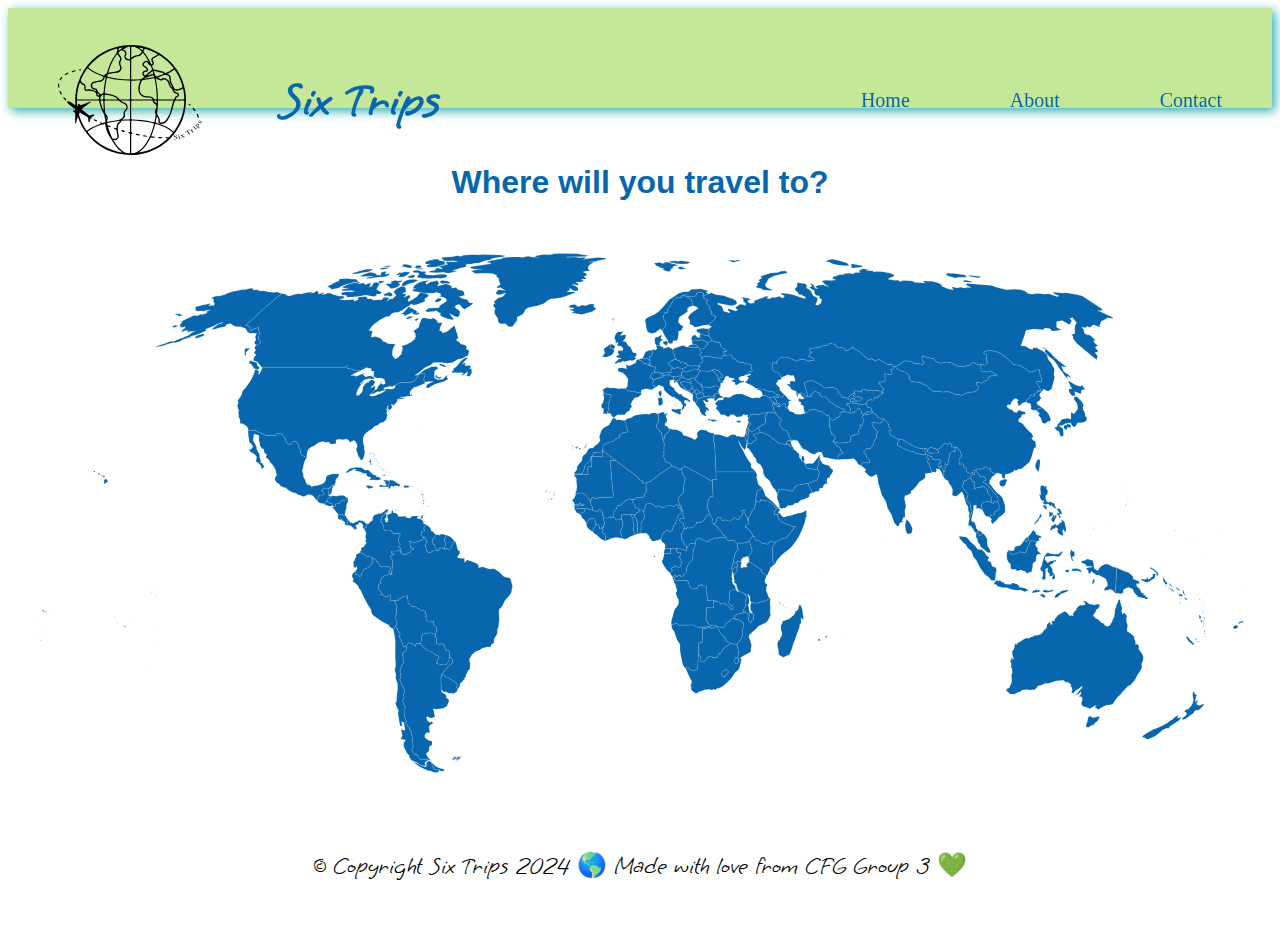
<file: index.html>
<!DOCTYPE html>
<html lang="en">

<head>
  <meta charset="UTF-8">
  <meta name="viewport" content="width=device-width, initial-scale=1.0">
  <title>Six Trips</title>

  <!-- insert css-->
  <link href="style.css" rel="stylesheet">
  <link href="https://cdn.jsdelivr.net/npm/bootstrap@5.3.2/dist/css/bootstrap.min.css" rel="stylesheet"
    integrity="sha384-T3c6CoIi6uLrA9TneNEoa7RxnatzjcDSCmG1MXxSR1GAsXEV/Dwwykc2MPK8M2HN" crossorigin="anonymous">
  <!--font-->
  <link rel="preconnect" href="https://fonts.googleapis.com">
  <link rel="preconnect" href="https://fonts.gstatic.com" crossorigin>
  <link href="https://fonts.googleapis.com/css2?family=Grape+Nuts&family=Roboto&display=swap" rel="stylesheet">

</head>

<body>

  <!--Nav Bar-->
  <div class="navBar">
    <img src="./Six Trips Logo (1).svg">
    <h2>Six Trips</h2>
    <nav>
      <ul>
        <li><a href="index.html">Home</a></li>
        <li><a href="#">About</a></li>
        <li><a href="contactform.html">Contact</a></li>
      </ul>
    </nav>
  </div>


  <div class="container">
    <h1>Where will you travel to?</h1>

    <?xml version="1.0"?>
    <!--
*************Map created by Simplemaps.com********************		
*************Attribution is highly appreciated!***************
*************http://simplemaps.com****************************

The MIT License (MIT)

Copyright (c) 2020 Pareto Softare, LLC DBA Simplemaps.com

Permission is hereby granted, free of charge, to any person obtaining a copy
of this software and associated documentation files (the "Software"), to deal
in the Software without restriction, including without limitation the rights
to use, copy, modify, merge, publish, distribute, sublicense, and/or sell
copies of the Software, and to permit persons to whom the Software is
furnished to do so, subject to the following conditions:

The above copyright notice and this permission notice shall be included in
all copies or substantial portions of the Software.

THE SOFTWARE IS PROVIDED "AS IS", WITHOUT WARRANTY OF ANY KIND, EXPRESS OR
IMPLIED, INCLUDING BUT NOT LIMITED TO THE WARRANTIES OF MERCHANTABILITY,
FITNESS FOR A PARTICULAR PURPOSE AND NONINFRINGEMENT. IN NO EVENT SHALL THE
AUTHORS OR COPYRIGHT HOLDERS BE LIABLE FOR ANY CLAIM, DAMAGES OR OTHER
LIABILITY, WHETHER IN AN ACTION OF CONTRACT, TORT OR OTHERWISE, ARISING FROM,
OUT OF OR IN CONNECTION WITH THE SOFTWARE OR THE USE OR OTHER DEALINGS IN
THE SOFTWARE.

-->

    <svg baseprofile="tiny" stroke-linecap="round" stroke-linejoin="round" version="1.2" viewbox="0 0 2000 857"
      xmlns="http://www.w3.org/2000/svg">
      <a href="..">
        <path
          d="M1383 261.6l1.5 1.8-2.9 0.8-2.4 1.1-5.9 0.8-5.3 1.3-2.4 2.8 1.9 2.7 1.4 3.2-2 2.7 0.8 2.5-0.9 2.3-5.2-0.2 3.1 4.2-3.1 1.7-1.4 3.8 1.1 3.9-1.8 1.8-2.1-0.6-4 0.9-0.2 1.7-4.1 0-2.3 3.7 0.8 5.4-6.6 2.7-3.9-0.6-0.9 1.4-3.4-0.8-5.3 1-9.6-3.3 3.9-5.8-1.1-4.1-4.3-1.1-1.2-4.1-2.7-5.1 1.6-3.5-2.5-1 0.5-4.7 0.6-8 5.9 2.5 3.9-0.9 0.4-2.9 4-0.9 2.6-2-0.2-5.1 4.2-1.3 0.3-2.2 2.9 1.7 1.6 0.2 3 0 4.3 1.4 1.8 0.7 3.4-2 2.1 1.2 0.9-2.9 3.2 0.1 0.6-0.9-0.2-2.6 1.7-2.2 3.3 1.4-0.1 2 1.7 0.3 0.9 5.4 2.7 2.1 1.5-1.4 2.2-0.6 2.5-2.9 3.8 0.5 5.4 0z"
          id="AF" name="Afghanistan">
        </path>
      </a>
      <path class="Angola"
        d="M 1121.2 572 1121.8 574 1121.1 577.1 1122 580.1 1121.1 582.5 1121.5 584.7 1109.8 584.6 1109 605.1 1112.6 610.3 1116.2 614.3 1105.8 616.9 1092.3 616 1088.5 613 1065.8 613.2 1065 613.7 1061.7 610.8 1058.1 610.6 1054.7 611.7 1052 612.9 1051.5 608.9 1052.4 603.2 1054.4 597.3 1054.7 594.6 1056.6 588.8 1058 586.2 1061.3 582 1063.2 579.1 1063.8 574.4 1063.5 570.7 1061.9 568.4 1060.4 564.5 1059.1 560.7 1059.4 559.3 1061.1 556.8 1059.5 550.6 1058.3 546.3 1055.5 542.2 1056.1 541 1058.4 540.1 1060.1 540.2 1062.1 539.5 1078.8 539.6 1080.1 544.3 1081.7 548.2 1083 550.3 1085.1 553.6 1088.9 553.1 1090.7 552.2 1093.8 553.1 1094.7 551.5 1096.2 547.8 1099.7 547.5 1100 546.4 1102.9 546.4 1102.4 548.7 1109.2 548.6 1109.3 552.7 1110.4 555.1 1109.5 559 1109.9 563 1111.7 565.4 1111.3 573 1112.7 572.4 1115.1 572.6 1118.6 571.6 1121.2 572 Z">
      </path>
      <path class="Angola"
        d="M 1055.3 539 1053.8 534.2 1056.1 531.4 1057.8 530.3 1059.9 532.5 1057.9 533.9 1056.9 535.5 1056.7 538.3 1055.3 539 Z">
      </path>
      <path
        d="M1088 228l0.4 1.2 1.4-0.6 1.2 1.7 1.3 0.7 0.6 2.3-0.5 2.2 1 2.7 2.3 1.5 0.1 1.7-1.7 0.9-0.1 2.1-2.2 3.1-0.9-0.4-0.2-1.4-3.1-2.2-0.7-3 0.1-4.4 0.5-1.9-0.9-1-0.5-2.1 1.9-3.1z"
        id="AL" name="Albania">
      </path>
      <path
        d="M1296.2 336.7l1.3 5.1-2.8 0 0 4.2 1.1 0.9-2.4 1.3 0.2 2.6-1.3 2.6 0 2.6-1 1.4-16.9-3.2-2.7-6.6-0.3-1.4 0.9-0.4 0.4 1.8 4.2-1 4.6 0.2 3.4 0.2 3.3-4.4 3.7-4.1 3-4 1.3 2.2z"
        id="AE" name="United Arab Emirates">
      </path>
      <path class="Argentina"
        d="M 669.1 851.7 666.1 851.5 661.1 851.5 655.1 837.9 658.2 840.7 662.5 845.3 670.3 849 677.6 850.5 676.8 853.5 672.4 853.8 669.1 851.7 Z">
      </path>
      <path class="Argentina"
        d="M 638.6 644.7 649.9 655.1 654.5 656.1 661.8 660.9 667.7 663.4 668.8 666.2 664.6 676 670.4 677.7 676.7 678.7 680.9 677.7 685.2 672.7 685.5 667.1 688.1 665.8 691.3 669.6 691.7 674.7 687.5 678.2 684.2 680.8 678.9 687.1 672.9 695.8 672.4 701 672 707.6 673.2 714 672.3 715.4 672.7 719.5 673 722.9 680.8 728.4 681 732.8 684.9 735.6 685.2 738.7 681.9 746.9 674.9 750.4 664.7 751.7 658.7 751 660.8 754.9 660.9 759.6 662.7 762.8 660.2 765.1 655.1 766 649.5 763.6 648 765.3 650.5 771.6 654.5 773.5 656.8 771.5 659.3 774.8 655.1 776.8 652.2 780.8 653.4 787.1 653.3 790.5 648.5 790.5 645.5 793.7 645.6 798.5 652.1 803.1 657.3 804.3 657.5 810 652.9 813.5 652.3 820.8 648.8 823.2 647.9 826.1 652.1 832.6 656.7 836.1 654.6 835.8 649.7 834.8 637.6 834 634.1 830.4 632.2 825.8 629.1 826.2 626.5 823.9 623.4 817.4 626.1 814.6 626.2 810.7 624.4 807.5 625.1 802.1 624 793.8 622.2 790.1 624 788.9 622.6 786.5 619.8 785.3 620.6 782.6 617.5 780.2 613.8 772.9 615.5 771.6 612.2 763.8 611.4 757.3 611.2 751.6 613.7 749.3 610.4 743 608.8 737.2 611.8 733 610.4 727.6 612 721.4 610.6 715.5 609 714.3 604.1 703.2 606.2 696.6 604.5 690.4 605.4 684.5 608 678.5 611.3 674.5 609.3 672 610.1 669.9 608.5 659.2 614.1 656.1 615.3 649.4 614.4 647.8 618.4 642 625.9 643.6 629.6 648.2 631.2 643 637.6 643.3 638.6 644.7 Z">
      </path>
      <path
        d="M1230.8 253l-1.8 0.2-2.8-3.7-0.2-1-2.3 0-1.9-1.7-1 0.1-2.4-1.8-4.2-1.6-0.1-3.1-1.3-2.2 7-1 1.4 1.6 2.2 1.1-0.7 1.6 3.2 2.2-1.1 2.1 2.6 1.7 2.5 1 0.9 4.5z"
        id="AM" name="Armenia">
      </path>
      <path class="Australia"
        d="M 1743 763.6 1746.7 765.8 1750 764.9 1754.9 763.7 1757.7 764.1 1753.2 771.7 1749.9 773.8 1745.9 779 1745.3 777.2 1738.7 781.6 1737.9 781.3 1734.9 781.1 1735.4 775.7 1737.4 771.5 1738 765.9 1740 763 1743 763.6 Z">
      </path>
      <path class="Australia"
        d="M 1793.5 590.2 1794.7 595.2 1798.7 592.8 1800.1 595.5 1802.4 598 1801.3 600.9 1801.5 606.4 1801.7 609.6 1803 610.4 1803.4 615.9 1802.2 619.2 1803 623.5 1808.4 626.9 1811.6 629.9 1814.8 632.7 1813.7 634.3 1816 638.3 1816.5 645.3 1819.1 643.9 1820.6 646.6 1822.2 645.7 1821.5 652.5 1824.4 656.4 1826.3 658.8 1829.1 664 1829.1 669.2 1828.1 672.9 1826.3 676.8 1827 682.3 1824.5 688 1822.4 691 1818.6 696.7 1817.1 700.4 1814 705 1809 710.8 1803.5 714 1799.1 718.9 1795.8 722.1 1791.4 727.6 1787.7 730.8 1783.8 735.6 1780.7 740 1779.9 742.1 1775.6 744.3 1769.5 744.5 1763.2 747.2 1759.4 749.6 1754.6 752.4 1751.9 749.5 1749.3 748.4 1751.9 745.1 1748.4 746.3 1741.2 750.9 1737.6 749.2 1735.2 748.2 1732.4 747.7 1728.3 745.9 1727 741.9 1728.5 737.1 1728.9 733.8 1727.5 731.2 1722.8 730.5 1726 727.3 1726.9 722.6 1722.2 727 1716.9 728.2 1721.4 724.7 1723.9 721 1727.4 717.8 1729 713.1 1722.2 718.5 1717.9 720.7 1713.6 725.8 1710.6 723.2 1712.3 719.8 1710.9 715.1 1709.1 712.7 1710.7 711.2 1705.4 707.3 1701.6 707.2 1697.6 704 1687.7 704.6 1679.8 706.9 1672.9 709.1 1667.9 708.7 1660.9 712 1655.6 713.4 1653.3 716.8 1650.3 719.4 1645.6 719.6 1642 720.1 1637.8 719 1633.6 719.7 1629.8 720 1625.3 723.4 1623.8 723.1 1620.4 724.9 1617 726.9 1613.2 726.7 1609.7 726.7 1605.6 722.6 1603.2 721.4 1604.7 717.7 1607.6 716.8 1609.1 715.4 1609.7 713.1 1612 708.6 1612.7 704.8 1612 698.3 1612.2 694.6 1613.6 691 1612.7 686.8 1613 684.9 1611.3 682.3 1612 677.3 1610.1 672.2 1610 669.5 1611.8 672.3 1611.3 666.3 1613.6 668.2 1614.7 670.7 1615.3 667.4 1613.7 662.3 1613.6 660.3 1612.8 658.4 1614.1 654.7 1615.6 653.1 1616.9 649.9 1617 646.1 1620.1 641.5 1619.7 646.4 1622.8 642 1627.7 639.8 1630.9 637.1 1635.6 634.7 1638.2 634.2 1639.6 635 1644.4 632.6 1647.9 631.9 1649 630.5 1650.5 629.9 1653.6 630.1 1659.8 628.2 1663.3 625.3 1665.3 621.9 1669.2 618.7 1669.9 616.1 1670.6 612.6 1675.5 607.1 1676.9 612.7 1679.5 611.4 1678 608.4 1680.3 605.3 1682.5 606.7 1684 601.8 1687.5 598.6 1689.3 596.1 1692.2 595 1692.6 593.2 1694.9 593.9 1695.3 592.3 1697.9 591.4 1700.7 590.5 1704.4 593.5 1707 597.3 1710.5 597.3 1714 597.9 1713.3 594.4 1716.8 589.3 1719.5 587.6 1718.9 586 1721.8 582.3 1725.5 580 1728.2 580.8 1733.1 579.6 1733.4 576.3 1729.5 574.2 1732.6 573.3 1736.2 574.9 1738.9 577.5 1743.4 579.1 1745.1 578.5 1748.4 580.5 1751.9 578.6 1753.9 579.2 1755.4 577.9 1757.6 581.1 1755.6 584.6 1753.1 587.2 1751.2 587.4 1751.5 589.9 1749.3 593.1 1746.8 596.3 1747 598.1 1750.8 601.7 1754.8 603.7 1757.3 605.9 1760.6 609.7 1762.2 609.7 1764.8 611.4 1765.3 613.4 1770.2 615.5 1774.3 613.3 1776.1 609.9 1777.8 607 1779.1 603.5 1781.7 598.4 1781.5 595.3 1782.2 593.4 1782.1 589.8 1783.5 584.9 1784.8 583.6 1784.2 581.5 1786 578.1 1787.5 574.6 1787.9 572.7 1790.2 570.3 1791.5 573.5 1791.4 577.5 1792.7 578.3 1792.6 581 1794.2 584.2 1794.1 587.9 1793.5 590.2 Z">
      </path>
      <path
        d="M1070.6 190.8l-0.3 0.8 0.7 2.1-0.2 2.6-2.8 0 1.1 1.4-1.3 4-0.9 1.1-4.4 0.1-2.4 1.5-4.2-0.5-7.3-1.7-1.3-2.1-4.9 1.1-0.5 1.2-3.1-0.9-2.6-0.2-2.3-1.2 0.7-1.5-0.2-1.1 1.4-0.3 2.7 1.7 0.6-1.7 4.4 0.3 3.5-1.1 2.4 0.2 1.7 1.3 0.4-1.1-1-4.1 1.7-0.8 1.6-2.9 3.8 2.1 2.6-2.6 1.7-0.5 4 1.9 2.3-0.3 2.4 1.2z"
        id="AT" name="Austria">
      </path>
      <path class="Azerbaijan"
        d="M 1229 253.2 1225.2 252.3 1222 249.4 1220.8 246.9 1221.8 246.8 1223.7 248.5 1226 248.5 1226.2 249.5 1229 253.2 Z">
      </path>
      <path class="Azerbaijan"
        d="M 1235.3 236.2 1237.8 233.6 1241.3 236.9 1244.9 241.5 1247.4 241.8 1249.3 243.5 1245.1 244 1245.2 249 1244.8 251.2 1243.1 252.7 1243.9 255.8 1242.6 256.2 1238.7 252.8 1239.9 249.7 1238 247.8 1236.1 248.3 1230.8 253 1229.9 248.5 1227.4 247.5 1224.8 245.8 1225.9 243.7 1222.7 241.5 1223.4 239.9 1221.2 238.8 1219.8 237.2 1220.9 236.1 1225.1 238 1228 238.3 1228.6 237.6 1225.3 234.1 1226.5 233.3 1228 233.5 1232.3 237.3 1234.7 237.8 1235.3 236.2 Z">
      </path>
      <path
        d="M1154.9 530.4l-0.6 0.1 0-0.3-2-6.1-0.01-0.06-0.09-1.04-1.4-2.9 3.5 0.5 1.7-3.7 3.1 0.4 0.3 2.5 1.2 1.5 0 2.1-1.4 1.3-2.3 3.4-2 2.3z"
        id="BI" name="Burundi">
      </path>
      <path
        d="M1016.5 177.1l-0.4 4.2-1.3 0.2-0.4 3.5-4.4-2.9-2.5 0.5-3.5-2.9-2.4-2.5-2.2-0.1-0.8-2.2 3.9-1.2 3.6 0.5 4.5-1.3 3.1 2.7 2.8 1.5z"
        id="BE" name="Belgium">
      </path>
      <path
        d="M1006.7 427l-0.2 2.1 1.3 3.8-1.1 2.6 0.6 1.7-2.8 4-1.7 2-1.1 4 0.2 4.1-0.3 10.3-4.7 0.8-1.4-4.4 0.3-14.8-1.2-1.3-0.2-3.2-2-2.2-1.7-1.9 0.7-3.4 2-0.7 1.1-2.8 2.8-0.6 1.2-1.9 1.9-1.9 2 0 4.3 3.7z"
        id="BJ" name="Benin">
      </path>
      <path
        d="M988.5 406l-0.5 3.1 0.8 2.9 3.1 4.2 0.2 3.1 6.5 1.5-0.1 4.4-1.2 1.9-2.8 0.6-1.1 2.8-2 0.7-4.9-0.1-2.6-0.5-1.8 1-2.5-0.5-9.8 0.3-0.2 3.7 0.8 4.8-3.9-1.6-2.6 0.2-2 1.6-2.5-1.3-1-2.2-2.5-1.4-0.4-3.7 1.6-2.7-0.2-2.2 4.5-5.3 0.9-4.4 1.5-1.6 2.7 0.9 2.4-1.3 0.8-1.7 4.3-2.8 1.1-2 5.3-2.7 3.1-0.9 1.4 1.2 3.6 0z"
        id="BF" name="Burkina Faso">
      </path>
      <path
        d="M1500.6 360.3l0.6 4.6-2.1-1 1.1 5.2-2.1-3.3-0.8-3.3-1.5-3.1-2.8-3.7-5.2-0.3 0.9 2.7-1.2 3.5-2.6-1.3-0.6 1.2-1.7-0.7-2.2-0.6-1.6-5.3-2.6-4.8 0.3-3.9-3.7-1.7 0.9-2.3 3-2.4-4.6-3.4 1.2-4.4 4.9 2.8 2.7 0.3 1.2 4.5 5.4 0.9 5.1-0.1 3.4 1.1-1.6 5.4-2.4 0.4-1.2 3.6 3.6 3.4 0.3-4.2 1.5 0 4.4 10.2z"
        id="BD" name="Bangladesh">
      </path>
      <path
        d="M1132.6 221.6l-2.3 2.6-1.3 4.5 2.1 3.6-4.6-0.8-5 2 0.3 3.2-4.6 0.6-3.9-2.3-4 1.8-3.8-0.2-0.8-4.2-2.8-2.1 0.7-0.8-0.6-0.8 0.6-2 1.8-2-2.8-2.7-0.7-2.4 1.1-1.4 1.8 2.6 1.9-0.4 4 0.9 7.6 0.4 2.3-1.6 5.9-1.5 4 2.3 3.1 0.7z"
        id="BG" name="Bulgaria">
      </path>
      <path
        d="M1083 214.3l1.9-0.1-1.1 2.8 2.7 2.5-0.5 2.9-1.1 0.3-0.9 0.6-1.6 1.5-0.4 3.5-4.8-2.4-2.1-2.7-2.1-1.4-2.5-2.4-1.3-1.9-2.7-3 0.8-2.6 2 1.5 1-1.4 2.3-0.1 4.5 1.1 3.5-0.1 2.4 1.4z"
        id="BA" name="Bosnia and Herzegovina">
      </path>
      <path
        d="M1141.6 162.7l-3.9-0.2-0.8 0.6 1.5 2 2 4-4.1 0.3-1.3 1.4 0.3 3.1-2.1-0.6-4.3 0.3-1.5-1.5-1.7 1.1-1.9-0.9-3.9-0.1-5.7-1.5-4.9-0.5-3.8 0.2-2.4 1.6-2.3 0.3-0.5-2.8-1.9-2.8 2.8-1.3-0.4-2.4-1.7-2.3-0.6-2.7 4.7 0 4.8-2.3 0.5-3.4 3.6-2-1-2.7 2.7-1 4.6-2.3 5.3 1.5 0.9 1.5 2.4-0.7 4.8 1.4 1.1 2.9-0.7 1.6 3.8 4 2.1 1.1 0 1.1 3.4 1.1 1.7 1.6-1.6 1.3z"
        id="BY" name="Belarus">
      </path>
      <path
        d="M487.8 399.8l-1.7 0 1.3-7.2 0.7-5.1 0.1-1 0.7-0.3 0.9 0.8 2.5-3.9 1.1-0.1-0.1 1 1 0-0.3 1.8-1.3 2.7 0.4 1-0.9 2.3 0.3 0.6-1 3.3-1.3 1.7-1.1 0.2-1.3 2.2z"
        id="BZ" name="Belize">
      </path>
      <path
        d="M662.5 631.4l-0.3-2-5.4-3.3-5.2-0.1-9.6 1.9-2.1 5.6 0.2 3.5-1.5 7.7-1-1.4-6.4-0.3-1.6 5.2-3.7-4.6-7.5-1.6-4 5.8-3.9 0.9-3.1-8.9-3.7-7.2 1.1-6.2-3.2-2.7-1.2-4.6-3.2-4.4 2.9-6.9-2.9-5.4 1.1-2.2-1.2-2.4 1.9-3.2-0.3-5.4 0-4.6 1.1-2.1-5.5-10.4 4.2 0.6 2.9-0.2 1.1-1.9 4.8-2.6 2.9-2.4 7.3-1.1-0.4 4.8 0.9 2.5-0.3 4.3 6.5 5.7 6.4 1.1 2.3 2.4 3.9 1.3 2.5 1.8 3.5 0 3.4 1.9 0.5 3.7 1.2 1.9 0.3 2.7-1.7 0.1 2.8 7.5 10.7 0.3-0.5 3.7 0.8 2.5 3.2 1.8 1.7 4-0.6 5.1-1.3 2.8 0.8 3.6-1.6 1.4z"
        id="BO" name="Bolivia">
      </path>
      <path class="Brazil"
        d="M665.8 489.6l3.1 0.6 0.6-1.4-1-1.2 0.6-1.9 2.3 0.6 2.7-0.7 3.2 1.4 2.5 1.3 1.7-1.7 1.3 0.2 0.8 1.8 2.7-0.4 2.2-2.5 1.8-4.7 3.4-5.9 2-0.3 1.3 3.6 3 11.2 3.1 1.1 0.1 4.4-4.3 5.3 1.7 1.9 10.1 1 0.2 6.5 4.3-4.2 7.1 2.3 9.5 3.9 2.8 3.7-0.9 3.6 6.6-2 11 3.4 8.5-0.2 8.4 5.3 7.4 7.2 4.4 1.8 4.8 0.3 2.1 2 2 8.2 1.1 3.9-2.1 10.6-2.7 4.2-7.7 8.9-3.4 7.3-4 5.5-1.4 0.2-1.3 4.7 0.9 12-1.1 9.9-0.3 4.2-1.6 2.6-0.5 8.6-5.2 8.3-0.5 6.7-4.3 2.7-1.1 3.9-6 0-8.5 2.4-3.7 2.9-6 1.9-6.1 5.1-4.1 6.4-0.3 4.8 1.3 3.5-0.3 6.5-0.8 3.1-3.4 3.6-4.5 11.3-4 5-3.2 3.1-1.5 6.1-2.9 3.6-2.1-3.6 1.8-3.1-3.8-4.3-4.8-3.6-6.3-4.1-1.9 0.2-6.3-5-3.4 0.7 6-8.7 5.3-6.3 3.3-2.6 4.2-3.5-0.4-5.1-3.2-3.8-2.6 1.3 0.7-3.7 0.3-3.8-0.3-3.6-2.1-1.1-2 1-2.1-0.3-0.8-2.4-1.1-5.9-1.2-1.9-3.9-1.8-2.2 1.3-5.9-1.3-0.4-8.7-2-3.5 1.6-1.4-0.8-3.6 1.3-2.8 0.6-5.1-1.7-4-3.2-1.8-0.8-2.5 0.5-3.7-10.7-0.3-2.8-7.5 1.7-0.1-0.3-2.7-1.2-1.9-0.5-3.7-3.4-1.9-3.5 0-2.5-1.8-3.9-1.3-2.3-2.4-6.4-1.1-6.5-5.7 0.3-4.3-0.9-2.5 0.4-4.8-7.3 1.1-2.9 2.4-4.8 2.6-1.1 1.9-2.9 0.2-4.2-0.6-3.2 1.1-2.6-0.7-0.1-9.7-4.4 3.7-5-0.1-2.3-3.5-3.8-0.3 1-2.8-3.3-3.9-2.6-5.8 1.5-1.1-0.2-2.8 3.4-1.8-0.7-3.5 1.4-2.2 0.3-3 6.3-4.4 4.6-1.2 0.8-1 5.1 0.3 2.2-17.6 0.1-2.8-0.9-3.6-2.6-2.4 0.1-4.7 3.2-1 1.1 0.7 0.2-2.5-3.3-0.7 0-4 11 0.2 1.9-2.3 1.6 2.1 1 3.8 1.1-0.8 3.1 3.4 4.4-0.4 1.1-2 4.2-1.5 2.4-1.1 0.7-2.7 4.1-1.8-0.3-1.4-4.8-0.5-0.7-4.1 0.3-4.3-2.5-1.6 1.1-0.6 4.1 0.8 4.5 1.6 1.7-1.5 4.1-1 6.4-2.4 2.1-2.5-0.7-1.8 3-0.2 1.2 1.4-0.8 2.9 2 0.9 1.2 3-1.6 2.3-1 5.4 1.4 3.3 0.3 3 3.5 3 2.8 0.3 0.6-1.3 1.8-0.3 2.6-1.1 1.8-1.7 3.2 0.6 1.3-0.3z"
        id="BR" name="Brazil">
      </path>
      <path d="M1633.1 472.8l2.2-2.4 4.6-3.6-0.1 3.2-0.1 4.1-2.7-0.2-1.1 2.2-2.8-3.3z" id="BN" name="Brunei Darussalam">
      </path>
      <path
        d="M1488.8 323.5l2.6 2.1 0.5 3.9-4.5 0.2-4.7-0.4-3.2 1-5.5-2.5-0.4-1.2 2.6-4.8 2.6-1.6 4.3 1.4 2.9 0.2 2.8 1.7z"
        id="BT" name="Bhutan">
      </path>
      <path
        d="M1127.6 615.7l1.9 5.1 1.1 1.2 1.6 3.7 6.1 7 2.3 0.7-0.1 2.3 1.5 4.1 4.3 1 3.4 2.9-8.1 4.7-5.2 4.8-2 4.3-1.8 2.4-3 0.5-1.2 3.1-0.6 2-3.6 1.4-4.5-0.3-2.5-1.8-2.3-0.7-2.8 1.4-1.5 3.1-2.7 1.9-2.8 2.9-4 0.7-1.1-2.3 0.6-3.9-3-6.1-1.4-1 0.6-18.7 5.5-0.2 0.8-22.9 4.2-0.2 8.7-2.3 2 2.7 3.7-2.5 1.7 0 3.2-1.5 1 0.5z"
        id="BW" name="Botswana">
      </path>
      <path
        d="M1121.3 446.5l3.9 2.5 3.1 2.6 0.1 2.1 3.9 3.3 2.4 2.8 1.4 3.8 4.3 2.6 0.9 2-1.8 0.7-3.7-0.1-4.2-0.7-2.1 0.5-0.9 1.6-1.8 0.2-2.2-1.4-6.3 3.2-2.6-0.6-0.8 0.5-1.6 3.9-4.3-1.3-4.1-0.6-3.6-2.4-4.7-2.2-3 2.1-2.2 3.2-0.5 4.5-3.6-0.3-3.9-1.1-3.3 3.4-3 6-0.6-1.9-0.3-2.9-2.6-2.1-2.1-3.3-0.5-2.3-2.7-3.4 0.5-1.9-0.6-2.7 0.4-5 1.4-1.1 2.8-6.5 4.6-0.5 1-1.7 1 0.2 1.4 1.4 7.1-2.4 2.4-2.5 2.9-2.3-0.6-2.2 1.6-0.6 5.5 0.4 5.2-3 4-7 2.8-2.6 3.6-1.1 0.7 2.7 3.3 4 0 2.7-0.8 2.6 0.4 2 1.9 1.9 0.5 0.3z"
        id="CF" name="Central African Republic">
      </path>
      <path class="Canada"
        d="M 665.9 203.6 669.3 204.5 674 204.3 670.7 206.9 668.7 207.3 663.2 204.6 662.6 202.5 665.1 200.6 665.9 203.6 Z">
      </path>
      <path class="Canada"
        d="M 680.3 187.6 677.9 187.7 672.1 185.8 668.6 182.8 670.5 182.3 676.4 183.9 680.6 186.5 680.3 187.6 Z">
      </path>
      <path class="Canada"
        d="M 372.4 191.3 369.3 192.2 363 189.4 363 187.2 360.1 185 360.4 183.2 356.1 182.1 356.7 178.7 358.2 177.3 362.3 178.6 364.7 179.6 368.8 180.2 369 182.4 369.4 185.3 372.6 187.9 372.4 191.3 Z">
      </path>
      <path class="Canada"
        d="M 711.5 177.8 706.5 183.2 710.4 181.1 713.3 182.5 710.9 184.6 714.7 186.3 717.5 184.8 721.8 186.7 719 191.3 722.8 190.2 722.5 193.5 723 197.4 719.4 203 717 203.2 714.1 202 716.6 196.9 715.4 196.1 708.1 201.5 705.1 201.3 709.5 198.3 705.1 196.8 699.6 197.2 690 197 689.8 195.2 693.6 192.9 691.9 191.3 697.3 187.5 705.5 177.6 709.7 174.1 714.7 172 716.8 172.2 715.3 173.9 711.5 177.8 Z">
      </path>
      <path class="Canada"
        d="M 351.5 156.4 353 157.2 358 156.7 350.8 163.6 351.1 168.6 349.2 168.6 348.5 165.8 349 162.9 348.2 161 349.5 158.3 351.5 156.4 Z">
      </path>
      <path class="Canada"
        d="M 634.9 108.9 631.3 111.9 629.6 111.4 629.5 109.7 629.9 109.3 632.7 107.6 634.4 107.7 634.9 108.9 Z">
      </path>
      <path class="Canada" d="M 625.2 105.7 618 108.9 615 108.7 615 107.2 620 104.5 626 104.6 625.2 105.7 Z">
      </path>
      <path class="Canada"
        d="M 622.1 88.9 621.2 91.4 623.9 90.5 625.4 92 628.9 94 632.7 95.7 631.3 98.4 634.8 98 636.7 99.9 631.7 101.7 625.8 100.3 625 97.7 618.7 100.8 610.5 103.7 611.2 100.4 604.9 100.9 610.6 98.1 614.2 93.6 619.3 88.5 622.1 88.9 Z">
      </path>
      <path class="Canada"
        d="M 667 80.6 662.1 80.9 662.8 78.2 666.6 75.1 670.9 74.4 673.2 75.9 671.7 78.2 670.8 79 667 80.6 Z">
      </path>
      <path class="Canada"
        d="M 592.5 69.9 588.4 71.8 584.2 70.2 580.3 70.7 576.9 68.3 581.9 66.6 586.8 64.3 589.8 65.8 591.4 66.8 591.8 67.8 592.5 69.9 Z">
      </path>
      <path class="Canada"
        d="M 645.5 212.5 643.3 208.9 646.2 200.4 644.6 198.6 640.9 199.6 639.8 198 634.3 202.7 631.1 207.6 628.3 210.5 625.8 211.5 624.1 211.8 623 213.3 613.7 213.3 605.9 213.4 603.2 214.5 596.4 218.9 596.4 218.8 595.5 218.4 593.5 219.3 591.6 220.6 589.8 219.5 585.1 220.3 581.2 221.2 579.3 222 577 224.1 578.8 224.8 580.5 224.4 580.8 224.4 580.5 226.3 575.7 227 572.9 227.8 571.2 228.8 568.6 228.2 567 228.5 564.1 230.3 559.5 232.3 556.8 231.9 558.8 229.7 562.5 226.2 566.6 224.1 567.7 222.3 568.6 219.3 572.4 215.8 573.3 211.8 574.4 215.7 578.2 216.6 580.6 214.5 579.2 209.7 578.3 207.7 574.3 206.5 570.5 205.8 566.6 205.8 563.2 205 562.8 203.6 561.4 204.5 560.2 204.3 562.1 202.2 560.3 201.4 562.2 199 561 197.2 562.7 195.4 557.5 194.5 557.4 190.9 556.6 190.1 553.3 189.9 549.2 188.7 547.7 189.5 545.9 191 542.6 192 539.5 194.5 534.1 192.8 529.7 193.6 525.8 191.7 521.2 190.7 517.9 190.3 516.9 189.3 517.8 185.9 516.1 185.9 514.8 188.3 504.6 188.3 487.6 188.3 470.8 188.3 455.9 188.3 441.1 188.3 426.4 188.3 411.3 188.3 406.5 188.3 391.8 188.3 377.7 188.3 377 188.3 371.6 182.2 370 179.5 363 176.9 364.3 171.4 367.9 167.7 363.8 165 366.9 160.1 364.8 155.7 367.3 152.5 372.4 149.6 375.6 145.8 371 142 372.4 135.1 373.5 130.9 371.9 128.2 371.1 125.8 371.7 122.7 365.2 124.6 357.6 127.9 357.3 124.1 356.8 121.5 354 119.9 349.8 119.7 385.4 87 410 66.6 416 67.9 419.3 70.5 423 71 429.3 68.8 436.3 67.1 441.6 67.7 450.5 65.4 458.7 64.1 458.9 66.3 463.4 65 467.3 62.5 469.4 63.1 470.8 67.9 480.3 64.2 476.4 68.3 482.4 67.4 485.6 65.9 490.2 66.2 494.1 68.4 501.6 70.4 506.3 71.3 510.7 71 513.6 73.8 505.1 76.5 511.5 77.6 523.4 77 527.8 76 529.2 79.3 536.3 76.6 534.2 74.2 538.7 72.4 543.9 72.1 547.8 71.6 549.9 72.9 551.4 75.8 556.4 75.4 561.7 77.9 568.9 77 574.9 77.1 577.3 73.7 581.8 72.8 586.7 74.6 582.4 79.8 588.6 75.4 591.8 75.6 598.2 70.1 596.6 66.8 593.7 64.6 599.2 58.7 607.4 54.9 611.9 55.8 613.9 58.1 614.3 64.1 608.5 66.7 615.2 67.8 610.8 73.3 619.7 69.1 621.9 72.6 617.6 76.6 618.9 80.3 626.2 76.4 632.7 71.6 637.4 65.7 642.9 66.1 648.3 66.9 651.9 69.6 650.2 72.3 645.1 75.2 646 78.1 643.6 80.8 632.7 84.7 626.2 85.6 623 83.9 619.7 86.7 612.3 91.4 609.3 93.9 601.6 97.7 595.1 98.1 590 100.5 587.1 104.3 581.4 105 572.7 109.7 563.3 116.2 558.3 120.8 553.4 127.7 559.4 128.7 557.9 134.2 557.1 138.8 564.4 137.6 571.4 140.2 574.7 142.5 576.4 145.3 581.3 147 584.9 149.5 592.5 149.9 597.3 150.5 593.7 155.7 592 161.8 592.1 168.7 596.5 174.6 601.2 172.6 606.8 166.2 609.1 156.6 607.4 153.4 616.4 150.5 623.9 146.3 628.7 142.1 630.4 138.1 630 133 626.8 128.5 635.7 122.3 636.7 117 640.6 108 644.4 106.6 651.1 108.2 655.3 108.8 659.8 107.2 662.9 109.2 666.5 112.6 666.7 114.8 674.4 115.3 671.8 120.2 669.5 127.6 673.3 128.6 674.9 132.1 683.1 128.8 690.6 122.2 694.8 119.5 695.9 124.8 698.5 132.3 700.5 139.5 697.1 143.3 701.9 146.7 704.8 150.1 711.7 151.7 714.1 153.6 714.1 158.8 717.5 159.6 718.6 161.9 716.6 168.8 712.3 171.1 708.1 173.3 699.3 175.5 691.4 180.5 682.8 181.6 672.7 180.2 665.4 180.2 660.1 180.6 654.4 185.1 647 187.9 636.9 196.1 629 201.9 633.7 200.9 644.6 192.6 656.9 187.4 664.5 186.8 667.8 189.9 661.7 194.1 661.1 200.8 661.2 205.6 666.8 208.7 675.4 207.8 682.6 200.7 681.6 205.3 684.1 207.6 676.7 211.7 664.3 215.5 658.5 218 651.3 222.6 647.6 222.1 649.1 216.8 659.5 211.5 651.4 211.7 645.5 212.5 Z">
      </path>
      <path class="Canada"
        d="M 539 48.7 534.3 51.1 544.8 49.6 547.4 52.2 554.7 49.5 556.5 51.2 554.3 56.3 558.6 54.2 561.4 48.9 565.7 48.1 568.7 48.9 570.9 51 568.2 56.1 565.8 59.8 570 62.4 575 65 572.4 67.3 565.3 67.8 566.1 69.8 562.9 71.8 556.2 71 550.5 69.5 545.4 69.8 535.9 71.7 524.6 72.5 516.7 73 517 70.4 512.9 69 508.6 69.6 508 65.3 511.3 64.7 518.6 63.8 524.1 64.1 530.3 63.1 523.8 61.9 514.7 62.3 509 62.2 509 60.3 520.7 58.1 514.4 58.2 509 56.8 516.8 52.9 522 50.8 536.2 47.7 539 48.7 Z">
      </path>
      <path class="Canada" d="M 578.5 47.2 571.5 50.6 569.2 47 571.3 46.2 576.8 46 578.5 47.2 Z">
      </path>
      <path class="Canada"
        d="M 687.1 48.8 686.4 50.2 682.3 50.1 678.2 50 673.3 50.7 672.4 50.3 670.3 47.6 672 45.8 674.2 45.4 682.6 46 687.1 48.8 Z">
      </path>
      <path class="Canada"
        d="M 647.3 48.5 647.6 51.7 654.8 47.6 666.5 45.5 668.8 50.8 665.6 54.2 674.6 52.7 679.9 50.6 686.7 53.2 690.4 55.7 689.3 58 697.5 56.8 699.4 60.2 707.8 62.3 710 64.4 710.9 69.5 701.8 72 709.5 75.6 715.4 76.8 718.7 81.8 725.2 82.2 721.9 86.1 711 92.6 707 90.2 703.2 84.8 697.3 85.5 695 88.8 697.7 92 702.2 94.6 703.2 96.1 703.1 101.8 699.5 105.9 694.8 104.3 686.2 99.8 689.8 104.7 692.6 108.2 692.3 110.2 681.4 107.9 673.8 104.5 670 101.8 672.4 100.1 667.6 97.2 662.9 94.5 662 96.1 648.9 97 646.5 95.1 651.9 90.9 660 90.8 669.3 90.1 669.1 88.1 672.2 85.3 681 79.9 681.4 77.4 680.9 75.6 676.2 72.9 669.1 71.1 672.6 69.7 670.6 66.3 667.2 66 665.3 64.2 662 65.8 654.1 66.5 640.1 65.3 632.7 63.7 626.8 62.9 624.9 61 631.2 58.6 625.5 58.6 628.8 53.3 635.9 48.7 641.9 46.6 653.1 45.2 647.3 48.5 Z">
      </path>
      <path class="Canada"
        d="M 596.9 45 600.5 46.1 608.1 45.4 607.6 46.9 601.5 49.4 605.3 51.6 600.1 56.3 591.7 58.3 588.3 57.9 587.4 55.9 581.5 51.9 583.2 50.2 590.6 50.8 589.7 47.5 596.9 45 Z">
      </path>
      <path class="Canada"
        d="M 619.5 50.5 611.7 54.4 607.3 54.2 609.1 49.6 611.7 47.1 615.9 44.9 621.1 43.5 629 43.7 635.2 44.9 625.1 49.5 619.5 50.5 Z">
      </path>
      <path class="Canada"
        d="M 503.7 57.7 490.2 60.3 490.8 58 484.8 55.2 489.2 53 496.7 49.2 504.3 45.8 504.7 42.7 518.7 41.9 522.9 43 532.4 43.3 534.3 44.7 535.9 46.9 529.4 48.2 515.5 51.8 506.3 55.5 503.7 57.7 Z">
      </path>
      <path class="Canada"
        d="M 628.9 39.3 624.8 41.2 619.6 40.8 616.4 39.5 620.9 37.3 627.8 35.9 629.2 37.7 628.9 39.3 Z">
      </path>
      <path class="Canada"
        d="M 620.1 30.6 620.3 32.9 617.5 35.4 611.7 39.2 604.8 39.7 601.6 38.9 605 36 598.4 36.3 602.7 32.5 606.5 32.7 614.2 31 619.1 31.3 620.1 30.6 Z">
      </path>
      <path class="Canada"
        d="M 580.7 33.2 580 34.9 584.4 34.1 588 34.3 585.7 36.8 580.6 39.1 566.7 39.9 554.4 42.1 548.4 42.2 549.9 40.6 560.6 38.3 542.7 38.9 538.5 38 550.2 33.2 555.6 31.8 563.9 33.5 566.8 36.4 572.9 36.8 573.6 32.1 579.4 30.3 582.5 30.8 580.7 33.2 Z">
      </path>
      <path class="Canada"
        d="M 636.4 28.8 638.7 30.4 646.1 30.4 647.5 32 644.7 33.8 647.8 34.9 649 36.1 653.9 36.3 659 36.7 666.1 35.7 674.2 35.2 680 35.6 682.3 37.5 681.3 39.5 677.7 40.9 671 42 666.7 41.3 654.9 42.1 646.9 42.2 641.3 41.6 632.7 40 634.3 37.2 636.4 34.8 635 32.6 628 32 625.4 30.5 629.2 28.5 636.4 28.8 Z">
      </path>
      <path class="Canada"
        d="M 560.7 26.2 554.9 29.9 549.6 31.6 545.8 31.8 535.9 33.9 528.8 34.7 525.2 33.6 536.9 29.9 549.1 26.8 554.6 26.9 560.7 26.2 Z">
      </path>
      <path class="Canada" d="M 641.9 26.8 640.1 26.9 633.5 26.6 634.2 25.3 641.4 25.4 643 26.2 641.9 26.8 Z">
      </path>
      <path class="Canada" d="M 583.1 25.9 574.3 27.3 571 25.8 576.1 24.3 582.1 23.8 586.2 24.5 583.1 25.9 Z">
      </path>
      <path class="Canada" d="M 590.9 21.7 585.2 22.6 579.2 22.6 580.2 21.9 585.9 20.6 587.6 20.8 590.9 21.7 Z">
      </path>
      <path class="Canada"
        d="M 637.7 24.2 631.1 25.2 629.5 24.1 630.1 22.4 632.3 20.5 636.7 20.7 638.4 21 640.7 22.6 637.7 24.2 Z">
      </path>
      <path class="Canada"
        d="M 623.9 23 622.8 24.9 617.5 24.4 613.5 22.9 605.7 22.7 611 21.4 608.2 20.3 610.4 18.5 616.5 19.1 624 20.8 623.9 23 Z">
      </path>
      <path class="Canada"
        d="M 678 16.9 680.7 18.4 674.2 19.7 663.6 23.2 656.8 23.5 650 22.9 648.4 21 650.5 19.4 654.8 18.2 648.2 18.2 646.2 16.7 646.6 14.8 651.5 12.9 655.6 11.6 659.6 11.3 659.3 10.3 667.6 10.1 669.2 12.3 673.9 13.2 678.7 14.1 678 16.9 Z">
      </path>
      <path class="Canada"
        d="M 757.2 2.9 765.9 3.2 772.6 3.7 777.8 4.7 776.7 5.7 766.9 7.4 757.9 8.2 753.9 9.1 761.4 9.1 750.9 11.6 744.1 12.8 734.8 16.3 726.7 17 723.6 18 712.3 18.4 716.7 19 713.4 19.8 714.1 22.1 709.1 23.7 702.2 25 698.7 26.8 692.1 28.3 691.6 29.4 698.1 29.2 697 30.4 684.3 33.3 675.8 31.9 664.1 32.7 659.1 32.1 652.3 31.8 654.4 29.5 662.4 28.4 664.4 25 667 24.7 674.5 26.7 672.8 23.7 667.9 22.8 672.9 21 680.5 19.9 683.3 18.3 680.3 16.6 681.4 14.4 690.8 14.5 693 15 700.3 13.4 693 12.9 680.4 13.2 676 11.8 675.2 10.1 672.7 8.9 673.8 7.6 679.8 6.8 684 6.7 691.4 6.1 698.2 4.6 702.1 4.8 704.5 5.9 709.5 3.9 714.7 3.3 721.2 2.9 731.6 2.7 732.9 3.1 743.2 2.5 750.2 2.7 757.2 2.9 Z">
      </path>
      <path
        d="M1034.4 197.5l0.2 1.1-0.7 1.5 2.3 1.2 2.6 0.2-0.3 2.5-2.1 1.1-3.8-0.8-1 2.5-2.4 0.2-0.9-1-2.7 2.2-2.5 0.3-2.2-1.4-1.8-2.7-2.4 1 0-2.9 3.6-3.5-0.2-1.6 2.3 0.6 1.3-1.1 4.2 0 1-1.3 5.5 1.9z"
        id="CH" name="Switzerland">
      </path>
      <a href="...">
        <path class="China"
          d="M 1602.2 381.9 1597.9 385 1593 383 1592 377.5 1594.2 374.6 1600 372.8 1603.3 372.9 1604.9 375.4 1602.9 378.2 1602.2 381.9 Z">
        </path>
        <path class="China"
          d="M 1625.6 185.5 1634.6 190 1640.6 195.8 1648.2 195.8 1650.8 193.4 1657.7 191.5 1659 197.2 1658.7 199.5 1661.5 206.3 1662.1 212.5 1655.2 211.4 1652.3 213.6 1657 219 1660.9 226.5 1658.4 226.6 1660.3 229.9 1654.8 226.1 1654.8 229.7 1648.4 232.4 1651.2 235.8 1646.6 235.5 1643 233.5 1641.9 238.1 1638 241.5 1635.9 245.6 1629.6 247.4 1627.2 250.4 1622.4 252.2 1623.7 249.2 1621.4 246.7 1623.4 242.4 1618.9 239.1 1615.5 241.3 1611.9 245.8 1610.6 249.9 1605.6 250.2 1604.3 253.2 1609.1 257.5 1613.9 258.6 1615.3 261.4 1620.4 263.3 1624.2 258.7 1630.1 261.2 1633.6 261.4 1635.9 264.7 1629.2 266.5 1628.2 270 1624.4 273.2 1623.5 277.7 1630.6 281.2 1635.2 287.5 1640.7 293.4 1646.2 298.3 1647.8 303.1 1645 304.9 1647.4 308.3 1651.3 310.3 1652.1 315.5 1652.2 320.6 1649.4 321.2 1647.3 328.1 1645 336.6 1641.6 344.2 1635.2 350.1 1628.6 355.6 1622.5 356.3 1619.6 359.1 1617.3 357.1 1614.8 360.2 1607.6 363.5 1601.8 364.4 1601.1 371.2 1598 371.6 1595.8 366.9 1596.7 364.5 1588.9 362.4 1586.5 363.5 1580.6 361.8 1577.5 359.2 1577.8 355.5 1572.5 354.3 1569.4 351.9 1565.3 355.3 1560 356.1 1555.6 356 1552.9 357.6 1550.2 358.5 1552.2 365.9 1549.2 365.7 1548.4 364.2 1547.9 361.5 1544.1 363.4 1541.5 362.2 1537 359.8 1537.8 354.5 1534.1 353.2 1531.7 347.3 1526.1 348.4 1525.4 340.8 1529.6 335.4 1528.7 330.1 1527.4 325.2 1524.7 323.7 1522 319.9 1518.9 320.4 1512.8 319.4 1514 316.7 1510.4 312.7 1507.2 315.4 1502.3 313.9 1496.9 317.9 1493 322.7 1488.8 323.5 1486 321.8 1483.1 321.6 1478.8 320.2 1476.2 321.8 1473.6 326.6 1472.1 321.5 1469 322.9 1462.5 322.2 1456 320.8 1451 317.9 1446.5 316.7 1444 313.6 1440.7 312.7 1434.3 308.5 1429.5 306.5 1427.6 308 1419 303.5 1412.8 299.5 1409.6 292.4 1413.7 293.3 1413.1 290 1410.1 286.7 1409.3 281.5 1401.6 273.9 1392.1 271.4 1389.2 266.4 1384.5 263.4 1383 261.6 1381.2 258 1380.7 255.5 1377 254 1375.5 254.7 1372.4 248.7 1373.5 247.3 1372.3 245.8 1376.4 242.8 1379.6 241.5 1385.4 242.4 1386 238.3 1392.4 237.6 1393.4 235 1400.3 231.6 1400.5 230.2 1398.8 226.5 1401.7 224.9 1392.9 213.9 1402 211.4 1404 210 1403 198.7 1413.8 200.8 1415.4 197.9 1412.9 191.7 1416.7 191.1 1418.6 186.9 1420.3 186.4 1423.6 190.8 1429.3 194.1 1437.5 196.4 1443.3 201.5 1444.7 208.8 1447.7 211.6 1454.2 212.7 1461.4 213.5 1469.4 217.5 1472.8 218.2 1477.8 224 1482.5 227.8 1488.1 227.6 1499.4 229.1 1505.8 228.2 1511.4 229.1 1520.8 233 1527 233 1530.3 234.9 1534.7 231.5 1541.9 229.3 1549.5 229.1 1554.4 226.9 1556.4 223.5 1558.8 221.3 1556.9 219.2 1554 216.8 1554.5 212.7 1557.7 213.3 1563.6 214.6 1566.8 211.2 1573.2 208.8 1574.5 204.6 1577 202.8 1583.8 202 1588.2 202.7 1587.4 200.5 1580.2 196.1 1575 194.1 1572.5 196.4 1567 195.4 1564.7 196.2 1561.9 193.7 1561.6 187.4 1561 182.7 1568.4 185.1 1572.8 181.2 1570.9 178.4 1570.7 171.9 1572 169.9 1569.5 166.5 1565.8 165.1 1567.5 162 1572.6 160.9 1578.8 160.7 1587.4 162.6 1593.4 164.8 1601.1 171 1604.9 173.7 1609.4 177.5 1615.6 183.5 1625.6 185.5 Z">
        </path>
      </a>
      <path
        d="M955.9 435.2l2.5 1.4 1 2.2 2.5 1.3 2-1.6 2.6-0.2 3.9 1.6 1.5 9.2-2.4 5.3-1.5 7.3 2.4 5.5-0.2 2.6-2.6 0-3.9-1.2-3.7 0-6.7 1.2-3.9 1.8-5.6 2.4-1.1-0.2 0.4-5.3 0.6-0.8-0.2-2.5-2.4-2.7-1.8-0.4-1.6-1.8 1.2-2.9-0.5-3.1 0.2-1.8 0.9 0 0.4-2.8-0.4-1.3 0.5-0.9 2.1-0.7-1.4-5.2-1.3-2.6 0.5-2.2 1.1-0.5 0.8-0.6 1.5 1 4.4 0 1-1.8 1 0.1 1.6-0.7 0.9 2.7 1.3-0.8 2.4-1z"
        id="CI" name="Côte d'Ivoire">
      </path>
      <path
        d="M1072.8 454.2l-2.8 6.5-1.4 1.1-0.4 5 0.6 2.7-0.5 1.9 2.7 3.4 0.5 2.3 2.1 3.3 2.6 2.1 0.3 2.9 0.6 1.9-0.4 3.4-4.5-1.5-4.6-1.7-7.1-0.2-0.7-0.4-3.4 0.8-3.4-0.8-2.7 0.4-9.3-0.1 0.9-5.1-2.3-4.3-2.6-1-1.1-2.9-1.5-0.9 0.1-1.8 1.4-4.6 2.7-6.2 1.6 0 3.4-3.8 2.1-0.1 3.2 2.7 3.9-2.2 0.5-2.7 1.3-2.6 0.8-3.2 3-2.6 1.1-4.5 1.2-1.5 0.8-3.3 1.4-4.1 4.7-5 0.3-2.1 0.6-1.2-2.3-2.5 0.2-2.1 1.5-0.3 2.3 4.1 0.5 4.2-0.2 4.3 3.2 5.8-3.2 0-1.6 0.4-2.6-0.6-1.2 3 3.4 3.8 2.5 1.1 0.8 2.6 1.8 4.4-0.8 1.8z"
        id="CM" name="Cameroon">
      </path>
      <path
        d="M1141.3 468.2l3.5 5.3 2.6 0.8 1.5-1.1 2.6 0.4 3.1-1.3 1.4 2.7 5.1 4.3-0.3 7.5 2.3 0.9-1.9 2.2-2.1 1.8-2.2 3.3-1.2 3-0.3 5.1-1.3 2.5-0.1 4.8-1.6 1.8-0.2 3.8-0.8 0.5-0.6 3.6 1.4 2.9 0.1 1-1.2 10.3 1.5 3.6-1 2.7 1.8 4.6 3.4 3.5 0.7 3.5 1.6 1.7-0.3 1.1-0.9-0.3-7.7 1.1-1.5 0.8-1.7 4.1 1.2 2.8-1.1 7.6-0.9 6.4 1.5 1.2 3.9 2.5 1.6-1.2 0.2 6.9-4.3 0-2.2-3.5-2-2.8-4.3-0.9-1.2-3.3-3.5 2-4.4-0.9-1.9-2.9-3.5-0.6-2.7 0.1-0.3-2-1.9-0.1-2.6-0.4-3.5 1-2.4-0.2-1.4 0.6 0.4-7.6-1.8-2.4-0.4-4 0.9-3.9-1.1-2.4-0.1-4.1-6.8 0.1 0.5-2.3-2.9 0-0.3 1.1-3.5 0.3-1.5 3.7-0.9 1.6-3.1-0.9-1.8 0.9-3.8 0.5-2.1-3.3-1.3-2.1-1.6-3.9-1.3-4.7-16.7-0.1-2 0.7-1.7-0.1-2.3 0.9-0.8-2 1.4-0.7 0.2-2.8 1-1.6 2-1.4 1.5 0.7 2-2.5 3.1 0.1 0.3 1.8 2.1 1.1 3.4-4 3.3-3.1 1.4-2.1-0.1-5.3 2.5-6.2 2.6-3.3 3.7-3.1 0.7-2 0.1-2.4 0.9-2.2-0.3-3.7 0.7-5.7 1.1-4 1.7-3.4 0.3-3.9 0.5-4.5 2.2-3.2 3-2.1 4.7 2.2 3.6 2.4 4.1 0.6 4.3 1.3 1.6-3.9 0.8-0.5 2.6 0.6 6.3-3.2 2.2 1.4 1.8-0.2 0.9-1.6 2.1-0.5 4.2 0.7 3.7 0.1 1.8-0.7z"
        id="CD" name="Democratic Republic of the Congo">
      </path>
      <path
        d="M1090.9 479.3l-0.3 3.9-1.7 3.4-1.1 4-0.7 5.7 0.3 3.7-0.9 2.2-0.1 2.4-0.7 2-3.7 3.1-2.6 3.3-2.5 6.2 0.1 5.3-1.4 2.1-3.3 3.1-3.4 4-2.1-1.1-0.3-1.8-3.1-0.1-2 2.5-1.5-0.7-2.1-2.2-1.7 1.1-2.3 2.8-4.6-6.8 4.3-3.6-2.1-4.2 2-1.6 3.8-0.8 0.4-2.9 3.1 3.1 5 0.3 1.7-3 0.7-4.3-0.6-5-2.7-3.8 2.5-7.5-1.4-1.2-4.2 0.5-1.6-3.3 0.4-2.8 7.1 0.2 4.6 1.7 4.5 1.5 0.4-3.4 3-6 3.3-3.4 3.9 1.1 3.6 0.3z"
        id="CG" name="Republic of Congo">
      </path>
      <path
        d="M584.4 426.2l-3.7 1.1-1.6 3.2-2.3 1.8-1.8 2.4-0.9 4.6-1.8 3.8 2.9 0.4 0.6 2.9 1.2 1.5 0.3 2.5-0.7 2.4 0.1 1.4 1.4 0.5 1.2 2.2 7.3-0.6 3.3 0.8 3.8 5.6 2.3-0.7 4.1 0.3 3.2-0.7 2 1.1-1.2 3.4-1.3 2.2-0.6 4.6 1.1 4.3 1.5 1.9 0.2 1.4-2.9 3.2 2 1.4 1.5 2.3 1.6 6.4-1.1 0.8-1-3.8-1.6-2.1-1.9 2.3-11-0.2 0 4 3.3 0.7-0.2 2.5-1.1-0.7-3.2 1-0.1 4.7 2.6 2.4 0.9 3.6-0.1 2.8-2.2 17.6-2.9-3.4-1.7-0.1 3.5-6.6-4.4-3-3.4 0.6-2.1-1.1-3.1 1.7-4.2-0.9-3.5-6.7-2.6-1.6-1.8-3.1-3.8-3-1.5 0.6-2.4-1.5-2.8-2.1-1.6 1-4.8-0.9-1.4-2.8-1.1 0.1-5.6-3.6-0.7-2 2.1-0.5-0.2-3.2 1.4-2.4 2.8-0.4 2.5-4 2.2-3.4-2-1.5 1.2-3.7-1.1-5.9 1.3-1.7-0.7-5.4-2.2-3.5 0.9-3.1 1.8 0.5 1.1-1.9-1.1-3.8 0.7-0.9 2.9 0.2 4.5-4.5 2.4-0.7 0.1-2.1 1.4-5.5 3.4-2.9 3.5-0.2 0.6-1.3 4.4 0.5 4.6-3.2 2.3-1.4 2.9-3.1 2 0.4 1.3 1.7-1.2 2.1z"
        id="CO" name="Colombia">
      </path>
      <path
        d="M514.6 431.6l1.2 3.5 2 2.6 2.5 2.7-2.2 0.6-0.1 2.6 1.1 0.9-0.9 0.8 0.2 1.1-0.6 1.3-0.3 1.3-3-1.4-1.1-1.4 0.7-1.1-0.1-1.4-1.5-1.5-2.2-1.3-1.8-0.8-0.3-1.9-1.4-1.1 0.2 1.8-1.2 1.6-1.2-1.8-1.7-0.7-0.7-1.2 0.1-2 0.9-2-1.5-0.9 1.4-1.3 0.9-0.8 3.6 1.7 1.3-0.8 1.8 0.5 0.8 1.3 1.7 0.5 1.4-1.4z"
        id="CR" name="Costa Rica">
      </path>
      <path
        d="M544.8 355.7l1.9 2.3 5.2-0.7 1.8 1.5 4.2 4 3.2 2.9 1.8-0.1 3.2 1.3-0.6 1.8 4 0.3 3.9 2.6-0.8 1.5-3.8 0.8-3.8 0.3-3.7-0.5-8.1 0.6 4.2-3.5-2.1-1.7-3.6-0.4-1.7-1.9-0.8-3.6-3.2 0.2-5-1.7-1.5-1.4-7.1-1-1.8-1.2 2.3-1.6-5.4-0.3-4.4 3.3-2.3 0.1-1 1.6-2.8 0.7-2.3-0.7 3.2-1.9 1.5-2.4 2.7-1.4 3-1.2 4.3-0.6 1.4-0.8 4.7 0.5 4.4 0.1 4.9 2.2z"
        id="CU" name="Cuba">
      </path>
      <path
        d="M1059.7 175.2l2.5 2 3.7 0.5-0.2 1.7 2.8 1.3 0.6-1.6 3.4 0.7 0.7 2 3.7 0.3 2.6 3.1-1.5 0-0.7 1.1-1.1 0.3-0.2 1.4-0.9 0.3-0.1 0.6-1.6 0.6-2.2-0.1-0.6 1.4-2.4-1.2-2.3 0.3-4-1.9-1.7 0.5-2.6 2.6-3.8-2.1-3-2.6-2.6-1.5-0.7-2.7-1-1.8 3.4-1.3 1.7-1.6 3.5-1.2 1.1-1.2 1.3 0.7 2.2-0.6z"
        id="CZ" name="Czech Republic">
      </path>
      <path
        d="M1053.9 158.9l1.4 3.1-1.2 1.7 1.9 2.1 1.5 3.3-0.2 2.2 2.4 3.9-2.2 0.6-1.3-0.7-1.1 1.2-3.5 1.2-1.7 1.6-3.4 1.3 1 1.8 0.7 2.7 2.6 1.5 3 2.6-1.6 2.9-1.7 0.8 1 4.1-0.4 1.1-1.7-1.3-2.4-0.2-3.5 1.1-4.4-0.3-0.6 1.7-2.7-1.7-1.4 0.3-5.5-1.9-1 1.3-4.2 0 0.4-4.5 2.4-4.2-7.2-1.2-2.4-1.6 0.2-2.7-1-1.4 0.4-4.2-1.1-6.5 2.9 0 1.2-2.3 0.9-5.6-0.9-2.1 0.8-1.3 4-0.3 1 1.3 3.1-3-1.3-2.3-0.4-3.4 3.7 0.8 2.9-0.9 0.3 2.3 4.9 1.4 0.1 2.2 4.7-1.2 2.6-1.6 5.6 2.4 2.4 1.9z"
        id="DE" name="Germany">
      </path>
      <path
        d="M1229.5 428.2l-1.9 3.5-1.3-1.2-1.3 0.5-3.2-0.1-0.2-2-0.5-1.8 1.8-3 1.9-2.8 2.4 0.6 1.7-1.6 1.4 2-0.1 2.6-3.1 1.6 2.4 1.7z"
        id="DJ" name="Djibouti">
      </path>
      <path class="Denmark" d="M 1046.1 147.7 1043.7 152.6 1038.5 149.1 1037.6 146.6 1044.4 144.6 1046.1 147.7 Z">
      </path>
      <path class="Denmark"
        d="M 1033.3 151.5 1030.4 152.4 1026.7 151.6 1024.6 148.2 1024.2 142.1 1024.8 140.4 1026.1 138.6 1030.1 138.3 1031.7 136.6 1035.3 134.9 1035.3 138 1034.1 140 1034.8 141.6 1037.4 142.5 1036.4 144.8 1035 144.2 1031.9 148.5 1033.3 151.5 Z">
      </path>
      <path
        d="M585.7 386l0.3-1.8-1.3-1.9 1.5-1.1 0.7-2.5-0.1-3.4 0.8-1.1 4.3 0 3.2 1.6 1.5-0.1 0.7 2.3 3.1-0.2-0.4 1.9 2.5 0.3 2.5 2.3-2.3 2.6-2.6-1.4-2.6 0.3-1.8-0.3-1.1 1.2-2.2 0.4-0.7-1.6-1.9 0.9-2.7 4.4-1.3-1-0.1-1.8z"
        id="DO" name="Dominican Republic">
      </path>
      <path
        d="M1031 264.6l-1 3.3 1 6.1-1.1 5.3-3.2 3.6 0.6 4.8 4.5 3.9 0.1 1.5 3.4 2.6 2.6 11.5 1.9 5.7 0.4 3-0.8 5.2 0.4 3-0.6 3.5 0.6 4-2.2 2.7 3.4 4.7 0.2 2.7 2.1 3.6 2.5-1.2 4.5 3 2.5 4-18.8 12.3-16 12.6-7.8 2.8-6.2 0.7-0.1-4.1-2.6-1.1-3.5-1.8-1.3-3-18.7-14-18.6-14-20.5-15.6 0.1-1.2 0.1-0.4 0.1-7.6 8.9-4.8 5.4-1 4.5-1.7 2.1-3.2 6.4-2.5 0.3-4.8 3.1-0.6 2.5-2.3 7.1-1.1 1-2.5-1.4-1.4-1.9-6.8-0.3-3.9-1.9-4.1 5.1-3.5 5.8-1.1 3.3-2.6 5.1-2 9-1.1 8.8-0.5 2.7 0.9 4.9-2.5 5.7-0.1 2.2 1.5 3.6-0.4z"
        id="DZ" name="Algeria">
      </path>
      <path
        d="M559 502.8l0.8 4.9-1.7 4.1-6.1 6.8-6.7 2.5-3.4 5.6-0.9 4.3-3.1 2.7-2.5-3.3-2.3-0.7-2.3 0.5-0.3-2.3 1.6-1.5-0.7-2.7 2.9-4.8-1.3-2.8-2.1 3-3.5-2.9 1.1-1.8-1-5.8 2-1 1-4 2.1-4.1-0.3-2.6 3.1-1.4 3.9-2.5 5.6 3.6 1.1-0.1 1.4 2.8 4.8 0.9 1.6-1 2.8 2.1 2.4 1.5z"
        id="EC" name="Ecuador">
      </path>
      <path
        d="M1172.1 301.4l3.9 9.4 0.7 1.6-1.3 2.6-0.7 4.8-1.2 3.4-1.2 1.1-2-2.1-2.7-2.8-4.7-9.2-0.5 0.6 2.8 6.7 3.9 6.5 4.9 10 2.3 3.5 2 3.6 5.4 7.1-1 1.1 0.4 4.2 6.8 5.8 1.1 1.3-22.1 0-21.5 0-22.3 0-1-23.7-1.3-22.8-2-5.2 1.1-3.9-1-2.8 1.7-3.1 7.2-0.1 5.4 1.7 5.5 1.9 2.6 1 4-2 2.1-1.8 4.7-0.6 3.9 0.8 1.8 3.2 1.1-2.1 4.4 1.5 4.3 0.4 2.5-1.6z"
        id="EG" name="Egypt">
      </path>
      <path
        d="M1228.9 420.3l-1.7 1.6-2.4-0.6-2-2.1-2.5-3.7-2.6-2.1-1.5-2.2-5-2.6-3.9-0.1-1.4-1.3-3.2 1.5-3.6-2.9-1.5 4.8-6.6-1.4-0.7-2.5 2-9.5 0.3-4.2 1.7-2 4-1.1 2.7-3.6 3.6 7.4 1.9 5.9 3.2 3.1 8 6.1 3.3 3.6 3.2 3.8 1.8 2.2 2.9 1.9z"
        id="ER" name="Eritrea">
      </path>
      <path
        d="M1113.7 124.6l0.9 1-2.6 3.4 2.4 5.6-1.6 1.9-3.8-0.1-4.4-2.2-2.1-0.7-3.8 1-0.1-3.5-1.5 0.8-3.3-2.1-1-3.4 5.5-1.7 5.6-0.8 5.1 0.9 4.7-0.1z"
        id="EE" name="Estonia">
      </path>
      <path
        d="M1207.3 408.5l3.9 0.1 5 2.6 1.5 2.2 2.6 2.1 2.5 3.7 2 2.1-1.9 2.8-1.8 3 0.5 1.8 0.2 2 3.2 0.1 1.3-0.5 1.3 1.2-1.2 2.2 2.2 3.6 2.2 3.1 2.2 2.3 18.7 7.6 4.8-0.1-15.6 19.3-7.3 0.3-5 4.5-3.6 0.1-1.5 2.1-3.9 0-2.3-2.2-5.2 2.7-1.6 2.7-3.8-0.6-1.3-0.7-1.3 0.2-1.8-0.1-7.2-5.4-4 0-1.9-2.1-0.1-3.6-2.9-1.1-3.5-7-2.6-1.5-1-2.6-3-3.1-3.5-0.5 1.9-3.6 3-0.2 0.8-1.9-0.2-5 0-0.8 1.5-6.7 2.6-1.8 0.5-2.6 2.3-5 3.3-3.1 2-6.4 0.7-5.5 6.6 1.4 1.5-4.8 3.6 2.9 3.2-1.5 1.4 1.3z"
        id="ET" name="Ethiopia">
      </path>
      <path
        d="M1104.1 70.1l0.4 3.8 7.3 3.7-2.9 4.2 6.5 6.3-1.7 4.8 4.9 4.2-0.9 3.8 7.4 3.9-0.9 2.9-3.4 3.4-8 7.4-8 0.5-7.6 2.1-7.1 1.3-3.2-3.2-4.7-1.9 0.1-5.8-3-5.2 1.6-3.4 3.3-3.5 8.8-6.2 2.6-1.2-0.9-2.4-6.5-2.6-1.8-2.2-1.8-8.5-7.2-3.7-6-2.7 2.2-1.4 5.1 2.8 5.3-0.2 4.7 1.3 3.4-2.4 1.1-4 5.9-1.8 5.8 2.1-0.8 3.8z"
        id="FI" name="Finland">
      </path>
      <path
        d="M1060.5 487.3l-0.4 2.8 1.6 3.3 4.2-0.5 1.4 1.2-2.5 7.5 2.7 3.8 0.6 5-0.7 4.3-1.7 3-5-0.3-3.1-3.1-0.4 2.9-3.8 0.8-2 1.6 2.1 4.2-4.3 3.6-5.8-6.5-3.7-5.3-3.5-6.6 0.2-2.2 1.3-2 1.3-4.7 1.2-4.8 1.9-0.3 8.2 0 0-7.7 2.7-0.4 3.4 0.8 3.4-0.8 0.7 0.4z"
        id="GA" name="Gabon">
      </path>
      <path class="United Kingdom"
        d="M 956.7 158.2 953.2 157 950.2 157.1 951.4 153.8 950.5 150.6 954.5 150.3 959.4 154.1 956.7 158.2 Z">
      </path>
      <path class="United Kingdom"
        d="M 972.6 129.5 967.5 136 972.2 135.2 977.3 135.2 976 140.1 971.7 145.5 976.6 145.8 976.9 146.5 981.1 153.6 984.3 154.6 987.2 161.6 988.6 164 994.5 165.1 993.9 169.1 991.5 170.9 993.4 174.1 989 177.3 982.5 177.2 974.1 179 971.9 177.7 968.6 180.6 964.1 179.9 960.5 182.3 958 181.1 965.3 174.6 969.7 173.2 962.1 172.2 960.8 169.7 965.9 167.8 963.4 164.5 964.4 160.5 971.5 161.1 972.3 157.5 969.2 153.8 969.1 153.7 963.4 152.6 962.3 151 964.1 148.3 962.6 146.6 960 149.5 959.9 143.6 957.7 140.6 959.6 134.4 963.4 129.6 967 130 972.6 129.5 Z">
      </path>
      <path
        d="M1215.7 227.9l5.1 1.3 2.1 2.6 3.6 1.5-1.2 0.8 3.3 3.5-0.6 0.7-2.9-0.3-4.2-1.9-1.1 1.1-7 1-5.6-3.2-5.5 0.3 0.3-2.7-2.1-4.3-3.4-2.4-3-0.7-2.2-1.9 0.4-0.8 4.6 1.1 7.7 1 7.6 3.1 1.2 1.2 2.9-1z"
        id="GE" name="Georgia">
      </path>
      <path
        d="M986.5 431.1l-0.4 2 2.3 3.3 0 4.7 0.6 5 1.4 2.4-1.3 5.7 0.5 3.2 1.5 4.1 1.3 2.3-8.9 3.7-3.2 2.2-5.1 1.9-5-1.8 0.2-2.6-2.4-5.5 1.5-7.3 2.4-5.3-1.5-9.2-0.8-4.8 0.2-3.7 9.8-0.3 2.5 0.5 1.8-1 2.6 0.5z"
        id="GH" name="Ghana">
      </path>
      <path
        d="M921.5 421.9l0.3 2.4 0.9 0 1.5-0.9 0.9 0.2 1.6 1.7 2.4 0.5 1.5-1.4 1.9-0.9 1.3-0.9 1.1 0.2 1.3 1.4 0.6 1.8 2.3 2.7-1.1 1.6-0.3 2.1 1.2-0.6 0.7 0.7-0.3 1.9 1.7 1.9-1.1 0.5-0.5 2.2 1.3 2.6 1.4 5.2-2.1 0.7-0.5 0.9 0.4 1.3-0.4 2.8-0.9 0-1.6-0.2-1.1 2.6-1.6 0-1.1-1.4 0.4-2.6-2.4-3.9-1.4 0.7-1.3 0.2-1.5 0.3 0.1-2.3-0.9-1.7 0.2-1.9-1.2-2.7-1.6-2.3-4.5 0-1.3 1.2-1.6 0.2-1 1.4-0.6 1.7-3.1 2.9-2.4-3.8-2.2-2.5-1.4-0.9-1.4-1.3-0.6-2.8-0.8-1.4-1.7-1.1 2.6-3.1 1.7 0.1 1.5-1 1.2-0.1 0.9-0.8-0.4-2.1 0.6-0.7 0.1-2.2 2.7 0.1 4.1 1.5 1.2-0.1 0.4-0.7 3.1 0.5 0.8-0.4z"
        id="GN" name="Guinea">
      </path>
      <path
        d="M891.6 417.4l0.8-2.9 6.1-0.1 1.3-1.6 1.8-0.1 2.2 1.6 1.7 0 1.9-1 1.1 1.8-2.5 1.5-2.4-0.2-2.4-1.3-2.1 1.5-1 0-1.4 0.9-5.1-0.1z"
        id="GM" name="The Gambia">
      </path>
      <path
        d="M909.2 421l-0.1 2.2-0.6 0.7 0.4 2.1-0.9 0.8-1.2 0.1-1.5 1-1.7-0.1-2.6 3.1-2.9-2.6-2.4-0.5-1.3-1.8 0.1-1-1.7-1.3-0.4-1.4 3-1 1.9 0.2 1.5-0.8 10.4 0.3z"
        id="GW" name="Guinea-Bissau">
      </path>
      <path d="M1050.3 487.3l0 7.7-8.2 0-1.9 0.3-1.1-0.9 1.9-7.2 9.3 0.1z" id="GQ" name="Equatorial Guinea">
      </path>
      <path class="Greece"
        d="M 1112.7 272.6 1115.8 274.8 1119.9 274.4 1123.9 274.8 1123.9 276 1126.7 275.2 1126.2 277.1 1118.6 277.6 1118.5 276.6 1111.9 275.3 1112.7 272.6 Z">
      </path>
      <path class="Greece"
        d="M 1121.9 239.9 1118.7 239.7 1116 239.1 1109.8 240.7 1113.8 244.3 1111.3 245.4 1108.4 245.4 1105.3 242.1 1104.4 243.5 1106 247.3 1108.9 250.3 1107 251.7 1110.2 254.6 1113 256.5 1113.4 260.1 1108.4 258.4 1110.2 261.7 1106.9 262.3 1109.4 268 1105.9 268.1 1101.3 265.3 1098.9 260.2 1097.6 255.9 1095.3 253 1092.3 249.3 1091.8 247.5 1094 244.4 1094.1 242.3 1095.8 241.4 1095.7 239.7 1099.1 239.2 1100.9 237.8 1103.7 237.9 1104.5 236.8 1105.5 236.6 1109.3 236.8 1113.3 235 1117.2 237.3 1121.8 236.7 1121.5 233.5 1124.2 235.2 1123.1 239.2 1121.9 239.9 Z">
      </path>
      <path
        d="M896.3 1.4l19.9 3-6.7 1.4-13 0.2-18.5 0.4 1.4 0.7 12.3-0.5 9.7 1.4 7-1.2 2.4 1.4-4.5 2.4 9.2-1.6 17.1-1.5 10 0.8 1.7 1.7-14.8 2.9-2.2 1-11.4 0.8 8.1 0.2-4.9 3.2-3.6 2.9-1.2 5.2 3.7 3.2-5.9 0.1-6.5 1.6 6.3 2.6-0.1 4.2-4.2 0.5 4.1 4.3-8.7 0.4 4 2-1.6 1.8-5.7 0.8-5.5 0.1 4.2 3.4-0.5 2.4-7.3-2.2-2.4 1.4 5 1.3 4.6 3.2 0.6 4.3-7.4 1-2.7-2.1-4.2-3 0.5 3.6-5.4 2.8 10.7 0.2 5.5 0.3-11.9 4.7-12.2 4.3-12.7 1.8-4.6 0.1-4.9 2.1-7.5 5.8-10.2 3.9-3 0.3-6.1 1.3-6.6 1.4-4.8 3.4-1.4 4-3.4 3.8-8.6 4.6 0.3 4.5-3.6 4.8-4.1 5.7-6.5 0.4-5-4.8-9-0.1-3.2-3.2-0.8-5.6-4.8-7.2-0.7-3.7 1.5-5.1-3.7-5.1 3.3-4.1-1.9-2 7-6.4 7.2-2.1 2.6-2.2 2.8-4.2-5.5 1.9-2.6 0.8-4.1 0.7-4.2-1.7 1.5-3.7 3-2.8 3.8-0.1 7.6 1.5-5.3-3.4-2.7-1.8-4.4 0.7-2.6-1.3 7-4.8-1.3-2-1.1-3.5-1.4-5.4-3.6-1.9 1.4-2.1-8.1-2.9-7.7-0.4-10.1 0.2-9.5 0.4-3.1-1.6-3.8-3.1 11-1.5 7.6-0.2-14.6-1.3-6.5-1.9 2.2-1.8 15.7-2.2 15-2.2 2.8-1.6-8.1-1.6 4.6-1.7 14.7-2.9 5.4-0.4 0.2-1.8 9-1.1 11-0.6 10.4 0 2.8 1.2 10.6-2.2 7.1 1.5 4.6 0.3 6.2 1.3-6.7-2.1 1.6-1.7 12.7-2.2 11.6 0.2 5.1-1.4 11.9-0.3 26.3 0.4z"
        id="GL" name="Greenland">
      </path>
      <path
        d="M488.1 387.5l-0.7 5.1-1.3 7.2 1.7 0 1.7 1.2 0.6-1 1.5 0.8-2.8 2.5-2.9 1.8-0.5 1.2 0.3 1.3-1.3 1.6-1.4 0.4 0.3 0.8-1.2 0.7-2 1.6-0.3 0.9-2.8-1.1-3.5-0.1-2.4-1.3-2.8-2.6 0.4-1.9 0.8-1.5-0.7-1.2 3.3-5.2 7.2 0 0.4-2.2-0.8-0.4-0.5-1.4-1.9-1.5-1.8-2.1 2.5-0.1 0.5-3.6 5.2 0 5.2 0.1z"
        id="GT" name="Guatemala">
      </path>
      <path
        d="M662.9 463.5l-1 5.8-3.5 1.6 0.3 1.5-1.1 3.4 2.4 4.6 1.8 0 0.7 3.6 3.3 5.6-1.3 0.3-3.2-0.6-1.8 1.7-2.6 1.1-1.8 0.3-0.6 1.3-2.8-0.3-3.5-3-0.3-3-1.4-3.3 1-5.4 1.6-2.3-1.2-3-2-0.9 0.8-2.9-1.2-1.4-3 0.2-3.7-4.8 1.6-1.8 0-3 3.5-1 1.4-1.2-1.8-2.4 0.5-2.3 4.7-3.8 3.6 2.4 3.3 4.1 0.1 3.4 2.1 0.1 3 3.1 2.1 2.3z"
        id="GY" name="Guyana">
      </path>
      <path
        d="M519.6 405.5l-1.9-0.1-0.9 0.9-2 0.8-1.4 0-1.3 0.8-1.1-0.2-0.9-1-0.6 0.2-0.9 1.5-0.5-0.1-0.2 1.4-2.1 1.7-1.2 0.8-0.6 0.8-1.5-1.3-1.4 1.7-1.2 0-1.3 0.1-0.2 3.2-0.8 0-0.8 1.5-1.8 0.3-0.8-2-1.7-0.6 0.7-2.6-0.7-0.7-1.2-0.4-2.5 0.7-0.1-0.8-1.6-1.1-1.1-1.2-1.6-0.6 1.3-1.6-0.3-1.3 0.5-1.2 2.9-1.8 2.8-2.5 0.6 0.3 1.3-1.1 1.6-0.1 0.5 0.5 0.9-0.3 2.6 0.6 2.6-0.2 1.8-0.7 0.8-0.7 1.7 0.3 1.3 0.4 1.5-0.1 1.2-0.6 2.5 0.9 0.8 0.2 1.6 1.2 1.5 1.4 1.9 1 1.3 1.7z"
        id="HN" name="Honduras">
      </path>
      <path
        d="M1081.5 207.6l1.5 2.5 1.7 1.8-1.7 2.4-2.4-1.4-3.5 0.1-4.5-1.1-2.3 0.1-1 1.4-2-1.5-0.8 2.6 2.7 3 1.3 1.9 2.5 2.4 2.1 1.4 2.1 2.7 4.8 2.4-0.5 1-5-2.3-3.2-2.3-4.8-1.9-4.7-4.6 1-0.5-2.5-2.7-0.3-2.1-3.3-1-1.4 2.7-1.6-2.1 0-2.2 0.1-0.1 3.6 0.2 0.8-1 1.8 1 2 0.1-0.1-1.7 1.7-0.7 0.3-2.5 3.9-1.7 1.6 0.8 4 2.7 4.3 1.2 1.8-1z"
        id="HR" name="Croatia">
      </path>
      <path
        d="M586.8 375.3l0.1 3.4-0.7 2.5-1.5 1.1 1.3 1.9-0.3 1.8-3.6-1.1-2.7 0.4-3.4-0.4-2.7 1.2-2.8-2 0.7-2.1 5.1 0.9 4.1 0.5 2.2-1.4-2.3-2.8 0.4-2.5-3.5-1 1.5-1.7 3.4 0.2 4.7 1.1z"
        id="HT" name="Haiti">
      </path>
      <path
        d="M1096.2 191.9l3 1.7 0.5 1.7-2.9 1.3-1.9 4.2-2.6 4.3-3.9 1.2-3.2-0.3-3.7 1.6-1.8 1-4.3-1.2-4-2.7-1.6-0.8-1.2-2.1-0.8-0.1 1.3-4-1.1-1.4 2.8 0 0.2-2.6 2.7 1.7 1.9 0.6 4.1-0.7 0.3-1.3 1.9-0.2 2.3-0.9 0.6 0.4 2.3-0.8 1-1.5 1.6-0.4 5.5 1.9 1-0.6z"
        id="HU" name="Hungary">
      </path>
      <path class="Indonesia"
        d="M 1667.5 567.6 1665.1 567.7 1658 563.2 1663.4 561.9 1666.2 563.9 1668 565.8 1667.5 567.6 Z">
      </path>
      <path class="Indonesia"
        d="M 1692.3 558.9 1692.8 560.2 1692.7 562.1 1688.6 566.9 1683.6 568.3 1683 567.6 1683.7 565.4 1686.5 561.5 1692.3 558.9 Z">
      </path>
      <path class="Indonesia"
        d="M 1652.7 553.8 1654.6 555.5 1658.2 555 1659.4 557.7 1652.7 559 1648.8 559.9 1645.7 559.8 1647.9 556.1 1651.1 556.1 1652.7 553.8 Z">
      </path>
      <path class="Indonesia"
        d="M 1681 553.8 1679.9 557.4 1671.3 559.2 1663.8 558.4 1664 556 1668.6 554.7 1672 556.6 1675.8 556.1 1681 553.8 Z">
      </path>
      <path class="Indonesia"
        d="M 1600.8 545.3 1611.6 546 1613 543.3 1623.3 546.4 1625.1 550.6 1633.5 551.8 1640.2 555.6 1633.6 558 1627.5 555.4 1622.4 555.6 1616.6 555.1 1611.4 554 1605 551.5 1600.9 550.9 1598.5 551.7 1588.3 549 1587.5 546.3 1582.4 545.8 1586.6 539.7 1593.4 540.1 1597.8 542.6 1600.2 543.1 1600.8 545.3 Z">
      </path>
      <path class="Indonesia"
        d="M 1748.7 541.7 1745.5 546.1 1745.3 541.3 1746.4 539 1747.7 536.8 1748.9 538.7 1748.7 541.7 Z">
      </path>
      <path class="Indonesia" d="M 1707.3 524 1705.1 526.2 1701.3 525 1700.3 522.2 1706 521.9 1707.3 524 Z">
      </path>
      <path class="Indonesia"
        d="M 1725.7 521.7 1727.5 526.6 1722.9 523.9 1718.2 523.4 1714.9 523.8 1711 523.6 1712.5 520.1 1719.5 519.8 1725.7 521.7 Z">
      </path>
      <path class="Indonesia"
        d="M 1785.5 518.5 1784.5 539.4 1782.9 560.4 1778.3 555.1 1772.7 553.8 1771.2 555.6 1764 555.8 1766.8 550.6 1770.5 548.8 1769.5 541.8 1767.2 536.5 1756.5 531 1751.9 530.5 1743.6 524.5 1741.8 527.7 1739.6 528.2 1738.5 525.9 1738.6 523.1 1734.4 519.9 1740.6 517.6 1744.6 517.7 1744.2 516 1735.9 516 1733.7 512.2 1728.7 511 1726.4 507.8 1734 506.3 1736.9 504.2 1746 506.8 1746.9 509.2 1748.2 519.6 1753.9 523.4 1758.9 516.6 1765.5 512.8 1770.5 512.8 1775.3 515 1779.4 517.3 1785.5 518.5 Z">
      </path>
      <path class="Indonesia"
        d="M 1696.4 492.7 1691.9 499.1 1687.6 500.3 1682.2 499.1 1672.7 499.4 1667.8 500.3 1667 505.2 1672 510.9 1675.1 508 1685.7 505.8 1685.2 508.7 1682.7 507.8 1680.2 511.6 1675.1 514.1 1680.2 522.3 1679.1 524.5 1683.9 531.9 1683.6 536.1 1680.5 538 1678.4 535.7 1681.4 530.5 1675.7 533 1674.4 531.2 1675.2 528.7 1671.3 524.9 1672 518.7 1668.1 520.6 1668.3 528.1 1668.1 537.3 1664.4 538.2 1662.1 536.4 1664 530.5 1663.4 524.3 1661 524.2 1659.4 519.8 1661.9 515.6 1662.8 510.5 1665.8 500.8 1666.9 498.2 1671.7 493.4 1676.2 495.3 1683.3 496.2 1689.8 495.9 1695.4 491.3 1696.4 492.7 Z">
      </path>
      <path class="Indonesia"
        d="M 1716 494.6 1715.7 500.2 1712.8 499.5 1711.9 503.4 1714.2 506.8 1712.6 507.6 1710.4 503.5 1708.7 495.3 1709.7 490.2 1711.5 487.9 1712 491.4 1715.4 491.9 1716 494.6 Z">
      </path>
      <path class="Indonesia"
        d="M 1608 488.9 1609 493.2 1612.9 496.9 1616.6 495.6 1620.2 496 1623.5 492.8 1626.2 492.2 1631.6 494 1636.2 492.6 1638.8 483.7 1640.9 481.5 1642.6 474.2 1649.1 474.2 1654.1 475.3 1651.1 481.1 1655.5 487.1 1654.6 490.1 1661 496 1654.3 496.8 1652.5 501.2 1652.7 507 1647.2 511.4 1646.8 517.8 1644.3 527.6 1643.6 525.3 1637 528.2 1634.9 524.3 1630.9 523.9 1628.1 521.8 1621.3 524.2 1619.4 521 1615.6 521.4 1611 520.7 1610.4 512.1 1607.6 510.3 1604.9 504.8 1604.1 499.2 1604.7 493.2 1608 488.9 Z">
      </path>
      <path class="Indonesia"
        d="M 1585.2 539.4 1579 539.5 1574.5 534.2 1567.4 528.9 1565.1 525 1561 519.8 1558.3 515 1554.1 506 1549.2 500.6 1547.5 495.1 1545.3 490.1 1540.1 486.1 1537 480.6 1532.6 477 1526.4 469.9 1525.8 466.6 1529.4 466.9 1538.3 468.1 1543.5 474.4 1548.1 478.8 1551.3 481.4 1556.8 488.3 1562.6 488.4 1567.4 492.8 1570.8 498.2 1575.1 501.2 1572.8 506.4 1576.1 508.6 1578.1 508.8 1579 513.3 1580.9 516.8 1585 517.4 1587.6 521.5 1585.9 529.5 1585.2 539.4 Z">
      </path>
      <path
        d="M1427.6 308l-2.8 3-0.9 6 5.8 2.4 5.8 3.1 7.8 3.6 7.7 0.9 3.8 3.2 4.3 0.6 6.9 1.5 4.6-0.1 0.1-2.5-1.5-4.1-0.2-2.7 3.1-1.4 1.5 5.1 0.4 1.2 5.5 2.5 3.2-1 4.7 0.4 4.5-0.2-0.5-3.9-2.6-2.1 4.2-0.8 3.9-4.8 5.4-4 4.9 1.5 3.2-2.7 3.6 4-1.2 2.7 6.1 1 1 2.4-1.7 1.2 1.4 3.9-4.2-1.1-6.2 4.4 0.9 3.7-2 5.4 0.3 3.1-1.6 5.3-4.6-1.5 0.9 6.7-1 2.2 1 2.7-2.5 1.5-4.4-10.2-1.5 0-0.3 4.2-3.6-3.4 1.2-3.6 2.4-0.4 1.6-5.4-3.4-1.1-5.1 0.1-5.4-0.9-1.2-4.5-2.7-0.3-4.9-2.8-1.2 4.4 4.6 3.4-3 2.4-0.9 2.3 3.7 1.7-0.3 3.9 2.6 4.8 1.6 5.3-0.5 2.4-3.8-0.1-6.6 1.3 0.9 4.8-2.4 3.8-7.5 4.4-5.3 7.5-3.8 4.1-5 4.2 0.3 2.9-2.6 1.6-4.8 2.3-2.6 0.3-1.2 4.9 1.9 8.4 0.7 5.3-1.9 6.1 0.7 10.9-2.9 0.3-2.3 4.9 1.9 2.2-5.1 1.8-1.7 4.3-2.2 1.9-5.6-6-3.1-9-2.5-6.5-2.2-3-3.4-6.2-2-8-1.4-4-5.9-8.8-3.5-12.5-2.6-8.2-0.8-7.8-1.7-6-7.7 3.9-4-0.8-8.1-7.8 2.4-2.3-1.9-2.5-7.1-5.5 3.2-4.3 12.1 0-1.8-5.5-3.5-3.2-1.4-5-4-2.8 4.9-6.8 6.5 0.5 4.5-6.7 2.2-6.5 3.9-6.5-1-4.6 3.8-3.7-5.1-3.1-2.9-4.4-3.3-5.6 2-2.8 8.5 1.6 5.7-1 3.8-5.4 7.7 7.6 0.8 5.2 3 3.3 0.6 3.3-4.1-0.9 3.2 7.1 6.2 4 8.6 4.5z"
        id="IN" name="India">
      </path>
      <a href="ireland.html">
      <path class="Ireland"
        d="M956.7 158.2l0.7 4.4-3.9 5.5-8.8 3.6-6.8-0.9 4.3-6.4-2.1-6.2 6.7-4.8 3.7-2.8 0.9 3.2-1.2 3.3 3-0.1 3.5 1.2z"
        id="IE" name="Ireland">
      </path>
      </a>
      <path
        d="M1229 253.2l1.8-0.2 5.3-4.7 1.9-0.5 1.9 1.9-1.2 3.1 3.9 3.4 1.3-0.4 2.5 4.8 5.3 1.3 4.3 3.2 7.7 1.1 8-1.7 0.2-1.5 4.4-1.2 3-3.7 3.6 0.2 2-1.2 3.9 0.6 6.6 3.3 4.3 0.7 7.3 5.6 4 0.3 1.7 5.3-0.6 8-0.5 4.7 2.5 1-1.6 3.5 2.7 5.1 1.2 4.1 4.3 1.1 1.1 4.1-3.9 5.8 3.2 3.4 2.8 3.9 5.7 2.8 1 5.6 2.7 1.1 0.9 2.9-7.5 3.4-1.1 7.4-10.6-1.9-6.2-1.5-6.3-0.8-3.3-7.9-2.8-1.1-4.1 1.1-5.1 3.1-7-2.1-6.1-5-5.5-1.8-4.4-6.1-5.2-8.5-2.8 1-3.7-2.1-1.7 2.5-3.5-3.4-0.5-3.4-1.7 0 0.2-4.7-3.5-4.8-7.1-3.6-4.6-6.1 0.5-5 2.3-2.2-0.9-3.7-3.8-2-4.7-7.6-3.8-5.1 0.7-2-2.9-7.3 3.3-1.9 1.2 2.5 3.2 2.9 3.8 0.9z"
        id="IR" name="Iran">
      </path>
      <path
        d="M1223.5 263.2l4.7 7.6 3.8 2 0.9 3.7-2.3 2.2-0.5 5 4.6 6.1 7.1 3.6 3.5 4.8-0.2 4.7 1.7 0 0.5 3.4 3.5 3.4-3.3-0.3-3.7-0.6-3.3 6.2-10.2-0.5-16.8-12.9-8.6-4.5-6.8-1.8-3.1-7.8 11-6.7 1-7.7-1.2-4.7 2.7-1.6 2.1-4 2.1-1 6.3 0.9 2.1 1.6 2.4-1.1z"
        id="IQ" name="Iraq">
      </path>
      <path
        d="M924.8 84.5l-1.4 3.6 4.4 3.8-6.1 4.3-13.1 3.9-3.9 1.1-5.6-0.9-11.9-1.8 4.8-2.5-9-2.7 7.9-1.1 0.1-1.7-8.8-1.3 3.6-3.7 6.6-0.8 6 3.8 7-3 5.1 1.5 7.3-2.9 7 0.4z"
        id="IS" name="Iceland">
      </path>
      <path
        d="M1179.1 288.2l0.4 2.6-0.6 1 0.1 0-0.7 2-2.1-0.8-0.7 4.2 1.5 0.7-1.3 0.9-0.1 1.7 2.5-0.8 0.4 2.5-1.8 10.2-0.7-1.6-3.9-9.4 1.4-2.1-0.4-0.4 1.1-3 0.6-4.8 0.6-1.7 0.1 0 1.8 0 0.4-1.1 1.4-0.1z"
        id="IL" name="Israel">
      </path>
      <a href="Italy.html">
      <path class="Italy"
        d="M 1068.2 256.4 1066.5 261.5 1067.4 263.4 1066.5 266.7 1062.3 264.3 1059.6 263.6 1052.1 260.4 1052.6 257.1 1058.8 257.7 1064.2 257 1068.2 256.4 Z">
      </path>
      <path class="Italy"
        d="M 1034.2 237.4 1037.5 241.9 1037.1 250.4 1034.7 250 1032.6 252.1 1030.6 250.4 1030.1 242.7 1028.8 239.1 1031.7 239.4 1034.2 237.4 Z">
      </path>
      <path class="Italy"
        d="M 1055.9 203.9 1055.5 207 1056.9 209.7 1052.8 208.7 1048.9 211 1049.3 214.1 1048.8 215.9 1050.7 219.1 1055.7 222.3 1058.6 227.6 1064.7 232.7 1068.7 232.6 1070.1 234 1068.7 235.3 1073.5 237.6 1077.5 239.5 1082.2 242.9 1082.8 244 1082 246.3 1078.9 243.3 1074.3 242.3 1072.4 246.4 1076.3 248.8 1075.9 252.1 1073.8 252.5 1071.3 258 1069.1 258.5 1069 256.5 1069.9 253.1 1071 251.7 1068.7 248 1066.9 244.8 1064.7 244 1062.9 241.3 1059.5 240.1 1057.1 237.5 1053.3 237.1 1049 234.3 1044.1 230.1 1040.4 226.5 1038.5 220.2 1035.9 219.5 1031.7 217.4 1029.4 218.2 1026.5 221.2 1024.4 221.6 1024.9 218.9 1022.1 218.1 1020.6 213.2 1022.3 211.3 1020.8 208.9 1020.9 207.1 1023.1 208.5 1025.6 208.2 1028.3 206 1029.2 207 1031.6 206.8 1032.6 204.3 1036.4 205.1 1038.5 204 1038.8 201.5 1041.9 202.4 1042.4 201.2 1047.3 200.1 1048.6 202.2 1055.9 203.9 Z">
      </path>
    </a>
      <path d="M556.5 387.1l-1.8 1.1-3-1.1-2.9-2.3 0.8-1.5 2.4-0.4 1.3 0.2 3.7 0.6 2.7 1.5 0.8 1.8-4 0.1z" id="JM"
        name="Jamaica">
      </path>
      <path
        d="M1198.1 295.3l-0.9 1-10.4 3.2 6 6.5-1.6 1-0.7 2.2-4.1 0.9-1.1 2.3-2.1 2-6.2-1.1-0.3-0.9 1.8-10.2-0.4-2.5 0.6-1.9-0.4-4 0.7-2 6.3 2.6 9.7-6.9 3.1 7.8z"
        id="JO" name="Jordan">
      </path>
      <path class="Japan"
        d="M 1708.5 282.6 1710.1 284.8 1708.8 288.7 1705.7 286.6 1703.6 288.1 1703.7 291.8 1699.4 290 1698.2 287 1699.5 283.1 1702.9 283.9 1703.9 281.2 1708.5 282.6 Z">
      </path>
      <path class="Japan"
        d="M 1733.1 263.4 1733.7 268.5 1736.2 271.7 1735.6 276.2 1730.2 279.2 1721 279.6 1716.6 287 1711.9 284.5 1709.5 279.7 1700.9 281.1 1695.8 284.1 1689.6 284.3 1697 289 1697.8 299.9 1695.3 302.6 1691.7 300.1 1690.8 294.3 1686.7 292.5 1682.7 288.1 1687 286.1 1688.1 282 1692 278.7 1694 274.3 1703.7 272.4 1710 273.7 1710 262.3 1715.1 265.4 1719.6 259 1721.3 256.5 1720.3 248.7 1715.2 241.5 1715 237.5 1719.8 236.3 1728 245.2 1730.8 250.3 1729.5 256.8 1733.1 263.4 Z">
      </path>
      <path class="Japan"
        d="M 1721.2 218.6 1725.7 219.9 1727.5 217.3 1733.5 224.4 1727.1 226.1 1726.7 232.4 1715.8 228.1 1717.4 235 1711.7 235.1 1707 228.8 1706.4 223.9 1711.6 223.6 1707.2 214.8 1705.4 209.9 1715.9 216.5 1721.2 218.6 Z">
      </path>
      <path
        d="M1338.3 160.5l4.4-0.3 9.2-5.8-0.8 2 8.4 4.7 18.3 15.6 1.1-3.2 8.4 3.5 6.2-1.6 3.3 1.1 4.1 3.6 4 1.2 3.3 2.7 6-0.9 4.4 3.8-1.9 4.2-3.8 0.6 2.5 6.2-1.6 2.9-10.8-2.1 1 11.3-2 1.4-9.1 2.5 8.8 11-2.9 1.6 1.7 3.7-3.5-1-3.4-2.3-7.9-0.6-8.6-0.2-1.6 0.7-8.2-2.7-2.5 1.4 0.5 3.7-9.2-2.2-3.1 0.9-0.3 2.8-2.6 1.2-5.4 4.4-0.9 4.6-2 0-2.3-3-6.7-0.2-2.5-5.2-2.6-0.1-1.5-6.4-7.6-4.6-8.6 0.5-5.7 0.9-6.6-5.7-4.8-2.4-9.2-4.5-1.1-0.5-12 3.7 6.2 23.4-2.6 0.3-4.8-5-3.9-1.8-5.6 1.3-1.8 2.2-0.6-1.6 0.6-2.6-1.5-2.2-6.5-2.2-3.7-5.7-3.2-1.6-0.6-2.1 5.1 0.6-1-4.6 4.1-1 4.7 0.9-0.7-6.1-1.9-3.9-5 0.3-4.7-1.5-5.1 2.7-4.4 1.4-2.8-1.1-0.2-3.2-4.3-4.2-3.6 0.2-5.3-4.2 1.7-4.8-1.8-1.2 2.2-6.9 6 3.6-0.6-4.5 8.1-6.7 7.6-0.2 12 4.3 6.6 2.5 4.4-2.6 7.7-0.1 7.3 3.2 0.8-1.9 7 0.3 0.2-2.9-9.4-4.3 3.5-3-1.5-1.6 4-1.6-5.1-4.2 1.4-2.1 17-2.1 1.7-1.5 10.9-2.3 3.1-2.5 9.1 1.3 4.4 6.3 4.3-1.5 7.1 2.1 1.1 3.3z"
        id="KZ" name="Kazakhstan">
      </path>
      <path
        d="M1223.5 476.7l-4.9 7.2 0.2 23.4 3.3 5.3-4 2.6-1.4 2.7-2.2 0.4-0.8 4.6-1.9 2.6-1.1 4.2-2.3 2.1-8.1-6.4-0.3-3.7-20.5-13.1 0.4-4.7-1.4-2.5 0-0.3 1.6-2.6 2.8-4.2 2.1-4.7-2.6-7.4-0.7-3.2-2.7-4.5 3.4-3.8 3.8-4.2 2.9 1.1 0.1 3.6 1.9 2.1 4 0 7.2 5.4 1.8 0.1 1.3-0.2 1.3 0.7 3.8 0.6 1.6-2.7 5.2-2.7 2.3 2.2 3.9 0z"
        id="KE" name="Kenya">
      </path>
      <path
        d="M1400.5 230.2l-0.2 1.4-6.9 3.4-1 2.6-6.4 0.7-0.6 4.1-5.8-0.9-3.2 1.3-4.1 3 1.2 1.5-1.1 1.4-9.6 1-7.1-2.1-5.5 0.5-0.6-3.6 6 1 1.4-1.9 4.1 0.6 5.3-4.6-7.2-3.4-3.2 1.6-4.6-2.4 3-4.1-1.7-0.6 0.3-2.8 3.1-0.9 9.2 2.2-0.5-3.7 2.5-1.4 8.2 2.7 1.6-0.7 8.6 0.2 7.9 0.6 3.4 2.3 3.5 1z"
        id="KG" name="Kyrgyzstan">
      </path>
      <path
        d="M1589.8 410.6l1.8 4.3 0.1 7.7-9 5 2.8 3.8-5.9 0.5-4.6 2.6-4.8-0.9-2.6-3.4-3.5-6.6-2.1-7.8 3.1-5.3 7.1-1.2 5.3 0.9 5 2.5 2-4.4 5.3 2.3z"
        id="KH" name="Cambodia">
      </path>
      <path
        d="M1652.9 259.5l0-0.6 2.5 0.2 0.6-2.8 3.6-0.4 2-0.4 0-1.5 8.3 7.5 3.3 4.2 3.4 7.4-0.5 3.5-4.3 1.2-3.1 2.7-4.6 0.5-2.1-3.5-1.1-4.8-5.3-6.6 3.4-1.1-6.1-5.5z"
        id="KR" name="Republic of Korea">
      </path>
      <path d="M1247.5 309.4l1.5 2.8-0.3 1.5 2.4 4.8-3.9 0.2-1.7-3.1-5-0.6 3.3-6.2 3.7 0.6z" id="KW" name="Kuwait">
      </path>
      <path
        d="M1589.8 410.6l-5.3-2.3-2 4.4-5-2.5 1.5-2.9-0.4-5.4-5.3-5.6-1.3-6.4-5-5.2-4.3-0.4-0.8 2.2-3.2 0.2-1.9-1.1-5.3 3.8-1-5.8 0.4-6.7-3.8-0.3-0.9-3.9-2.7-2 0.8-2.3 4.1-4.2 0.8 1.5 3 0.2-2-7.4 2.7-0.9 4 5.1 3.5 5.8 6.8 0 3 5.6-3.3 1.7-1.2 2.3 7.3 3.9 5.7 7.6 4.4 5.6 4.9 4.5 2 4.5-0.2 6.4z"
        id="LA" name="Lao PDR">
      </path>
      <path d="M1179.1 288.2l-1.4 0.1-0.4 1.1-1.8 0 1.3-5.3 2.2-4.5 0-0.2 2.5 0.3 1.2 2.5-2.7 2.5-0.9 3.5z" id="LB"
        name="Lebanon">
      </path>
      <path
        d="M938.6 452.5l-0.2 1.8 0.5 3.1-1.2 2.9 1.6 1.8 1.8 0.4 2.4 2.7 0.2 2.5-0.6 0.8-0.4 5.3-1.5 0.1-5.8-3.1-5.2-4.9-4.8-3.5-3.8-4.1 1.4-2.1 0.3-1.9 2.6-3.4 2.6-3 1.3-0.2 1.4-0.7 2.4 3.9-0.4 2.6 1.1 1.4 1.6 0 1.1-2.6 1.6 0.2z"
        id="LR" name="Liberia">
      </path>
      <path
        d="M1122.6 299.1l-1.7 3.1 1 2.8-1.1 3.9 2 5.2 1.3 22.8 1 23.7 0.5 12.8-6.4 0 0 2.7-22.6-12.3-22.5-12.3-5.5 3.5-3.8 2.4-3.2-3.5-8.8-2.8-2.5-4-4.5-3-2.5 1.2-2.1-3.6-0.2-2.7-3.4-4.7 2.2-2.7-0.6-4 0.6-3.5-0.4-3 0.8-5.2-0.4-3-1.9-5.7 2.6-1.4 0.4-2.8-0.6-2.6 3.6-2.5 1.6-2.1 2.6-1.8 0.1-4.9 6.4 2.2 2.3-0.6 4.5 1.1 7.3 2.9 2.8 5.7 4.9 1.2 7.8 2.7 6 3.2 2.5-1.7 2.5-2.9-1.6-4.9 1.5-3.2 3.7-3 3.7-0.8 7.4 1.3 2 2.8 2 0.1 1.8 1.1 5.4 0.7 1.5 2.1z"
        id="LY" name="Libya">
      </path>
      <path d="M1445.9 462l-4.8 1.5-2.9-5.1-1.4-9.2 2-10.4 4.1 3.5 2.8 4.5 3.1 6.7-0.6 6.7-2.3 1.8z" id="LK"
        name="Sri Lanka">
      </path>
      <path d="M1139.1 697.9l-2 0.7-3.7-5 3.2-4 3.1-2.5 2.7-1.4 2.2 2 1.7 2-1.9 3.1-1.1 2.1-3.1 1-1.1 2z" id="LS"
        name="Lesotho">
      </path>

      <a href="lithuania.html">

      <path
        d="M1111.1 147.6l1 2.7-3.6 2-0.5 3.4-4.8 2.3-4.7 0-1.4-1.9-2.5-0.7-0.6-1.5 0.2-1.7-2.2-0.9-5.1-1.1-1.7-5.1 5.1-1.8 7.9 0.4 4.5-0.6 0.9 1.2 2.5 0.4 5 2.9z"
        id="LT" name="Lithuania" class="Lithuania">
      </path>
      </a>

      <path d="M1016.9 185.4l-1.4 0.1-1.1-0.5 0.4-3.5 1.3-0.2 1 1.4-0.2 2.7z" id="LU" name="Luxembourg">
      </path>
      <path
        d="M1112.8 136.5l2.5 1.3 1 2.9 2.1 3.6-4.6 2.3-2.7 1-5-2.9-2.5-0.4-0.9-1.2-4.5 0.6-7.9-0.4-5.1 1.8-0.5-4.5 1.7-3.8 4.1-2 4.4 4.5 3.7-0.2 0.1-4.6 3.8-1 2.1 0.7 4.4 2.2 3.8 0.1z"
        id="LV" name="Latvia">
      </path>
      <path
        d="M974.8 276l1.9 4.1 0.3 3.9 1.9 6.8 1.4 1.4-1 2.5-7.1 1.1-2.5 2.3-3.1 0.6-0.3 4.8-6.4 2.5-2.1 3.2-4.5 1.7-5.4 1-8.9 4.8-0.1 7.6-0.9 0 0.1 3.4-3.4 0.2-1.8 1.5-2.5 0-2-0.9-4.6 0.7-1.9 5-1.8 0.5-2.7 8.1-7.9 6.9-2 8.9-2.4 2.9-0.7 2.3-12.5 0.5-0.1 0 0.3-3 2.2-1.7 1.9-3.4-0.3-2.2 2-4.5 3.2-4.1 1.9-1 1.6-3.7 0.2-3.5 2.1-3.9 3.8-2.4 3.6-6.5 0.1-0.1 2.9-2.5 5.1-0.7 4.4-4.4 2.8-1.7 4.7-5.4-1.2-7.9 2.2-5.6 0.9-3.4 3.6-4.3 5.4-2.9 4.1-2.7 3.7-6.6 1.8-4 3.9 0.1 3.1 2.7 5.1-0.4 5.5 1.4 2.4 0z"
        id="MA" name="Morocco">
      </path>
      <path
        d="M1129.4 210.3l-1.3-2.9 0.2-2.7-0.6-2.7-3.4-3.8-2-2.6-1.8-1.8-1.6-0.7 1.1-0.9 3.2-0.6 4 1.9 2 0.3 2.6 1.7-0.1 2.1 2 1 1.1 2.6 2 1.6-0.2 1 1 0.6-1.3 0.5-3-0.2-0.6-0.9-1 0.5 0.6 1.1-1.1 2.1-0.6 2.1-1.2 0.7z"
        id="MD" name="Moldova">
      </path>
      <path
        d="M1267.9 588.9l0.4 7.7 1.3 3-0.7 3.1-1.2 1.8-1.6-3.7-1.2 1.9 0.8 4.7-0.7 2.8-1.7 1.4-0.7 5.5-2.7 7.5-3.4 8.8-4.3 12.2-2.9 8.9-3.1 7.5-4.6 1.5-5.1 2.7-3-1.6-4.2-2.3-1.2-3.4 0-5.7-1.5-5.1-0.2-4.7 1.3-4.6 2.6-1.1 0.2-2.1 2.9-4.9 0.8-4.1-1.1-3-0.8-4.1-0.1-5.9 2.2-3.6 1-4.1 2.8-0.2 3.2-1.3 2.2-1.2 2.4-0.1 3.4-3.6 4.9-4 1.8-3.2-0.6-2.8 2.4 0.8 3.3-4.4 0.3-3.9 2-2.9 1.8 2.8 1.4 2.7 1.2 4.3z"
        id="MG" name="Madagascar">
      </path>
      <path
        d="M449.3 335.9l2.2-0.2-3.2 5.7-1.8 4.6-1.8 8.6-1.1 3.1 0.4 3.5 1.3 3.2 0.4 4.9 3 4.8 0.8 3.7 1.7 3.1 5.7 1.7 1.9 2.7 5.2-1.8 4.3-0.6 4.4-1.2 3.6-1.1 3.9-2.6 1.8-3.7 1.2-5.4 1.2-1.9 4-1.7 6.1-1.5 4.9 0.3 3.4-0.6 1.2 1.4-0.6 3.1-3.5 3.8-1.8 3.9 0.9 1.1-1.2 2.8-2.1 5-1.2-1.7-1.1 0.1-1.1 0.1-2.5 3.9-0.9-0.8-0.7 0.3-0.1 1-5.2-0.1-5.2 0-0.5 3.6-2.5 0.1 1.8 2.1 1.9 1.5 0.5 1.4 0.8 0.4-0.4 2.2-7.2 0-3.3 5.2 0.7 1.2-0.8 1.5-0.4 1.9-5.6-6.9-2.6-2.1-4.4-1.7-3.2 0.5-4.8 2.4-2.9 0.6-3.7-1.7-4.1-1.2-4.8-2.9-4.1-0.9-5.9-3-4.3-3.1-1.1-1.7-3.1-0.4-5.4-2-1.9-2.9-5.4-3.7-2.2-4-0.8-3.2 1.9-0.6-0.3-1.8 1.6-1.7 0.4-2.2-1.5-2.9 0-2.5-1.3-3.3-3.8-6.4-4.6-5-1.9-4-4.1-2.6-0.7-1.6 1.7-3.9-2.4-1.5-2.5-3.2-0.2-4.4-2.8-0.6-2.3-3.3-1.7-3.2 0.3-2-1.5-4.8-0.3-4.9 0.8-2.5-3.1-2.6-1.9 0.3-2.4-1.7-1.8 2.6-0.1 3-1 4.9 1 2.6 2.8 4.4 0.4 1.6 0.7 0.4 0.1 2.2 1-0.1 0 4.2 1.3 1.6 0.5 2.3 2.7 3.2 0.4 6 1 2.8 0.9 3-0.3 3.4 2.6 0.2 1.6 2.9 1.5 2.9-0.3 1.2-2.8 2.3-1 0-0.7-3.9-2.9-3.7-3.4-3.1-2.5-1.6 1.2-4.7-0.1-3.5-2.1-2-3.1-2.8-0.9 0.8-1-1.7-3-1.5-2.2-3.8 0.5-0.4 2.1 0.3 2.7-2.4 1-2.9-2.9-4.6-2.6-1.7-0.8-4-0.6-4.3-0.8-5.1-0.2-5.8 6.3-0.5 7.1-0.7-0.9 1.3 7 3.1 10.9 4.5 10.8 0 4.3 0 0.8-2.7 9.4 0 1.3 2.3 2.1 2.1 2.4 2.8 0.8 3.3 0.4 3.6 2.3 1.9 4 1.9 4.8-5 4.5-0.2 3.2 2.6 1.6 4.4 0.9 3.8 2.4 3.6 0.2 4.5 0.9 3 3.9 2 3.6 1.4z"
        id="MX" name="Mexico">
      </path>
      <path
        d="M1105.5 236.6l-1 0.2-0.8 1.1-2.8-0.1-1.8 1.4-3.4 0.5-2.3-1.5-1-2.7 0.5-2.2 0.7 0.1 0.1-1.3 2.9-1 1.2-0.3 1.7-0.3 2.4-0.2 2.8 2.1 0.8 4.2z"
        id="MK" name="Macedonia">
      </path>
      <path
        d="M1010.2 378.8l0.1 14.8-3.1 4.3-0.4 4-5 1-7.7 0.5-2 2.3-3.6 0.3-3.6 0-1.4-1.2-3.1 0.9-5.3 2.7-1.1 2-4.3 2.8-0.8 1.7-2.4 1.3-2.7-0.9-1.5 1.6-0.9 4.4-4.5 5.3 0.2 2.2-1.6 2.7 0.4 3.7-2.4 1-1.3 0.8-0.9-2.7-1.6 0.7-1-0.1-1 1.8-4.4 0-1.5-1-0.8 0.6-1.7-1.9 0.3-1.9-0.7-0.7-1.2 0.6 0.3-2.1 1.1-1.6-2.3-2.7-0.6-1.8-1.3-1.4-1.1-0.2-1.3 0.9-1.9 0.9-1.5 1.4-2.4-0.5-1.6-1.7-0.9-0.2-1.5 0.9-0.9 0-0.3-2.4 0.3-2-0.5-2.4-2-1.8-1.1-3.7-0.2-4 1.9-1.2 1-3.8 1.8-0.1 3.9 1.8 3.2-1.3 2.1 0.4 0.9-1.4 22.5-0.1 1.3-4.5-1-0.8-2.5-27.7-2.4-27.7 8.5-0.1 18.6 14 18.7 14 1.3 3 3.5 1.8 2.6 1.1 0.1 4.1 6.2-0.7z"
        id="ML" name="Mali">
      </path>
      <path
        d="M1548.4 364.2l-4.1 4.2-0.8 2.3-3 1.5-2.8 2.8-3.9 0.3-1.5 6.9-2.2 1.2 3.5 5.6 4.1 4.7 2.9 4.3-1.4 5.5-1.8 1.2 1.8 3.2 4.3 5.1 1 3.6 0.2 3 2.7 5.9-2.6 6-2.2 6.6-0.9-4.8 1.3-4.9-2.2-3.8-0.2-7-2.6-3.4-2.7-7.6-2-8.1-3.1-5.4-3.2 3.3-5.8 4.5-3.3-0.5-3.6-1.5 0.9-8-2-6-5.3-7.4 0.3-2.3-3.4-0.9-4.6-5.2-1.1-5.2 2.1 1-0.6-4.6 2.5-1.5-1-2.7 1-2.2-0.9-6.7 4.6 1.5 1.6-5.3-0.3-3.1 2-5.4-0.9-3.7 6.2-4.4 4.2 1.1-1.4-3.9 1.7-1.2-1-2.4 3.1-0.5 2.7 3.8 2.7 1.5 1.3 4.9 0.9 5.3-4.2 5.4 0.7 7.6 5.6-1.1 2.4 5.9 3.7 1.3-0.8 5.3 4.5 2.4 2.6 1.2 3.8-1.9 0.5 2.7z"
        id="MM" name="Myanmar">
      </path>
      <path
        d="M1090.6 227.2l-0.8 1.4-1.4 0.6-0.4-1.2-1.9 3.1 0.5 2.1-1.1-0.5-1.7-2.1-2.3-1.3 0.5-1 0.4-3.5 1.6-1.5 0.9-0.6 1.4 1.1 0.9 0.9 1.7 0.7 2.1 1.3-0.4 0.5z"
        id="ME" name="Montenegro">
      </path>
      <path
        d="M1496.2 181.5l4-1.2 5.7-0.8 5.4 0.9 6.6 2.9 4.9 3.2 4.6 0 6.8 1 3.6-1.6 5.9-1 4.4-4.4 3.4 0.7 3.9 2.1 5.6-0.6 0.6 4.7 0.3 6.3 2.8 2.5 2.3-0.8 5.5 1 2.5-2.3 5.2 2 7.2 4.4 0.8 2.2-4.4-0.7-6.8 0.8-2.5 1.8-1.3 4.2-6.4 2.4-3.2 3.4-5.9-1.3-3.2-0.6-0.5 4.1 2.9 2.4 1.9 2.1-2.4 2.2-2 3.4-4.9 2.2-7.6 0.2-7.2 2.2-4.4 3.4-3.3-1.9-6.2 0-9.4-3.9-5.6-0.9-6.4 0.9-11.3-1.5-5.6 0.2-4.7-3.8-5-5.8-3.4-0.7-8-4-7.2-0.8-6.5-1.1-3-2.8-1.4-7.3-5.8-5.1-8.2-2.3-5.7-3.3-3.3-4.4 4.7-1.1 6.7-5.3 5.9-2.9 5.3 1.9 5.2 0.1 4.8 2.9 5 0.2 8 1.6 2.4-4.4-4-3.6 1.3-6.4 7 2.5 4.8 0.8 6.7 1.6 3.6 4.6 8.5 2.6z"
        id="MN" name="Mongolia">
      </path>
      <path
        d="M1166.7 673.5l-4.1 0-0.3-2.9-0.6-2.9-0.4-2.3 1.4-7.1-1.1-4.6-2.2-9 6.2-7.3 1.7-4.6 0.8-0.6 0.9-3.8-0.8-1.9 0.4-4.8 1.3-4.4 0.4-8.2-2.8-2-2.7-0.5-1.1-1.6-2.6-1.3-4.7 0.1-0.2-2.4-0.4-4.6 17.2-5.3 3.2 3.1 1.5-0.6 2.2 1.6 0.2 2.6-1.3 3 0.2 4.5 3.5 4 1.9-4.5 2.5-1.3-0.1-8.3-2.2-4.6-1.9-2.1-0.4 0-0.6-7.3 1.5-6.1 2.2-0.2 6.7 1.8 1.5-0.8 3.9-0.2 2.1-1.9 3.4 0.1 6.2-2.5 4.6-3.7 0.9 2.8-0.5 6.4 0.5 5.7-0.2 10 0.8 3.1-1.9 4.6-2.4 4.5-3.7 4-5.3 2.4-6.5 3.1-6.6 6.9-2.2 1.2-4.2 4.6-2.3 1.4-0.8 4.6 2.4 4.9 0.9 3.7 0 2 1-0.4-0.5 6.3-1.1 3 1.2 1.1-1 2.7-2.4 2.3-4.7 2.1-6.9 3.5-2.5 2.4 0.3 2.7 1.3 0.4-0.7 3.4z"
        id="MZ" name="Mozambique">
      </path>
      <path
        d="M959.2 341.5l-8.5 0.1 2.4 27.7 2.5 27.7 1 0.8-1.3 4.5-22.5 0.1-0.9 1.4-2.1-0.4-3.2 1.3-3.9-1.8-1.8 0.1-1 3.8-1.9 1.2-3.6-4.4-3.4-4.8-3.6-1.7-2.7-1.8-3.1 0-2.8 1.4-2.7-0.5-2 2-0.4-3.4 1.6-3.2 0.8-6-0.4-6.4-0.6-3.2 0.6-3.2-1.4-3-2.8-2.8 1.3-2.1 21.7 0-0.9-9.3 1.5-3.3 5.2-0.5 0.2-16.5 18 0.4 0.2-9.8 20.5 15.6z"
        id="MR" name="Mauritania">
      </path>
      <path
        d="M1182.3 588.9l0.4 0 1.9 2.1 2.2 4.6 0.1 8.3-2.5 1.3-1.9 4.5-3.5-4-0.2-4.5 1.3-3-0.2-2.6-2.2-1.6-1.5 0.6-3.2-3.1-2.9-1.6 2-6 1.8-2.2-0.9-5.4 1.3-5.2 1-1.7-1.3-5.4-2.6-2.9 5.5 1.2 1 1.7-0.1 0.8 1.8 4.1 0.2 7.7-1.8 3.6 1.6 4.7-0.2 2.8 1.2 1.9-0.1 2.4 0.9 1.4 1-1.6 1.9 2.5 0.2-0.8-1-3.4-1.1-0.3-0.1-0.9z"
        id="MW" name="Malawi">
      </path>
      <path class="Malaysia"
        d="M 1564.3 461.9 1565.7 462.5 1569.2 466.4 1571.7 470.7 1572.3 475 1571.8 477.9 1572.4 480.1 1572.9 483.9 1575 485.7 1577.3 491.4 1577.3 493.5 1573.3 494 1567.8 489.2 1561 484.1 1560.2 480.8 1556.8 476.5 1555.8 471.2 1553.6 467.7 1554 463 1552.6 460.3 1553.5 459.2 1558.3 462 1558.9 465.3 1562.6 464.5 1564.3 461.9 Z">
      </path>
      <path class="Malaysia"
        d="M 1654.1 475.3 1649.1 474.2 1642.6 474.2 1640.9 481.5 1638.8 483.7 1636.2 492.6 1631.6 494 1626.2 492.2 1623.5 492.8 1620.2 496 1616.6 495.6 1612.9 496.9 1609 493.2 1608 488.9 1612.2 491.1 1616.5 489.9 1617.5 484.5 1619.9 483.3 1626.7 481.9 1630.5 476.8 1633.1 472.8 1635.9 476.1 1637 473.9 1639.7 474.1 1639.8 470 1639.9 466.8 1644 462.4 1646.6 457.4 1648.9 457.3 1652 460.6 1652.4 463.4 1656.2 465.2 1661 467.1 1660.8 469.6 1657 469.9 1658.1 473.1 1654.1 475.3 Z">
      </path>
      <path
        d="M1116.2 614.3l4.6-1.4 3.6 0.3 2.2 1.5 0 0.5-3.2 1.5-1.7 0-3.7 2.5-2-2.7-8.7 2.3-4.2 0.2-0.8 22.9-5.5 0.2-0.6 18.7-1.1 23.7-5 3.3-2.9 0.5-3.4-1.2-2.5-0.5-0.8-2.7-2-1.8-2.8 3.2-3.9-4.9-2-4.6-1-6.3-1.2-4.6-1.6-9.9 0.1-7.7-0.6-3.5-2.1-2.7-2.8-5.3-2.8-7.7-1.1-4-4.4-6.3-0.3-4.9 2.7-1.2 3.4-1.1 3.6 0.2 3.3 2.9 0.8-0.5 22.7-0.2 3.8 3 13.5 0.9 10.4-2.6z"
        id="NA" name="Namibia">
      </path>
      <path
        d="M1068.6 355l1.6 10 2.2 1.7 0.1 2 2.4 2.2-1.2 2.8-1.8 13-0.2 8.4-7 6-2.3 8.5 2.4 2.4 0 4.1 3.7 0.1-0.6 3.1-1.5 0.3-0.2 2.1-1 0.1-3.9-7-1.4-0.3-4.3 3.6-4.4-1.9-3-0.3-1.6 0.9-3.3-0.2-3.3 2.7-2.9 0.2-6.8-3.3-2.7 1.5-2.9-0.1-2.1-2.4-5.6-2.4-6.1 0.8-1.4 1.3-0.8 3.7-1.6 2.6-0.4 5.8-4.3-3.7-2 0-1.9 1.9 0.1-4.4-6.5-1.5-0.2-3.1-3.1-4.2-0.8-2.9 0.5-3.1 3.6-0.3 2-2.3 7.7-0.5 5-1 0.4-4 3.1-4.3-0.1-14.8 7.8-2.8 16-12.6 18.8-12.3 8.8 2.8 3.2 3.5 3.8-2.4z"
        id="NE" name="Niger">
      </path>
      <path
        d="M1066.2 421.7l2.3 2.5-0.6 1.2-0.3 2.1-4.7 5-1.4 4.1-0.8 3.3-1.2 1.5-1.1 4.5-3 2.6-0.8 3.2-1.3 2.6-0.5 2.7-3.9 2.2-3.2-2.7-2.1 0.1-3.4 3.8-1.6 0-2.7 6.2-1.4 4.6-5.9 2.3-2.1-0.3-2.2 1.4-4.5-0.1-3.1-4.1-1.9-4.6-4-4.2-4.2 0-5 0 0.3-10.3-0.2-4.1 1.1-4 1.7-2 2.8-4-0.6-1.7 1.1-2.6-1.3-3.8 0.2-2.1 0.4-5.8 1.6-2.6 0.8-3.7 1.4-1.3 6.1-0.8 5.6 2.4 2.1 2.4 2.9 0.1 2.7-1.5 6.8 3.3 2.9-0.2 3.3-2.7 3.3 0.2 1.6-0.9 3 0.3 4.4 1.9 4.3-3.6 1.4 0.3 3.9 7 1-0.1z"
        id="NG" name="Nigeria">
      </path>
      <path
        d="M519.6 405.5l-0.5 0.7-0.5 1.4 0.4 2.3-1.5 2.2-0.8 2.6-0.5 2.8 0.2 1.7-0.1 2.9-0.9 0.6-0.7 2.8 0.2 1.7-1.2 1.6 0.1 1.7 0.8 1.1-1.4 1.4-1.7-0.5-0.8-1.3-1.8-0.5-1.3 0.8-3.6-1.7-0.9 0.8-1.8-2-2.5-2.6-1.1-2.1-2.2-2.1-2.5-2.9 0.7-1 0.8 1 0.5-0.4 1.8-0.3 0.8-1.5 0.8 0 0.2-3.2 1.3-0.1 1.2 0 1.4-1.7 1.5 1.3 0.6-0.8 1.2-0.8 2.1-1.7 0.2-1.4 0.5 0.1 0.9-1.5 0.6-0.2 0.9 1 1.1 0.2 1.3-0.8 1.4 0 2-0.8 0.9-0.9 1.9 0.1z"
        id="NI" name="Nicaragua">
      </path>
      <path class="Norway"
        d="M 1113.7 67.5 1107.3 69.6 1104.1 70.1 1104.9 66.3 1099.1 64.2 1093.2 66 1092.1 70 1088.7 72.4 1084 71.1 1078.7 71.3 1073.6 68.5 1071.4 69.9 1068.8 70.1 1068.9 73.7 1060.9 72.8 1060.3 75.9 1056.3 75.9 1054 79.8 1050.6 85.9 1044.9 93.8 1046.7 95.8 1045.4 98 1041.1 97.9 1038.7 103.3 1039.7 111 1042.8 113.9 1042 120.8 1038.6 124.8 1036.8 128.2 1033.5 124.6 1024.9 131.4 1018.8 132.8 1012.3 129.8 1010.5 123.5 1008.5 110 1012.5 106.3 1023.8 101.4 1031.9 95.5 1039.1 87.7 1048 77 1054.4 72.9 1064.7 66.1 1073.2 63.7 1079.9 64 1085.1 59.6 1092.5 59.8 1099.5 58.8 1113.2 62.7 1108.3 64.1 1113.7 67.5 Z">
      </path>
      <path class="Norway"
        d="M 1076.6 25.2 1069 27.1 1062.2 26 1064.4 24.8 1061.8 23.3 1069.1 22.4 1071 24.1 1076.6 25.2 Z">
      </path>
      <path class="Norway"
        d="M 1051 16.7 1063.6 20.1 1055 21.9 1053.8 25.3 1050.8 26.2 1049.9 30.2 1045.5 30.4 1037 27.5 1040 25.8 1034.3 24.4 1026.6 20.5 1023.4 17 1032.7 15.4 1035 16.9 1040 16.9 1041 15.4 1046.2 15.2 1051 16.7 Z">
      </path>
      <path class="Norway"
        d="M 1075.4 13.7 1082.8 15.2 1078.4 17.6 1068.3 18.1 1057.6 17.3 1056.6 16.1 1051.5 16.1 1047.2 14.1 1057.7 12.9 1063.1 13.9 1066.2 12.6 1075.4 13.7 Z">
      </path>
      <path
        d="M1469 322.9l0.2 2.7 1.5 4.1-0.1 2.5-4.6 0.1-6.9-1.5-4.3-0.6-3.8-3.2-7.7-0.9-7.8-3.6-5.8-3.1-5.8-2.4 0.9-6 2.8-3 1.9-1.5 4.8 2 6.4 4.2 3.3 0.9 2.5 3.1 4.5 1.2 5 2.9 6.5 1.4 6.5 0.7z"
        id="NP" name="Nepal">
      </path>
      <path class="Oman"
        d="M 1283.8 394.9 1281.6 390.4 1276.4 379.8 1292.7 373.4 1295.3 360.6 1292.3 356 1292.3 353.4 1293.6 350.8 1293.4 348.2 1295.8 346.9 1294.7 346 1294.7 341.8 1297.5 341.8 1300.5 346.2 1303.8 348.5 1307.9 349.4 1311.3 350.5 1314.2 354.2 1315.9 356.3 1317.9 357.2 1318.1 358.6 1316.4 362.4 1315.7 364.2 1313.5 366.3 1311.8 370.7 1309.3 370.3 1308.3 371.9 1307.6 375.1 1308.7 379.4 1308.2 380.2 1305.7 380.2 1302.4 382.6 1302.1 385.7 1300.9 387.1 1297.4 387 1295.4 388.6 1295.6 391.2 1293 393 1289.9 392.4 1286.3 394.6 1283.8 394.9 Z">
      </path>
      <path class="Oman" d="M 1296.2 336.7 1294.9 334.5 1296.3 332.4 1297 332.9 1296.8 335.6 1296.2 336.7 Z">
      </path>
      <path
        d="M1401.6 273.9l-3.8 5.4-5.7 1-8.5-1.6-2 2.8 3.3 5.6 2.9 4.4 5.1 3.1-3.8 3.7 1 4.6-3.9 6.5-2.2 6.5-4.5 6.7-6.5-0.5-4.9 6.8 4 2.8 1.4 5 3.5 3.2 1.8 5.5-12.1 0-3.2 4.3-4.2-1.6-2.2-4.6-4.9-4.9-10 1.2-9 0.1-7.6 0.9 1.1-7.4 7.5-3.4-0.9-2.9-2.7-1.1-1-5.6-5.7-2.8-2.8-3.9-3.2-3.4 9.6 3.3 5.3-1 3.4 0.8 0.9-1.4 3.9 0.6 6.6-2.7-0.8-5.4 2.3-3.7 4.1 0 0.2-1.7 4-0.9 2.1 0.6 1.8-1.8-1.1-3.9 1.4-3.8 3.1-1.7-3.1-4.2 5.2 0.2 0.9-2.3-0.8-2.5 2-2.7-1.4-3.2-1.9-2.7 2.4-2.8 5.3-1.3 5.9-0.8 2.4-1.1 2.9-0.8 4.7 3 2.9 5 9.5 2.5z"
        id="PK" name="Pakistan">
      </path>
      <path
        d="M549.3 446.2l-0.7 0.9 1.1 3.8-1.1 1.9-1.8-0.5-0.9 3.1-1.8-1.8-1-3.5 1.4-1.7-1.4-0.4-0.9-2.1-2.8-1.8-2.4 0.4-1.3 2.2-2.4 1.6-1.2 0.2-0.6 1.4 2.5 3.5-1.6 0.8-0.8 0.9-2.7 0.4-0.8-3.9-0.8 1.1-1.8-0.4-1-2.5-2.3-0.5-1.5-0.7-2.4 0-0.2 1.4-0.6-1 0.3-1.3 0.6-1.3-0.2-1.1 0.9-0.8-1.1-0.9 0.1-2.6 2.2-0.6 1.9 2.3-0.2 1.4 2.2 0.3 0.6-0.6 1.5 1.6 2.8-0.5 2.5-1.6 3.5-1.3 2-1.9 3.1 0.4-0.2 0.6 3.1 0.2 2.4 1.2 1.8 1.9 2 1.8z"
        id="PA" name="Panama">
      </path>
      <path
        d="M590.5 529.4l-5.1-0.3-0.8 1-4.6 1.2-6.3 4.4-0.3 3-1.4 2.2 0.7 3.5-3.4 1.8 0.2 2.8-1.5 1.1 2.6 5.8 3.3 3.9-1 2.8 3.8 0.3 2.3 3.5 5 0.1 4.4-3.7 0.1 9.7 2.6 0.7 3.2-1.1 5.5 10.4-1.1 2.1 0 4.6 0.3 5.4-1.9 3.2 1.2 2.4-1.1 2.2 2.9 5.4-2.9 6.9-1.1 3.3-2.8 1.6-5.9-3.7-0.8-2.6-11.7-6.4-10.7-7.1-4.7-3.9-2.8-5.3 0.8-1.9-5.4-8.4-6.4-11.8-6-12.8-2.4-3-2-4.7-4.6-4.2-4.1-2.6 1.7-2.8-3-6.2 1.7-4.5 4.4-4 0.7 2.7-1.6 1.5 0.3 2.3 2.3-0.5 2.3 0.7 2.5 3.3 3.1-2.7 0.9-4.3 3.4-5.6 6.7-2.5 6.1-6.8 1.7-4.1-0.8-4.9 1.5-0.6 3.8 3 1.8 3.1 2.6 1.6 3.5 6.7 4.2 0.9 3.1-1.7 2.1 1.1 3.4-0.6 4.4 3-3.5 6.6 1.7 0.1 2.9 3.4z"
        id="PE" name="Peru">
      </path>
      <a href="philippines.html">
        <path class="Philippines"
          d="M 1700.5 447.8 1701.4 452.1 1702 455.7 1700.4 461.5 1697.9 455 1695.5 458.3 1697.6 463 1696.2 466 1689.3 462.3 1687.4 457.6 1688.9 454.6 1685.1 451.5 1683.5 454.2 1680.9 453.9 1676.9 457.5 1675.9 455.6 1677.7 450.2 1681.1 448.4 1684 446 1686.2 448.9 1690.4 447.2 1691.1 444.3 1695.1 444.1 1694.3 439.2 1699.2 442.2 1699.9 445.4 1700.5 447.8 Z">
        </path>
        <path class="Philippines"
          d="M 1685.9 435.8 1684.1 437.9 1682.7 442 1681.1 443.9 1677.2 439.5 1678.2 437.7 1679.5 435.9 1679.7 432 1682.8 431.6 1682.3 435.9 1685.9 429.7 1685.9 435.8 Z">
        </path>
        <path class="Philippines"
          d="M 1655.6 442 1648.5 448.1 1650.9 443.6 1654.7 439.6 1657.7 435.2 1660 428.8 1661.6 434.1 1658.1 437.6 1655.6 442 Z">
        </path>
        <path class="Philippines"
          d="M 1673.1 425.5 1676.7 427.5 1680.2 427.5 1680.4 430.1 1678.1 432.9 1674.7 434.8 1674.2 431.8 1674.3 428.5 1673.1 425.5 Z">
        </path>
        <path class="Philippines"
          d="M 1693.2 423.7 1695.6 430.9 1691.1 429.2 1691.4 431.4 1693.2 435.3 1690.6 436.8 1690 432.2 1688.2 431.9 1687 428 1690.3 428.5 1690 426.1 1686 421.2 1691.4 421.3 1693.2 423.7 Z">
        </path>
        <path class="Philippines" d="M 1670.2 417.9 1669.3 423.5 1666.6 420.3 1663.1 415.4 1667.9 415.6 1670.2 417.9 Z">
        </path>
        <path class="Philippines"
          d="M 1663.7 383 1667.5 384.9 1668.9 383.2 1669.7 384.8 1669.3 387.5 1671.9 392.1 1671.3 397.4 1668.4 399.5 1668.3 404.7 1670.3 409.8 1673.3 410.5 1675.7 409.8 1683.2 413.3 1683.1 416.8 1685.2 418.4 1684.9 421.3 1680.2 418.2 1677.7 414.8 1676.5 417.2 1672.5 413.3 1667.5 414.3 1664.5 412.9 1664.4 410.2 1666 408.6 1664.1 407.1 1663.7 409.4 1660.4 405.7 1659.1 402.9 1658 396.8 1660.6 398.9 1659.5 388.8 1660.3 383 1663.7 383 Z">
      </a>
      <path class="Papua New Guinea"
        d="M 1868.1 545.6 1866.5 546.3 1864.2 543.8 1862 539.7 1861.2 534.8 1862 534.2 1862.5 536.1 1864.1 537.6 1866.5 541.6 1869 543.8 1868.1 545.6 Z">
      </path>
      <path class="Papua New Guinea"
        d="M 1846.7 537 1843.7 537.5 1842.7 539.3 1839.5 540.9 1836.5 542.4 1833.4 542.4 1828.9 540.5 1825.8 538.7 1826.4 536.7 1831.4 537.7 1834.6 537.2 1835.6 534.1 1836.5 533.9 1836.8 537.3 1840 536.9 1841.8 534.7 1845.1 532.4 1844.7 528.6 1848.1 528.5 1849.2 529.5 1848.8 533.1 1846.7 537 Z">
      </path>
      <path class="Papua New Guinea"
        d="M 1782.9 560.4 1784.5 539.4 1785.5 518.5 1795.1 522.9 1805.4 526.6 1809.1 529.9 1812.1 533.1 1812.7 536.9 1821.9 540.9 1823 544.3 1817.8 545 1818.7 549.3 1823.4 553.5 1826.4 560.3 1829.7 560.1 1829.1 562.9 1833.4 564 1831.6 565.2 1837.3 567.9 1836.4 569.8 1832.6 570.2 1831.4 568.6 1826.7 567.8 1821.1 566.9 1817.1 562.8 1814.3 559.2 1811.8 553.6 1804.7 550.8 1799.8 552.6 1796.1 554.8 1796.4 559.5 1791.8 561.7 1788.7 560.6 1782.9 560.4 Z">
      </path>
      <path class="Papua New Guinea"
        d="M 1853.6 530.7 1851.8 532.4 1850.9 528.6 1849.8 526.2 1847.3 524.1 1844.2 521.3 1840.2 519.4 1841.8 517.9 1844.8 519.7 1846.7 521.1 1849 522.6 1851.1 525.3 1853.2 527.4 1853.6 530.7 Z">
      </path>
      <path
        d="M1079.9 154.8l5.9 0.7 8.8-0.1 2.5 0.7 1.4 1.9 0.6 2.7 1.7 2.3 0.4 2.4-2.8 1.3 1.9 2.8 0.5 2.8 3.2 5.4-0.3 1.7-2.3 0.7-3.8 5.2 1.6 2.8-1.1-0.4-5-2.4-3.5 0.9-2.4-0.6-2.8 1.3-2.7-2.2-1.9 0.9-0.3-0.4-2.6-3.1-3.7-0.3-0.7-2-3.4-0.7-0.6 1.6-2.8-1.3 0.2-1.7-3.7-0.5-2.5-2-2.4-3.9 0.2-2.2-1.5-3.3-1.9-2.1 1.2-1.7-1.4-3.1 3.1-1.8 7.1-2.8 5.8-2 4.8 1 0.6 1.5 4.6 0z"
        id="PL" name="Poland">
      </path>
      <path
        d="M1660.3 229.9l1.4 1.1-2.2-0.4-1 2.2-0.3 2.1 2.8 4.6-1.9 1.4-0.3 1.1-0.9 1.9-2.9 1.1-1.4 1.7 1.3 2.7-0.3 0.7 2.6 1.1 4.4 2.8 0 1.5-2 0.4-3.6 0.4-0.6 2.8-2.5-0.2 0 0.6-3.2-1.2-0.1 1.2-1.3 0.5-0.7-1.2-1.7-0.6-1.9-1 0.1-2.8 0.9-0.8-1-1.1-0.4-3.5-0.9-1-3.4-0.7-3.4-1.7 2.1-4.1 3.9-3.4 1.1-4.6 3.6 2 4.6 0.3-2.8-3.4 6.4-2.7 0-3.6 5.5 3.8z"
        id="KP" name="Dem. Rep. Korea">
      </path>
      <path
        d="M662.5 631.4l2 3.5 0.4 8.7 5.9 1.3 2.2-1.3 3.9 1.8 1.2 1.9 1.1 5.9 0.8 2.4 2.1 0.3 2-1 2.1 1.1 0.3 3.6-0.3 3.8-0.7 3.7-0.3 5.6-4.3 5-4.2 1-6.3-1-5.8-1.7 4.2-9.8-1.1-2.8-5.9-2.5-7.3-4.8-4.6-1-11.3-10.4 1.5-7.7-0.2-3.5 2.1-5.6 9.6-1.9 5.2 0.1 5.4 3.3 0.3 2z"
        id="PY" name="Paraguay">
      </path>
      <path d="M1178.3 293.8l0.4 4-0.6 1.9-2.5 0.8 0.1-1.7 1.3-0.9-1.5-0.7 0.7-4.2 2.1 0.8z" id="PS" name="Palestine">
      </path>
      <path d="M1270.1 343.7l-1.5 0.5-1.8-1.3-0.8-4.7 1.1-3.3 1.5-0.7 1.8 2 0.5 3.7-0.8 3.8z" id="QA" name="Qatar">
      </path>
      <path
        d="M1118.9 193.1l1.6 0.7 1.8 1.8 2 2.6 3.4 3.8 0.6 2.7-0.2 2.7 1.3 2.9 2.4 1.2 2.3-1.1 2.4 1.1 0.4 1.7-2.3 1.3-1.6-0.6-0.4 7.7-3.1-0.7-4-2.3-5.9 1.5-2.3 1.6-7.6-0.4-4-0.9-1.9 0.4-1.8-2.6-1-1.1 1-1.1-1.3-0.7-1.5 1.4-3.1-1.9-0.7-2.6-3.2-1.4-0.8-2.1-3-2.4 3.9-1.2 2.6-4.3 1.9-4.2 2.9-1.3 2-1.4 3.2 0.7 3.2 0 2.5 1.6 1.6-1 3.6-0.6 1-1.5 2.1 0z"
        id="RO" name="Romania">
      </path>
      <path
        d="M1158.8 509.1l2.2 3.6-0.3 3.8-1.6 0.8-3.1-0.4-1.7 3.7-3.5-0.5 0.6-3.6 0.8-0.5 0.2-3.8 1.6-1.8 1.4 0.7 3.4-2z"
        id="RW" name="Rwanda">
      </path>
      <path
        d="M938.9 324.3l-0.1 0.4-0.1 1.2-0.2 9.8-18-0.4-0.2 16.5-5.2 0.5-1.5 3.3 0.9 9.3-21.7 0-1.3 2.1 0.3-2.7 0.1 0 12.5-0.5 0.7-2.3 2.4-2.9 2-8.9 7.9-6.9 2.7-8.1 1.8-0.5 1.9-5 4.6-0.7 2 0.9 2.5 0 1.8-1.5 3.4-0.2-0.1-3.4 0.9 0z"
        id="EH" name="Western Sahara">
      </path>
      <path
        d="M1240.5 315l5 0.6 1.7 3.1 3.9-0.2 2.7 5.6 2.9 1.4 1.2 2.3 4 2.7 0.7 2.6-0.4 2.2 0.9 2.1 1.8 1.8 0.9 2.1 1 1.6 1.8 1.3 1.5-0.5 1.3 2.5 0.3 1.4 2.7 6.6 16.9 3.2 1-1.4 3 4.6-2.6 12.8-16.3 6.4-15.9 2.5-5 2.9-3.5 6.7-2.6 1.1-1.5-2.1-2.1 0.3-5.5-0.7-1.1-0.6-6.4 0.1-1.5 0.6-2.4-1.6-1.3 3.1 0.8 2.7-2.4 2.1-0.9-2.8-1.8-1.9-0.5-2.6-3.1-2.3-3.3-5.4-1.9-5.2-4.1-4.4-2.5-1.1-4.1-6.1-0.9-4.4 0-3.8-3.6-7.2-2.8-2.5-3-1.3-2.1-3.7 0.2-1.4-1.8-3.4-1.7-1.4-2.5-4.8-3.8-5.1-3.1-4.4-2.7 0 0.5-3.5 0.1-2.3 0.4-2.6 6.2 1.1 2.1-2 1.1-2.3 4.1-0.9 0.7-2.2 1.6-1-6-6.5 10.4-3.2 0.9-1 6.8 1.8 8.6 4.5 16.8 12.9 10.2 0.5z"
        id="SA" name="Saudi Arabia">
      </path>
      <path
        d="M1191 409.2l-0.7 5.5-2 6.4-3.3 3.1-2.3 5-0.5 2.6-2.6 1.8-1.5 6.7 0 0.8-0.8-0.2 0.1-3.2-0.8-2.2-2.9-2.5-0.9-4.6 0.6-4.8-2.6-0.4-0.4 1.4-3.4 0.4 1.5 1.8 0.5 3.9-3 3.5-2.7 4.6-2.9 0.7-4.8-3.7-2.1 1.3-0.5 1.8-2.9 1.3-0.2 1.3-5.6 0-0.8-1.3-4.1-0.3-2 1.1-1.6-0.5-2.9-3.8-1-1.7-4.1 0.9-1.5 2.9-1.3 5.8-2 1.2-1.7 0.7-0.5-0.3-1.9-1.9-0.4-2 0.8-2.6 0-2.7-3.3-4-0.7-2.7 0-1.6-2.1-1.9-0.1-3.7-1.3-2.5-1.9 0.4 0.5-2.4 1.4-2.6-0.7-2.7 1.8-2-1.2-1.5 1.3-3.9 2.5-4.8 4.8 0.5-1.1-25.5 0-2.7 6.4 0-0.5-12.8 22.3 0 21.5 0 22.1 0 2.1 6.3-1.2 1.1 1.2 6.7 2.5 7.6 2.2 1.6 3.2 2.4-2.7 3.6-4 1.1-1.7 2-0.3 4.2-2 9.5 0.7 2.5z"
        id="SD" name="Sudan">
      </path>
      <path
        d="M1178.1 441.1l0.2 5-0.8 1.9-3 0.2-1.9 3.6 3.5 0.5 3 3.1 1 2.6 2.6 1.5 3.5 7-3.8 4.2-3.4 3.8-3.5 3-4 0-4.5 1.5-3.6-1.5-2.3 1.8-5.1-4.3-1.4-2.7-3.1 1.3-2.6-0.4-1.5 1.1-2.6-0.8-3.5-5.3-0.9-2-4.3-2.6-1.4-3.8-2.4-2.8-3.9-3.3-0.1-2.1-3.1-2.6-3.9-2.5 1.7-0.7 2-1.2 1.3-5.8 1.5-2.9 4.1-0.9 1 1.7 2.9 3.8 1.6 0.5 2-1.1 4.1 0.3 0.8 1.3 5.6 0 0.2-1.3 2.9-1.3 0.5-1.8 2.1-1.3 4.8 3.7 2.9-0.7 2.7-4.6 3-3.5-0.5-3.9-1.5-1.8 3.4-0.4 0.4-1.4 2.6 0.4-0.6 4.8 0.9 4.6 2.9 2.5 0.8 2.2-0.1 3.2 0.8 0.2z"
        id="SS" name="South Sudan">
      </path>
      <path
        d="M918 408l0.2 4 1.1 3.7 2 1.8 0.5 2.4-0.3 2-0.8 0.4-3.1-0.5-0.4 0.7-1.2 0.1-4.1-1.5-2.7-0.1-10.4-0.3-1.5 0.8-1.9-0.2-3 1-0.8-4.9 5.1 0.1 1.4-0.9 1 0 2.1-1.5 2.4 1.3 2.4 0.2 2.5-1.5-1.1-1.8-1.9 1-1.7 0-2.2-1.6-1.8 0.1-1.3 1.6-6.1 0.1-2.3-5-2.7-2.2 2.5-1.3 2.8-4.5 1.4-3.3 2-2 2.7 0.5 2.8-1.4 3.1 0 2.7 1.8 3.6 1.7 3.4 4.8 3.6 4.4z"
        id="SN" name="Senegal">
      </path>
      <path
        d="M928.5 447.9l-2.6 3-2.6 3.4-0.3 1.9-1.4 2.1-1.5-0.5-4-2.6-3-3.4-0.9-2.4-0.7-4.7 3.1-2.9 0.6-1.7 1-1.4 1.6-0.2 1.3-1.2 4.5 0 1.6 2.3 1.2 2.7-0.2 1.9 0.9 1.7-0.1 2.3 1.5-0.3z"
        id="SL" name="Sierra Leone">
      </path>
      <path
        d="M492.5 415.9l-0.7 1.5-3.3-0.1-2-0.6-2.2-1.3-3-0.4-1.5-1.4 0.3-0.9 2-1.6 1.2-0.7-0.3-0.8 1.4-0.4 1.6 0.6 1.1 1.2 1.6 1.1 0.1 0.8 2.5-0.7 1.2 0.4 0.7 0.7-0.7 2.6z"
        id="SV" name="El Salvador">
      </path>
      <path
        d="M1102 218.2l-1.1 1.4 0.7 2.4 2.8 2.7-1.8 2-0.6 2 0.6 0.8-0.7 0.8-2.4 0.2-1.7 0.3-0.3-0.5 0.6-0.7 0.4-1.6-0.7 0.1-1.1-1.2-0.9-0.3-0.8-1-1-0.4-0.8-0.9-0.9 0.4-0.5 2.1-1.2 0.4 0.4-0.5-2.1-1.3-1.7-0.7-0.9-0.9-1.4-1.1 1.1-0.3 0.5-2.9-2.7-2.5 1.1-2.8-1.9 0.1 1.7-2.4-1.7-1.8-1.5-2.5 3.7-1.6 3.2 0.3 3 2.4 0.8 2.1 3.2 1.4 0.7 2.6 3.1 1.9 1.5-1.4 1.3 0.7-1 1.1 1 1.1z"
        id="RS" name="Serbia">
      </path>
      <path
        d="M681 464.9l-3.1 5.5 0.3 4.4 2.2 3.8-1.1 2.7-0.5 3-1.5 2.7-3.2-1.4-2.7 0.7-2.3-0.6-0.6 1.9 1 1.2-0.6 1.4-3.1-0.6-3.3-5.6-0.7-3.6-1.8 0-2.4-4.6 1.1-3.4-0.3-1.5 3.5-1.6 1-5.8 6.8 1.3 0.6-1.2 4.6-0.5 6.1 1.8z"
        id="SR" name="Suriname">
      </path>
      <path
        d="M1098.1 187.7l-1.2 1.7-0.7 2.5-1 0.6-5.5-1.9-1.6 0.4-1 1.5-2.3 0.8-0.6-0.4-2.3 0.9-1.9 0.2-0.3 1.3-4.1 0.7-1.9-0.6-2.7-1.7-0.7-2.1 0.3-0.8 0.6-1.4 2.2 0.1 1.6-0.6 0.1-0.6 0.9-0.3 0.2-1.4 1.1-0.3 0.7-1.1 1.5 0 0.3 0.4 1.9-0.9 2.7 2.2 2.8-1.3 2.4 0.6 3.5-0.9 5 2.4z"
        id="SK" name="Slovakia">
      </path>
      <path
        d="M1069.8 203.9l-3.9 1.7-0.3 2.5-1.7 0.7 0.1 1.7-2-0.1-1.8-1-0.8 1-3.6-0.2 1.1-0.5-1.4-2.7 0.4-3.1 4.2 0.5 2.4-1.5 4.4-0.1 0.9-1.1 0.8 0.1 1.2 2.1z"
        id="SI" name="Slovenia">
      </path>
      <path
        d="M1088.2 87l-7 1.6-3.5 3.9 1.3 3.5-6.2 4.5-7.8 5-2.1 8.1 3.7 4.1 4.8 3.3-3.3 6.6-4.6 1.4-0.6 10-2.1 5.7-5.7-0.6-2.2 4.8-5.5 0.3-1.9-5.7-4.5-6.9-4.2-8.4 1.8-3.4 3.4-4 0.8-6.9-3.1-2.9-1-7.7 2.4-5.4 4.3 0.1 1.3-2.2-1.8-2 5.7-7.9 3.4-6.1 2.3-3.9 4 0 0.6-3.1 8 0.9-0.1-3.6 2.6-0.2 6 2.7 7.2 3.7 1.8 8.5 1.8 2.2z"
        id="SE" name="Sweden">
      </path>
      <path d="M1161.7 667.7l0.6 2.9 0.3 2.9-1.4 2.8-3.2 0.7-3.1-3.5 0.1-2.2 1.7-2.4 0.6-1.9 1.7-0.4 2.7 1.1z" id="SZ"
        name="Swaziland">
      </path>
      <path
        d="M1195 287.5l-9.7 6.9-6.3-2.6-0.1 0 0.6-1-0.4-2.6 0.9-3.5 2.7-2.5-1.2-2.5-2.5-0.3-1.1-4.9 1-2.7 1.3-1.4 1.2-1.4-0.2-3.5 1.9 1.2 5.6-1.8 3 1.2 4.4 0 5.7-2.4 2.9 0.1 5.9-1-2.1 4-2.7 1.6 1.2 4.7-1 7.7-11 6.7z"
        id="SY" name="Syria">
      </path>
      <path
        d="M1119.2 376.1l1.1 25.5-4.8-0.5-2.5 4.8-1.3 3.9 1.2 1.5-1.8 2 0.7 2.7-1.4 2.6-0.5 2.4 1.9-0.4 1.3 2.5 0.1 3.7 2.1 1.9 0 1.6-3.6 1.1-2.8 2.6-4 7-5.2 3-5.5-0.4-1.6 0.6 0.6 2.2-2.9 2.3-2.4 2.5-7.1 2.4-1.4-1.4-1-0.2-1 1.7-4.6 0.5 0.8-1.8-1.8-4.4-0.8-2.6-2.5-1.1-3.4-3.8 1.2-3 2.6 0.6 1.6-0.4 3.2 0-3.2-5.8 0.2-4.3-0.5-4.2-2.3-4.1 0.6-3.1-3.7-0.1 0-4.1-2.4-2.4 2.3-8.5 7-6 0.2-8.4 1.8-13 1.2-2.8-2.4-2.2-0.1-2-2.2-1.7-1.6-10 5.5-3.5 22.5 12.3 22.6 12.3z"
        id="TD" name="Chad">
      </path>
      <path
        d="M991.4 431.2l-0.7 3.4 1.7 1.9 2 2.2 0.2 3.2 1.2 1.3-0.3 14.8 1.4 4.4-4.5 1.4-1.3-2.3-1.5-4.1-0.5-3.2 1.3-5.7-1.4-2.4-0.6-5 0-4.7-2.3-3.3 0.4-2 4.9 0.1z"
        id="TG" name="Togo">
      </path>
      <path
        d="M1577.5 410.2l-5.3-0.9-7.1 1.2-3.1 5.3 2.1 7.8-5.3-3-4.8 0.2 0.3-5.1-4.9 0 0.2 7.1-2.2 9.4-1.4 5.7 0.7 4.6 3.7 0.2 2.7 5.9 1.3 5.5 3.4 3.7 3.4 0.7 3.1 3.4-1.7 2.6-3.7 0.8-0.6-3.3-4.8-2.8-0.9 1.1-2.3-2.4-1.2-3.2-3.2-3.6-2.9-3.1-0.7 3.8-1.3-3.6 0.4-4 1.2-6.1 2.2-6.6 2.6-6-2.7-5.9-0.2-3-1-3.6-4.3-5.1-1.8-3.2 1.8-1.2 1.4-5.5-2.9-4.3-4.1-4.7-3.5-5.6 2.2-1.2 1.5-6.9 3.9-0.3 2.8-2.8 3-1.5 2.7 2 0.9 3.9 3.8 0.3-0.4 6.7 1 5.8 5.3-3.8 1.9 1.1 3.2-0.2 0.8-2.2 4.3 0.4 5 5.2 1.3 6.4 5.3 5.6 0.4 5.4-1.5 2.9z"
        id="TH" name="Thailand">
      </path>
      <path
        d="M1357 243.6l-1.4 1.9-6-1 0.6 3.6 5.5-0.5 7.1 2.1 9.6-1 3.1 6 1.5-0.7 3.7 1.5 0.5 2.5 1.8 3.6-5.4 0-3.8-0.5-2.5 2.9-2.2 0.6-1.5 1.4-2.7-2.1-0.9-5.4-1.7-0.3 0.1-2-3.3-1.4-1.7 2.2 0.2 2.6-0.6 0.9-3.2-0.1-0.9 2.9-2.1-1.2-3.4 2-1.8-0.7 1.3-6.5-2.4-4.8-4.2-1.5 0.6-2.8 4.4 0.3 1.5-3.5 0.5-4.1 6.5-1.5-0.2 3 1.3 1.7 2.1-0.1z"
        id="TJ" name="Tajikistan">
      </path>
      <path
        d="M1338.3 262l-1.6-0.2-2.9-1.7-0.3 2.2-4.2 1.3 0.2 5.1-2.6 2-4 0.9-0.4 2.9-3.9 0.9-5.9-2.5-1.7-5.3-4-0.3-7.3-5.6-4.3-0.7-6.6-3.3-3.9-0.6-2 1.2-3.6-0.2-3 3.7-4.4 1.2-1.9-4.5-0.6-6.7-4.6-2.2 0.4-4.3-3.5-0.4-0.1-5.4 5.3 1.6 4.1-2-4.7-3.9-2.4-3.6-3.8 1.6 0.6 4.7-2.6-4.1 1.8-2.2 5.6-1.3 3.9 1.8 4.8 5 2.6-0.3 5.9-0.1-1.7-3.2 3.8-2.2 3.4-3.7 7.9 3.4 1.9 5 2.3 1.3 5.5-0.3 2.1 1.2 4.3 6.6 7.1 4.4 4.2 3 6.3 3.1 7.7 2.8 0.8 3.9z"
        id="TM" name="Turkmenistan">
      </path>
      <path d="M1692.7 562.1l0.1-1.9-0.5-1.3 0.8-1.5 4.9-1.4 4-0.3 1.8-0.8 2.1 0.8-2.2 1.8-6.1 2.8-4.9 1.8z" id="TL"
        name="Timor-Leste">
      </path>
      <path
        d="M1048.2 289.1l-0.1 4.9-2.6 1.8-1.6 2.1-3.6 2.5 0.6 2.6-0.4 2.8-2.6 1.4-2.6-11.5-3.4-2.6-0.1-1.5-4.5-3.9-0.6-4.8 3.2-3.6 1.1-5.3-1-6.1 1-3.3 5.7-2.5 3.7 0.7 0 3.3 4.4-2.4 0.4 1.2-2.5 3.2 0.1 2.9 1.9 1.6-0.5 5.6-3.5 3.2 1.2 3.5 2.8 0.1 1.4 3.1 2.1 1z"
        id="TN" name="Tunisia">
      </path>
      <path class="Turkey"
        d="M 1201.7 235.3 1207.2 235 1212.8 238.2 1214.1 240.4 1214.2 243.5 1218.4 245.1 1220.8 246.9 1217.5 248.8 1220.4 256.1 1219.7 258.1 1223.5 263.2 1221.1 264.3 1219 262.7 1212.7 261.8 1210.6 262.8 1204.7 263.8 1201.8 263.7 1196.1 266.1 1191.7 266.1 1188.7 264.9 1183.1 266.7 1181.2 265.5 1181.4 269 1180.2 270.4 1178.9 271.8 1176.6 268.9 1178.3 266.5 1175.1 267.1 1170.5 265.6 1167.3 269.3 1159.3 270 1154.6 266.6 1148.9 266.4 1147.9 269 1144.3 269.8 1138.9 266.4 1133.1 266.5 1129.3 260.1 1125.1 256.6 1127.1 251.6 1123.5 248.5 1128.6 242.4 1136.6 242.2 1138.2 237.3 1148.2 238.2 1153.8 234.1 1159.6 232.3 1168.1 232.1 1177.9 236.6 1185.8 239.1 1191.6 238.1 1196.2 238.7 1201.7 235.3 Z">
      </path>
      <path class="Turkey"
        d="M 1121.9 239.9 1123.1 239.2 1124.2 235.2 1121.5 233.5 1126.5 231.5 1131.1 232.3 1132 234.8 1136.8 236.8 1136.1 238.4 1129.9 238.7 1127.9 240.7 1124 244.1 1122 241.2 1121.9 239.9 Z">
      </path>
      <path d="M1657.9 355.5l-1.4 5.3-4-5.5-1.5-4.7 1.9-6.3 3.3-4.9 3 1.9-0.1 3.9-1.2 10.3z" id="TW" name="Taiwan">
      </path>
      <path
        d="M1167 508.4l-0.2 3.9-1.1 4.5 1.6 2.5 2.5-1.5 3.3-0.4 0.7 0.8 3.3-1.6-2.3-2.2 1.9-2.9 2.8-2.9 20.5 13.1 0.3 3.7 8.1 6.4-2.8 8 0.3 3.6 3.5 2.3 0.2 1.7-1.7 3.9 0.3 1.9-0.4 3.1 1.8 4 2.2 6.4 2 1.4-4.6 3.7-6.2 2.5-3.4-0.1-2.1 1.9-3.9 0.2-1.5 0.8-6.7-1.8-2.2 0.2 0.1-0.1-1.8-2.4-0.3-6.8-2.9-3.4-0.4 1.2-1-1.7-5.5-1.2-3.2-1.9-3.6-1.1-2.2-1.1-0.3-0.2-2.7-6.6-0.4-3.9-4.5-4.4 1.4-2.4-1.1-2.6 0.2-2.7-1-0.9 0.3-2.8 0.6-0.1 2-2.3 2.3-3.4 1.4-1.3 0-2.1-1.2-1.5-0.3-2.5 1.6-0.8 0.3-3.8-2.2-3.6 2-0.8 6.2 0.1z"
        id="TZ" name="Tanzania">
      </path>
      <path
        d="M1179 474.5l2.7 4.5 0.7 3.2 2.6 7.4-2.1 4.7-2.8 4.2-1.6 2.6 0 0.3-0.2-0.4-3-1.3-2.4 1.6-3.6 0.9-2.6 3.7 0.3 2.5-6.2-0.1-2 0.8-3.4 2-1.4-0.7 0.1-4.8 1.3-2.5 0.3-5.1 1.2-3 2.2-3.3 2.1-1.8 1.9-2.2-2.3-0.9 0.3-7.5 2.3-1.8 3.6 1.5 4.5-1.5 4 0 3.5-3z"
        id="UG" name="Uganda">
      </path>
      <path
        d="M1157.2 174.6l2.3 2.7 0.1 1.2 6.7 2.2 3.6-1 3.6 2.9 2.9-0.1 7.7 2 0.4 1.9-1.3 3.2 1.8 3.5-0.3 2.1-4.8 0.4-2.2 1.8 0.4 2.7-3.9 0.5-3 2.1-4.6 0.3-4 2.4 1 3.9 2.8 1.5 5.1-0.4-0.6 2.3-5.4 1.1-6.3 3.6-3.1-1.3 0.7-2.9-5.9-1.9 0.7-1.2 4.6-2.1-1.7-1.4-8.1-1.6-0.8-2.4-4.5 0.8-1.3 3.5-3.3 4.6-2.4-1.1-2.3 1.1-2.4-1.2 1.2-0.7 0.6-2.1 1.1-2.1-0.6-1.1 1-0.5 0.6 0.9 3 0.2 1.3-0.5-1-0.6 0.2-1-2-1.6-1.1-2.6-2-1 0.1-2.1-2.6-1.7-2-0.3-4-1.9-3.2 0.6-1.1 0.9-2.1 0-1 1.5-3.6 0.6-1.6 1-2.5-1.6-3.2 0-3.2-0.7-2 1.4-0.5-1.7-3-1.7 0.7-2.5 1.2-1.7 1.1 0.4-1.6-2.8 3.8-5.2 2.3-0.7 0.3-1.7-3.2-5.4 2.3-0.3 2.4-1.6 3.8-0.2 4.9 0.5 5.7 1.5 3.9 0.1 1.9 0.9 1.7-1.1 1.5 1.5 4.3-0.3 2.1 0.6-0.3-3.1 1.3-1.4 4.1-0.3 1.8 0.2 1-1.4 1.5 0.3 4.9-0.6 3.8 3.5-0.9 1.3 0.8 1.9 3.9 0.3z"
        id="UA" name="Ukraine">
      </path>
      <path
        d="M699.7 718.6l-1.6 4.1-5.4 3.5-4.2-1.3-2.8 0.7-5.5-2.7-3.6 0.2-3.9-3.6-0.4-4.1 0.9-1.4-1.2-6.4 0.4-6.6 0.5-5.2 3.4-0.7 6.3 5 1.9-0.2 6.3 4.1 4.8 3.6 3.8 4.3-1.8 3.1 2.1 3.6z"
        id="UY" name="Uruguay">
      </path>
      <path
        d="M1352.7 230.7l1.7 0.6-3 4.1 4.6 2.4 3.2-1.6 7.2 3.4-5.3 4.6-4.1-0.6-2.1 0.1-1.3-1.7 0.2-3-6.5 1.5-0.5 4.1-1.5 3.5-4.4-0.3-0.6 2.8 4.2 1.5 2.4 4.8-1.3 6.5-4.3-1.4-3 0-0.8-3.9-7.7-2.8-6.3-3.1-4.2-3-7.1-4.4-4.3-6.6-2.1-1.2-5.5 0.3-2.3-1.3-1.9-5-7.9-3.4-3.4 3.7-3.8 2.2 1.7 3.2-5.9 0.1-6.2-23.4 12-3.7 1.1 0.5 9.2 4.5 4.8 2.4 6.6 5.7 5.7-0.9 8.6-0.5 7.6 4.6 1.5 6.4 2.6 0.1 2.5 5.2 6.7 0.2 2.3 3 2 0 0.9-4.6 5.4-4.4 2.6-1.2z"
        id="UZ" name="Uzbekistan">
      </path>
      <path
        d="M648.7 448.1l-4.7 3.8-0.5 2.3 1.8 2.4-1.4 1.2-3.5 1 0 3-1.6 1.8 3.7 4.8 0.7 1.8-2.1 2.5-6.4 2.4-4.1 1-1.7 1.5-4.5-1.6-4.1-0.8-1.1 0.6 2.5 1.6-0.3 4.3 0.7 4.1 4.8 0.5 0.3 1.4-4.1 1.8-0.7 2.7-2.4 1.1-4.2 1.5-1.1 2-4.4 0.4-3.1-3.4-1.6-6.4-1.5-2.3-2-1.4 2.9-3.2-0.2-1.4-1.5-1.9-1.1-4.3 0.6-4.6 1.3-2.2 1.2-3.4-2-1.1-3.2 0.7-4.1-0.3-2.3 0.7-3.8-5.6-3.3-0.8-7.3 0.6-1.2-2.2-1.4-0.5-0.1-1.4 0.7-2.4-0.3-2.5-1.2-1.5-0.6-2.9-2.9-0.4 1.8-3.8 0.9-4.6 1.8-2.4 2.3-1.8 1.6-3.2 3.7-1.1-0.2 1.5-3.4 0.8 1.7 2.9-0.3 3.4-2.7 3.7 1.9 5.1 2.5-0.4 1.5-4.7-1.7-2.2 0-4.9 7.2-2.6-0.6-3 2.1-2.1 1.7 4.6 4 0.1 3.4 3.5 0.2 2.2 5 0 6.1-0.6 3.1 2.8 4.2 0.8 3.3-2 0.1-1.6 7.1-0.4 6.7-0.1-4.9 1.9 1.8 3.1 4.5 0.4 4.2 3.2 0.7 5.1 2.9-0.1 2.2 1.5z"
        id="VE" name="Venezuela">
      </path>
      <path
        d="M1586.5 363.5l-6.5 5.4-3.7 6.1-0.6 4.5 5.3 6.7 6.5 8.4 5.7 4 4.1 5.1 4 11.9 0.4 11.3-4.3 4.2-6.1 4.2-4.2 5.3-6.6 6-2.3-4.1 1.2-4.4-4.4-3.6 4.6-2.6 5.9-0.5-2.8-3.8 9-5-0.1-7.7-1.8-4.3 0.2-6.4-2-4.5-4.9-4.5-4.4-5.6-5.7-7.6-7.3-3.9 1.2-2.3 3.3-1.7-3-5.6-6.8 0-3.5-5.8-4-5.1 2.7-1.6 4.4 0.1 5.3-0.8 4.1-3.4 3.1 2.4 5.3 1.2-0.3 3.7 3.1 2.6 5.9 1.7z"
        id="VN" name="Vietnam">
      </path>
      <path
        d="M1283.8 394.9l-4 1.7-0.9 2.9 0 2.2-5.4 2.7-8.8 3-4.7 4.5-2.5 0.4-1.7-0.4-3.2 2.7-3.5 1.2-4.7 0.3-1.4 0.4-1.1 1.7-1.5 0.5-0.8 1.6-2.8-0.2-1.7 0.9-4-0.3-1.6-3.8 0-3.5-1-1.9-1.3-4.7-1.8-2.6 1.1-0.4-0.7-2.9 0.6-1.2-0.4-2.8 2.4-2.1-0.8-2.7 1.3-3.1 2.4 1.6 1.5-0.6 6.4-0.1 1.1 0.6 5.5 0.7 2.1-0.3 1.5 2.1 2.6-1.1 3.5-6.7 5-2.9 15.9-2.5 5.2 10.6 2.2 4.5z"
        id="YE" name="Yemen">
      </path>
      <path
        d="M1162.1 556.8l0.3 0.2 2.2 1.1 3.6 1.1 3.2 1.9 2.6 2.9 1.3 5.4-1 1.7-1.3 5.2 0.9 5.4-1.8 2.2-2 6 2.9 1.6-17.2 5.3 0.4 4.6-4.3 0.9-3.3 2.5-0.8 2.2-2 0.6-5.1 5.2-3.2 4.2-1.9 0.1-1.8-0.7-6.2-0.7-1-0.5 0-0.5-2.2-1.5-3.6-0.3-4.6 1.4-3.6-4-3.6-5.2 0.8-20.5 11.7 0.1-0.4-2.2 0.9-2.4-0.9-3 0.7-3.1-0.6-2 1.9 0.1 0.3 2 2.7-0.1 3.5 0.6 1.9 2.9 4.4 0.9 3.5-2 1.2 3.3 4.3 0.9 2 2.8 2.2 3.5 4.3 0-0.2-6.9-1.6 1.2-3.9-2.5-1.5-1.2 0.9-6.4 1.1-7.6-1.2-2.8 1.7-4.1 1.5-0.8 7.7-1.1 0.9 0.3-0.3 1.4 1.9 0.5 1.2 1.3 1-0.3-0.5-1.1z"
        id="ZM" name="Zambia">
      </path>
      <path
        d="M1159.4 644.7l-2.9-0.7-1.9 0.8-2.7-1.1-2.2 0-3.4-2.9-4.3-1-1.5-4.1 0.1-2.3-2.3-0.7-6.1-7-1.6-3.7-1.1-1.2-1.9-5.1 6.2 0.7 1.8 0.7 1.9-0.1 3.2-4.2 5.1-5.2 2-0.6 0.8-2.2 3.3-2.5 4.3-0.9 0.2 2.4 4.7-0.1 2.6 1.3 1.1 1.6 2.7 0.5 2.8 2-0.4 8.2-1.3 4.4-0.4 4.8 0.8 1.9-0.9 3.8-0.8 0.6-1.7 4.6-6.2 7.3z"
        id="ZW" name="Zimbabwe">
      </path>
      <path
        d="M1222.1 512.6l-3.3-5.3-0.2-23.4 4.9-7.2 1.5-2.1 3.6-0.1 5-4.5 7.3-0.3 15.6-19.3-4.8 0.1-18.7-7.6-2.2-2.3-2.2-3.1-2.2-3.6 1.2-2.2 1.9-3.5 1.9 1.2 1.2 2.7 2.7 2.7 2.8 0 5.2-1.7 6.1-0.7 4.9-2 2.8-0.4 2-1.2 3.2-0.2 1.8-0.2 2.5-0.9 3-0.7 2.5-2.2 2.2 0 0.2 1.8-0.4 3.7 0.2 3.4-1.1 2.3-1.4 7-2.4 7.1-3.3 8.2-4.6 9.4-4.7 7.2-6.6 8.8-5.6 5.2-8.4 6.4-5.3 4.8-6.2 7.8-1.3 3.4-1.3 1.5z"
        id="SO" name="Somalia">
      </path>
      <path
        d="M1097.8 230.8l-1.2 0.3-2.9 1-0.1 1.3-0.7-0.1-0.6-2.3-1.3-0.7-1.2-1.7 0.8-1.4 1.2-0.4 0.5-2.1 0.9-0.4 0.8 0.9 1 0.4 0.8 1 0.9 0.3 1.1 1.2 0.7-0.1-0.4 1.6-0.6 0.7 0.3 0.5z"
        id="XK" name="Kosovo">
      </path>
      <path
        d="M1159.4 644.7l2.2 9 1.1 4.6-1.4 7.1 0.4 2.3-2.7-1.1-1.7 0.4-0.6 1.9-1.7 2.4-0.1 2.2 3.1 3.5 3.2-0.7 1.4-2.8 4.1 0-1.7 4.7-1 5.3-1.7 2.9-4 3.3-1.1 0.9-2.6 3.3-1.8 3.3-3.5 4.6-6.7 6.6-4.1 3.8-4.3 3-5.9 2.4-2.7 0.4-0.9 1.8-3.2-1-2.7 1.2-5.7-1.2-3.3 0.8-2.2-0.4-5.8 2.6-4.6 1-3.5 2.4-2.4 0.2-2.1-2.3-1.8-0.1-2.2-2.9-0.3 0.9-0.6-1.7 0.3-3.8-1.5-4.3 1.8-1.2 0.1-4.9-3.3-6-2.4-5.4 0-0.1-3.6-8.3 2.8-3.2 2 1.8 0.8 2.7 2.5 0.5 3.4 1.2 2.9-0.5 5-3.3 1.1-23.7 1.4 1 3 6.1-0.6 3.9 1.1 2.3 4-0.7 2.8-2.9 2.7-1.9 1.5-3.1 2.8-1.4 2.3 0.7 2.5 1.8 4.5 0.3 3.6-1.4 0.6-2 1.2-3.1 3-0.5 1.8-2.4 2-4.3 5.2-4.8 8.1-4.7 2.2 0 2.7 1.1 1.9-0.8 2.9 0.7z m-20.3 53.2l1.1-2 3.1-1 1.1-2.1 1.9-3.1-1.7-2-2.2-2-2.7 1.4-3.1 2.5-3.2 4 3.7 5 2-0.7z"
        id="ZA" name="South Africa">
      </path>
      <path class="New Zealand"
        d="M 1886.2 764.4 1885.4 767 1891 764.4 1890.5 767.1 1888.4 769.8 1884.2 772.7 1877.1 777.4 1872.4 780 1871.8 783 1867.8 783.1 1861.5 785.5 1856.8 789.6 1848.6 796 1842.3 798.8 1838.3 800.6 1833.7 800.5 1832.2 798.4 1827.1 798 1828.1 795.6 1834.6 791 1846 784.7 1850.3 783.5 1855.9 781.1 1862.9 777.8 1868.6 774.5 1874.6 769.8 1877.7 768.2 1881.2 764.6 1887 761.7 1886.2 764.4 Z">
      </path>
      <path class="New Zealand"
        d="M 1915.2 733.9 1914.8 740.7 1917.7 736.3 1919 738.1 1916.6 742.9 1919.5 745 1922.7 745.5 1927.4 743.1 1929.6 743.8 1924.4 749.5 1920.2 753.2 1916.3 753.1 1913.5 755 1912 757.8 1910.4 758.9 1905.8 762.4 1899.9 766.7 1893.9 769.3 1894.4 767.6 1892.9 766.7 1899.8 761.5 1900.7 757.9 1896.9 755.4 1898.7 753.1 1904 750.9 1908.2 745.9 1910.7 741.8 1911.3 737.5 1912.1 736.4 1911.2 733.7 1910.5 728.1 1910.9 723.5 1913.1 723 1914 726.6 1917.2 728.2 1915.2 733.9 Z">
      </path>
      <path class="Chile"
        d="M 655.1 837.9 661.1 851.5 666.1 851.5 669.1 851.7 668.6 854.1 665.4 856 663 855.8 659.9 855.3 655.7 853.5 650.3 852.6 642.8 849.2 636.4 846 626.6 839.1 631.2 840.4 639.8 844.5 647.1 846.7 648.3 843.9 648 839.7 651.4 837.1 655.1 837.9 Z">
      </path>
      <path class="Chile"
        d="M 614.4 647.8 615.3 649.4 614.1 656.1 608.5 659.2 610.1 669.9 609.3 672 611.3 674.5 608 678.5 605.4 684.5 604.5 690.4 606.2 696.6 604.1 703.2 609 714.3 610.6 715.5 612 721.4 610.4 727.6 611.8 733 608.8 737.2 610.4 743 613.7 749.3 611.2 751.6 611.4 757.3 612.2 763.8 615.5 771.6 613.8 772.9 617.5 780.2 620.6 782.6 619.8 785.3 622.6 786.5 624 788.9 622.2 790.1 624 793.8 625.1 802.1 624.4 807.5 626.2 810.7 626.1 814.6 623.4 817.4 626.5 823.9 629.1 826.2 632.2 825.8 634.1 830.4 637.6 834 649.7 834.8 654.6 835.8 650.3 835.8 648.6 837.3 645.2 839.5 646.9 845.2 645 845.3 638.7 843.4 631.2 839.1 623.6 835.6 620.4 831.7 620.1 828.1 615.9 823.9 610.9 813.3 610.7 807.3 614.1 802.5 605.8 800.6 608.5 795.1 606.5 784.6 613 786.8 611.2 773.7 607.2 772 608.2 779.9 604.7 779 603.2 770 601.2 758.2 602.3 753.8 599 747.6 596.6 740.4 598.8 740.1 599.4 729.8 600.6 719.5 600.7 710 597.4 700.3 598 695 595.9 687.1 597.7 679.3 596.8 666.9 596.8 653.5 596.9 639.2 595.4 628.7 593.3 619.6 596.1 618 597.2 614.7 600.4 619.1 601.6 623.7 604.8 626.4 603.7 632.6 607.4 639.8 610.5 648.7 614.4 647.8 Z">
      </path>
      <path
        d="M1016.5 177.1l-2.8-1.5-3.1-2.7-4.5 1.3-3.6-0.5 2.5-1.7 4-9 6.5-2.6 4 0.2 0.9 2.1-0.9 5.6-1.2 2.3-2.9 0 1.1 6.5z"
        id="NL" name="Netherlands">
      </path>
      <path
        d="M946.9 263.7l-2.2 1.6-2.8-0.9-2.7 0.7 0.9-5-0.3-3.9-2.4-0.6-1.1-2.4 0.5-4.2 2.2-2.3 0.5-2.6 1.2-3.8 0-2.7-0.9-2.3-0.2-2.2 1.9-1.6 2.2-0.9 1.2 3.1 3 0 0.9-0.8 3.1 0.2 1.3 3.2-2.4 1.7-0.3 5-0.8 0.9-0.3 3.1-2.3 0.5 2 3.8-1.6 4.2 1.8 1.9-0.8 1.7-2 2.4 0.4 2.2z"
        id="PT" name="Portugal">
      </path>
      <path class="Russian Federation"
        d="M 1689.5 177.4 1703.2 188.4 1694.3 186.4 1698 195.4 1707.6 201.8 1710.6 206.2 1704.1 202.4 1704.2 207.3 1699.5 202 1695.7 195.9 1690.1 189.2 1687.7 184.4 1681.3 176.2 1673.3 170.1 1666.5 161.7 1668.4 158.9 1664 156.1 1665.3 155.2 1670.2 159.2 1677.1 165.1 1682.3 171.2 1689.5 177.4 Z">
      </path>
      <path class="Russian Federation"
        d="M 1094.6 155.4 1085.8 155.5 1079.9 154.8 1080.6 152.2 1086.9 150.2 1092 151.3 1094.2 152.2 1094 153.9 1094.6 155.4 Z">
      </path>
      <path class="Russian Federation"
        d="M 1548.4 48.2 1542.5 48.3 1533.6 47.7 1532.6 47.4 1533.3 45.4 1537.5 44.9 1545.9 46.9 1548.4 48.2 Z">
      </path>
      <path class="Russian Federation"
        d="M 1561 38.7 1559.9 40.7 1553 40.3 1542.7 38.3 1540.9 36.7 1549.2 37.4 1561 38.7 Z">
      </path>
      <path class="Russian Federation"
        d="M 1535.5 36.3 1538.6 40.1 1524.3 39.9 1519.7 41.1 1507.2 37.8 1503.8 34.4 1507.3 33.5 1517.5 33.7 1535.5 36.3 Z">
      </path>
      <path class="Russian Federation"
        d="M 1218.8 61.3 1216.6 61.7 1203.1 61 1200.8 58.7 1192.9 57.3 1190.9 54.4 1194.4 53.3 1192.8 50.5 1198.2 46.1 1194.2 45.5 1200.9 41 1198.4 38.7 1205.2 36.1 1215.5 32.9 1227.2 32 1232.2 30.2 1238.9 29.6 1243.1 31.5 1241.8 33 1230.4 35.5 1220.5 37.8 1211.8 42.6 1209 47.6 1205.7 52.6 1208.8 56.9 1218.8 61.3 Z">
      </path>
      <path class="Russian Federation"
        d="M 1661.7 231 1660.3 229.9 1658.4 226.6 1660.9 226.5 1657 219 1652.3 213.6 1655.2 211.4 1662.1 212.5 1661.5 206.3 1658.7 199.5 1659 197.2 1657.7 191.5 1650.8 193.4 1648.2 195.8 1640.6 195.8 1634.6 190 1625.6 185.5 1615.6 183.5 1609.4 177.5 1604.9 173.7 1601.1 171 1593.4 164.8 1587.4 162.6 1578.8 160.7 1572.6 160.9 1567.5 162 1565.8 165.1 1569.5 166.5 1572 169.9 1570.7 171.9 1570.9 178.4 1572.8 181.2 1568.4 185.1 1561 182.7 1555.4 183.3 1551.5 181.2 1548.1 180.5 1543.7 184.9 1537.8 185.9 1534.2 187.5 1527.4 186.5 1522.8 186.5 1517.9 183.3 1511.3 180.4 1505.9 179.5 1500.2 180.3 1496.2 181.5 1487.7 178.9 1484.1 174.3 1477.4 172.7 1472.6 171.9 1465.6 169.4 1464.3 175.8 1468.3 179.4 1465.9 183.8 1457.9 182.2 1452.9 182 1448.1 179.1 1442.9 179 1437.6 177.1 1431.7 180 1425 185.3 1420.3 186.4 1418.6 186.9 1414.2 183.1 1408.2 184 1404.9 181.3 1400.9 180.1 1396.8 176.5 1393.5 175.4 1387.3 177 1378.9 173.5 1377.8 176.7 1359.5 161.1 1351.1 156.4 1351.9 154.4 1342.7 160.2 1338.3 160.5 1337.2 157.2 1330.1 155.1 1325.8 156.6 1321.4 150.3 1312.3 149 1309.2 151.5 1298.3 153.8 1296.6 155.3 1279.6 157.4 1278.2 159.5 1283.3 163.7 1279.3 165.3 1280.8 166.9 1277.3 169.9 1286.7 174.2 1286.5 177.1 1279.5 176.8 1278.7 178.7 1271.4 175.5 1263.7 175.6 1259.3 178.2 1252.7 175.7 1240.7 171.4 1233.1 171.6 1225 178.3 1225.6 182.8 1219.6 179.2 1217.4 186.1 1219.2 187.3 1217.5 192.1 1222.8 196.3 1226.4 196.1 1230.7 200.3 1230.9 203.5 1233.7 204.6 1232.3 208.3 1227.7 209.3 1224.1 215.8 1230.1 221.9 1230.5 226.1 1237.8 233.6 1235.3 236.2 1234.7 237.8 1232.3 237.3 1228 233.5 1226.5 233.3 1222.9 231.8 1220.8 229.2 1215.7 227.9 1212.8 228.9 1211.6 227.7 1204 224.6 1196.3 223.6 1191.7 222.5 1191.3 223.3 1183.7 217.9 1177.5 215.5 1172.4 211.8 1176 210.8 1179.2 205.6 1175.9 203.1 1182.8 200.5 1182.4 199.1 1178.1 200.1 1177.7 197.4 1179.9 195.6 1184.7 195.2 1185 193.1 1183.2 189.6 1184.5 186.4 1184.1 184.5 1176.4 182.5 1173.5 182.6 1169.9 179.7 1166.3 180.7 1159.6 178.5 1159.5 177.3 1157.2 174.6 1153.3 174.3 1152.5 172.4 1153.4 171.1 1149.6 167.6 1144.7 168.2 1143.2 167.9 1142.2 169.3 1140.4 169.1 1138.4 165.1 1136.9 163.1 1137.7 162.5 1141.6 162.7 1143.2 161.4 1141.5 159.8 1138.1 158.7 1138.1 157.6 1136 156.5 1132.2 152.5 1132.9 150.9 1131.8 148 1127 146.6 1124.6 147.3 1123.7 145.8 1118.4 144.3 1116.3 140.7 1115.3 137.8 1112.8 136.5 1114.4 134.6 1112 129 1114.6 125.6 1113.7 124.6 1118.2 121.3 1112.8 118.5 1120.8 111.1 1124.2 107.7 1125.1 104.8 1117.7 100.9 1118.6 97.1 1113.7 92.9 1115.4 88.1 1108.9 81.8 1111.8 77.6 1104.5 73.9 1104.1 70.1 1107.3 69.6 1113.7 67.5 1117.4 65.6 1125.1 68.8 1136.8 70.1 1154.5 76.3 1158.6 78.9 1160.1 82.6 1156.4 85.5 1149.9 87 1129.7 82.8 1126.8 83.5 1134.9 87.6 1135.9 90.2 1137.8 96 1143.9 97.7 1147.7 99.2 1147.5 96.4 1144.1 94 1146.2 91.8 1157.8 95.4 1161 94 1156.7 89.8 1164.8 84.4 1168.9 84.7 1173.5 86.6 1174.6 82.8 1169.9 79.5 1170.7 76.2 1166.4 72.8 1178.7 74.6 1182.3 77.6 1177.2 78.3 1178.4 81.4 1182.5 83.3 1188.5 82.1 1188.1 78.6 1195.8 75.9 1208.2 71.3 1211.4 71.5 1208.9 74.8 1214.3 75.4 1216.4 73.5 1224.1 73.4 1229.1 71.1 1235.5 74.4 1238.3 70.8 1232.3 67.7 1233.5 65.9 1246.5 67.5 1253.1 69.2 1271.7 75.4 1272.8 72.6 1266.9 69.7 1266.1 68.6 1260.8 68 1260.6 65.5 1255.9 61.3 1254.8 59.6 1259.1 54.9 1258.5 50.1 1260.7 49.1 1272.1 50.5 1275 53.4 1274.1 57.6 1277.8 59.3 1281.6 63 1285.4 70.4 1292.1 73.7 1292.6 77.4 1289.1 85.2 1294.4 86 1294.9 84 1298.7 82.6 1298.2 79.9 1300.1 77.2 1295.7 74.1 1295.3 70.5 1290.5 70.1 1287.6 67.1 1287.2 61.7 1279 57.4 1283.7 53.9 1280 50.2 1281.9 50.1 1286.1 52.9 1288.2 58 1293.2 59 1288.6 55.2 1293.7 53.1 1301.8 52.8 1311.4 55.8 1304.5 51.5 1299.6 46 1305.5 45 1315 45.2 1322.8 44.5 1317.2 41.9 1318.5 38.6 1322.7 38.4 1327.6 36 1336.9 35.3 1336.7 33.9 1346 33.5 1350.3 34.6 1355.7 32 1362.7 32.1 1361.2 29.9 1362.1 27.9 1368.3 25.9 1376.6 27.5 1373.1 28.7 1382.5 29.4 1386.6 31.8 1388.5 30.6 1399.4 30.7 1411 33.1 1416.5 34.9 1419 37.5 1416.6 39 1410 41.8 1408.9 43.3 1414.5 44 1421.7 45.3 1424.1 44.3 1429.9 47.6 1430.1 46.3 1435.3 45.5 1448.9 46.3 1452.7 48.7 1470.1 49.5 1465.3 45.6 1474.8 46.5 1480.9 46.4 1490.8 49.1 1496.8 52.4 1497.2 54.6 1507.3 58.8 1516.3 60.9 1513.3 55.4 1522.7 57.7 1527.7 56.3 1537.5 57.9 1538.5 56.5 1546.1 57.2 1536.7 52.3 1538.8 50.1 1579.2 53.5 1587.1 56.6 1603.4 60.6 1618.2 59.6 1627.5 60.5 1634.1 62.7 1639.2 66.6 1646.5 68.1 1650.4 67 1657.4 66.9 1666.7 67.9 1673.6 67.3 1687.9 72.1 1690.4 70.4 1681.9 67 1680.1 64.6 1695.4 66.1 1703.4 65.8 1719.2 68.3 1728.7 70.7 1761.9 92.8 1759.9 95.3 1753.7 94.9 1761.9 97.9 1771 102.6 1775.2 104.1 1779 106.5 1780 108 1770 106.8 1763.4 111.1 1760.4 111.8 1758.8 115.9 1756.8 119.5 1758.5 122.2 1747 118.1 1740.9 122.7 1736.2 120.5 1734.8 123.1 1727.8 122.2 1730.9 126.1 1732 131.9 1734.9 134.3 1741.7 135.6 1750.8 144.3 1746.7 144.6 1750.1 149.6 1754.8 152.2 1749.8 155.3 1755.2 162.3 1749.5 163.8 1754 170 1752.3 175.8 1746.6 171.5 1736.1 162.6 1719.9 149 1713.4 140.7 1713.5 137.1 1710.7 134.3 1716.4 133 1716.2 125.5 1716.9 119.5 1719.4 114.8 1712.8 106.6 1708.1 107.1 1711.3 111.9 1707.7 118.3 1695.4 111.1 1686.3 113.1 1686.3 122.9 1694 126.5 1685.5 128.1 1679.1 128.7 1674.8 124.4 1666.8 123.5 1664.3 126.4 1649.2 125.4 1636 127.1 1632.5 138.8 1627.5 153 1635.7 153.8 1641.4 157.6 1647.2 158.9 1647.6 155.9 1653.2 156.3 1666 163 1670.7 168.2 1672.1 174.4 1677.6 181.8 1682.9 191.7 1681.9 200.8 1683.2 205.1 1681.2 212.5 1679.1 219.8 1678.2 223.5 1673.6 227.2 1670.5 227.3 1665.3 224.2 1661.2 228.9 1661.7 231 Z">
      </path>
      <path class="Russian Federation"
        d="M 1367.1 23.1 1349 24.9 1347.7 18.8 1349.9 18.3 1353 18.6 1365.6 21.2 1367.1 23.1 Z">
      </path>
      <path class="Russian Federation"
        d="M 1164.8 13.1 1160.5 13.6 1157.6 14 1157.6 14.7 1154 15.4 1149.5 14.4 1150.6 13 1142.8 12.9 1149.1 12.1 1154.3 12.1 1155.8 13.2 1157.1 12.2 1159.9 11.5 1165.7 12.4 1164.8 13.1 Z">
      </path>
      <path class="Russian Federation"
        d="M 1345.1 20.4 1338 21 1326.3 19.7 1318.2 18 1311.6 14.8 1305.7 14 1311.1 11.1 1317.3 10.2 1326.9 12.2 1340.6 16.4 1345.1 20.4 Z">
      </path>
      <path
        d="M976.6 223.4l2 2.4 9.5 2.9 1.9-1.4 5.8 2.9 5.9-0.8 0.4 3.7-4.9 4.2-6.6 1.4-0.5 2.1-3.2 3.5-2 5.2 2 3.7-3 2.8-1.2 4.2-4 1.3-3.7 4.9-6.8 0.1-5-0.1-3.4 2.2-2.1 2.4-2.6-0.5-1.9-2.2-1.4-3.6-4.9-1-0.4-2.2 2-2.4 0.8-1.7-1.8-1.9 1.6-4.2-2-3.8 2.3-0.5 0.3-3.1 0.8-0.9 0.3-5 2.4-1.7-1.3-3.2-3.1-0.2-0.9 0.8-3 0-1.2-3.1-2.2 0.9-1.9 1.6 0.5-4.5-2-2.7 7.4-4.6 6.2 1.1 6.9 0 5.4 1.1 4.3-0.4 8.3 0.3z"
        id="ES" name="Spain">
      </path>
      <path class="France"
        d="M 1035.7 231.4 1034.2 236.3 1031.8 235 1030.5 230.8 1031.4 228.4 1034.6 226 1035.7 231.4 Z">
      </path>
      <path class="France"
        d="M 1014.4 185 1015.5 185.5 1016.9 185.4 1019.3 187 1026.5 188.2 1024.1 192.4 1023.7 196.9 1022.4 198 1020.1 197.4 1020.3 199 1016.7 202.5 1016.7 205.4 1019.1 204.4 1020.9 207.1 1020.8 208.9 1022.3 211.3 1020.6 213.2 1022.1 218.1 1024.9 218.9 1024.4 221.6 1019.9 225.2 1009.7 223.5 1002.3 225.6 1001.7 229.4 995.8 230.2 990 227.3 988.1 228.7 978.6 225.8 976.6 223.4 979.3 219.6 980.3 207 975.2 200.4 971.5 197.2 963.9 194.8 963.5 190.2 970 188.9 978.3 190.5 976.8 183.4 981.5 186.1 992.9 181.3 994.4 176.2 998.6 174.9 999.4 177.1 1001.6 177.2 1004 179.7 1007.5 182.6 1010 182.1 1014.4 185 Z">
      </path>
      <path class="United States"
        d="M 118.8 379.3 117.7 380.4 116.5 379.5 117.1 377.7 116.7 375.3 117.2 374.6 118.4 373.6 118.3 372.3 118.7 371.7 119.1 371.8 121 372.9 121.9 373.5 122.6 374.3 123.5 376.6 123.3 376.9 120.8 378.3 118.8 379.3 Z">
      </path>
      <path class="United States"
        d="M 118.1 369.3 116.1 369.7 115.5 368.4 115 367.9 115 367.5 115.7 366.9 117.5 367.5 118.7 368.5 118.1 369.3 Z">
      </path>
      <path class="United States" d="M 115.1 365.9 114.8 366.6 111.8 366.4 112.4 365.6 115.1 365.9 Z">
      </path>
      <path class="United States"
        d="M 110.4 364.9 110 365.3 109.6 365.2 107.7 365 107.4 363.5 107.2 363.3 108.9 362.4 109.3 362.8 110.4 364.9 Z">
      </path>
      <path class="United States" d="M 102 360.7 101.2 361.3 99.6 360.2 100 359.7 101 359.1 102.3 359.2 102 360.7 Z">
      </path>
      <path class="United States"
        d="M 539.5 194.5 533.4 196.5 528.7 199 524.1 201.7 523.6 202.6 529.3 201.3 531.4 203.4 536 201.9 540.9 199.8 546.3 197.7 543.2 201 545.7 201.8 548.2 204.2 553.3 202.8 558.4 202.3 558.7 204.1 560.2 204.3 561.4 204.5 562.9 207 558.2 207.6 558.1 207.6 554.4 206.9 549.9 208.1 546.2 208.7 541.5 212.8 538.5 215.1 538.9 215.8 544.4 211.7 545.1 211.7 540.4 216.6 537.5 221 535 224.6 534.4 227.7 533.6 229.2 533 230.9 533.1 234.2 533.4 234.7 535.2 234.6 536.8 233.9 538.2 233.1 541.5 230 543.3 225.8 543.2 221.9 544.6 219.2 547.2 216.1 549.3 213.9 552 212.4 551.6 214.5 553.8 211.4 555.1 210.8 556.8 208.4 560.6 209.7 563.4 212.1 562.6 215 561 217.9 557.2 220.4 556.8 222 557.8 222 562.1 219.3 563.7 219.9 563.2 223.6 562.5 226.2 558.8 229.7 556.8 231.9 554.1 234.3 556.8 235.6 559.3 236 563.3 235.1 567 233.4 570 232.5 574.6 230.7 580.4 226.9 580.5 226.3 580.8 224.4 583.5 223.6 587.4 223.9 591.4 224.4 596 222.3 596.6 219.8 596.4 218.9 603.2 214.5 605.9 213.4 613.7 213.3 623 213.3 624.1 211.8 625.8 211.5 628.3 210.5 631.1 207.6 634.3 202.7 639.8 198 640.9 199.6 644.6 198.6 646.2 200.4 643.3 208.9 645.5 212.5 645.7 214.6 639.3 217.6 633.3 219.8 627.3 221.7 623.3 225.5 622 226.9 620.8 230.3 621.5 233.6 623.6 233.8 623.8 231.5 624.9 232.9 623.9 234.7 620.1 235.7 617.6 235.6 613.4 236.7 611.1 237 608 237.3 603 239.2 611.1 238 612.2 239.2 604.3 241.1 601 241.1 601.4 240.3 599.3 242.1 600.7 242.4 598.2 247 592.9 251.9 593 250.2 591.9 249.9 590.7 248.3 590.7 251.8 591.7 252.9 591.1 255.3 588.7 257.8 584.2 262.9 583.8 262.7 586.7 258.3 584.7 255.9 585.7 250.5 583.8 253.3 583.8 257.4 580.6 256.4 583.6 258.4 582.1 264.5 583.5 265 583.5 267.2 582.5 273.6 577.9 278.3 571.8 280.2 567.4 284 564.6 284.4 561.2 286.8 559.9 288.9 553 293.1 549.2 296.2 545.7 300 543.8 304.5 543.8 309 544.4 314.5 545.9 319 545.4 321.8 546.7 329.2 545.7 333.6 545.1 336.1 543.1 340 541.3 340.8 538.7 340 538.3 337.2 536.5 335.7 534.5 330.2 532.9 325.3 532.5 322.8 534.5 318.5 533.7 315 530.6 309.6 528.7 308.6 522.6 311.6 521.7 311.2 519.7 308.2 516.7 306.6 510.3 307.5 505.7 306.7 501.4 307.2 498.9 308.2 499.5 309.9 498.8 312.5 499.6 313.8 498.4 314.6 496.6 313.7 494.3 314.9 490.4 314.7 487.1 311.3 482.2 312.1 478.6 310.6 475.1 311.1 470.1 312.6 464 317.3 457.9 320.1 454.2 323.1 452.3 326 451.3 330.5 450.9 333.5 451.5 335.7 449.3 335.9 445.7 334.5 441.8 332.5 440.9 329.5 440.7 325 438.3 321.4 437.4 317.6 435.8 313.2 432.6 310.6 428.1 310.8 423.3 315.8 419.3 313.9 417 312 416.6 308.4 415.8 305.1 413.4 302.3 411.3 300.2 410 297.9 400.6 297.9 399.8 300.6 395.5 300.6 384.7 300.6 373.8 296.1 366.8 293 367.7 291.7 360.6 292.4 354.3 292.9 354.6 289.7 352.5 286 350.3 285.2 350.4 283.4 347.5 283 346.3 281.3 341.5 280.7 340.6 279.6 341.4 276.1 338.9 269.7 338.4 260.8 339.3 259.3 338 257.2 336.5 251.8 338.3 246.6 337.4 243.1 341.3 237.8 344.1 232.4 345.2 227.5 350.7 221.5 354.7 215.8 358.7 210.1 363 201.6 364.8 196.3 365.2 193.4 366.6 192.1 372.4 194.3 371.4 200.2 373.6 198.5 376.1 193.4 377.7 188.3 391.8 188.3 406.5 188.3 411.3 188.3 426.4 188.3 441.1 188.3 455.9 188.3 470.8 188.3 487.6 188.3 504.6 188.3 514.8 188.3 516.1 185.9 517.8 185.9 516.9 189.3 517.9 190.3 521.2 190.7 525.8 191.7 529.7 193.6 534.1 192.8 539.5 194.5 Z">
      </path>
      <path class="United States"
        d="M 275 138.6 268 140.9 267.2 139.3 269.5 136.5 275.9 134.4 279.4 133.5 282 133.9 282 135.8 275 138.6 Z">
      </path>
      <path class="United States" d="M 236 122 232.1 122.9 230.4 121.8 229.6 120.2 235.3 119.2 238.3 119.8 236 122 Z">
      </path>
      <path class="United States"
        d="M 237.2 99.6 238.4 100.6 241.9 100.1 243.5 101.6 246.8 102.3 245.6 103 240.7 104.2 239 102.9 238.7 101.9 234.4 102.2 234.1 101.7 237.2 99.6 Z">
      </path>
      <path class="United States"
        d="M 410 66.6 385.4 87 349.8 119.7 354 119.9 356.8 121.5 357.3 124.1 357.6 127.9 365.2 124.6 371.7 122.7 371.1 125.8 371.9 128.2 373.5 130.9 372.4 135.1 371 142 375.6 145.8 372.4 149.6 367.3 152.5 366.7 150.3 364.2 148.3 367.5 143.1 365.9 138.2 368.6 132.6 364.5 132.2 357.4 132.1 353.6 130.3 350.3 124.2 347 123.1 341.3 121 334.5 121.5 328.5 118.8 325.8 116.3 319.5 117.5 316 121.6 313.1 122 306.5 123.2 300.3 125.2 293.9 126.5 297.1 123 305.5 117.2 312.3 115.4 312.7 114 303.3 117.2 295.9 121.1 284.7 125.3 284.9 128.2 275.9 132.4 268.2 134.9 261.6 136.8 257.6 139.4 247 142.5 242.5 145.3 234.3 147.9 231.6 147.5 225.4 149.1 218.4 151.2 212.3 153.2 202.3 155 202.7 153.9 210.9 151.1 217.5 149.2 226.1 145.9 232.6 145.3 237.6 142.8 248 139.2 250.3 138 256 135.9 261.8 131.4 268 127.9 260.7 129.7 260.4 128.6 255.5 130.8 255.9 127.8 252.3 129.9 253.9 127 246.6 129.3 243.8 129.3 247.5 125.8 250.8 123.6 250.4 121.5 243.2 122.7 242.6 119.9 241.3 118.5 245.3 115.2 244.9 112.7 250.8 109.4 258.5 106.1 263.8 103.2 267.9 102.8 269.7 103.7 276.8 100.9 279.3 101.4 284.9 99.6 287.4 97 286.3 96 292.3 93.8 289.5 93.9 283.3 95.1 280.4 96.4 278.6 95.1 271.7 95.8 267.1 94.4 268.3 92.1 267.3 88.9 276.5 86.5 289.7 83.8 293.2 83.8 288.9 86.6 298.1 86.4 299.3 82.9 297 80.8 297.8 78 297.1 75.7 293.8 74 300.3 71.1 307.8 70.9 316.6 68.5 321.4 65.9 329.3 63.3 334.1 62.7 345.3 60.3 348.4 60.7 358.8 57.9 363.2 59 362.7 61.4 366 60.4 372.3 60.7 370.4 61.9 375.3 62.8 380.2 62.3 386.4 63.9 393.6 64.5 395.8 65.1 402.4 64.3 406.5 65.9 410 66.6 Z">
      </path>
      <path
        d="M677.3 487l1.5-2.8 0.5-2.9 1-2.7-2.1-3.8-0.3-4.4 3.1-5.5 1.9 0.7 4.1 1.5 5.9 5.4 0.8 2.6-3.4 5.9-1.8 4.7-2.2 2.5-2.7 0.4-0.8-1.8-1.3-0.2-1.7 1.7-2.5-1.3z"
        id="GF" name="French Guiana">
      </path>
      <path d="M592.9 422l-0.5-0.2-0.5-0.5 0.1-0.6 0.2 0.3 0.4 0.4 0.3 0.5 0 0.1z" id="AW" name="Aruba">
      </path>
      <path d="M634.2 384.9l-0.2 0 0.3-0.4 0.3 0-0.2 0.3-0.2 0.1z" id="AI" name="Anguilla">
      </path>
      <path class="American Samoa"
        d="M 27.7 593.3 27.4 593.7 27.2 594 27 594.1 26.6 593.8 26.8 593.6 27.1 593.6 27.2 593.4 27.7 593.3 Z">
      </path>
      <path class="American Samoa" d="M 34.3 593.3 33.8 593.4 33.7 593.2 34.1 593.1 34.3 593.3 Z">
      </path>
      <path class="Antigua and Barbuda"
        d="M 640.7 391.9 641.3 392.2 641.1 392.5 640.9 392.5 640.2 392.6 640 392.5 640 392 640.3 391.9 640.4 391.6 640.6 391.6 640.7 391.9 Z">
      </path>
      <path class="Antigua and Barbuda"
        d="M 640.7 388.2 640.9 388.2 641.1 388.4 641.2 388.8 641.1 389.1 640.9 389.2 640.8 389 640.5 388.8 640.5 388.3 640.7 388.2 Z">
      </path>
      <path
        d="M1264.1 333.3l0.3 0.1 0.2-0.1 0.4 0.7-0.1 0.2 0.1 0.9 0 0.7-0.2 0.4-0.1-0.4-0.6-0.8 0.1-0.4-0.2-0.7 0-0.4 0.1-0.2z"
        id="BH" name="Bahrain">
      </path>
      <path class="Bahamas"
        d="M 580.4 366 580 366.5 579.8 367 579.2 367.3 578.7 367.3 578.6 367.2 578.2 367.4 577.7 367.5 577.1 367.3 576.7 367.4 576.6 366.9 576.9 366.7 577.1 366.4 577.5 366.2 577.8 365.8 578.2 365.8 578.5 365.6 578.7 365.9 579.2 366.1 579.7 365.9 580.4 364.9 580.7 364.9 580.7 365.1 580.4 366 Z">
      </path>
      <path class="Bahamas" d="M 580.6 364.3 580.4 363.7 581 363.4 581.3 363.7 581.3 363.9 581 364 580.6 364.3 Z">
      </path>
      <path class="Bahamas"
        d="M 581 357.8 581.2 357.7 581.7 358 582.1 358 582.5 358.1 582.8 358.3 582.8 358.6 582.6 358.7 582.1 358.3 581.7 358.3 581.6 358.2 581.1 358.4 580.6 358.2 580.6 358.1 580.8 357.6 581 357.8 Z">
      </path>
      <path class="Bahamas"
        d="M 577.1 356 576.9 356.4 576.9 357.1 576.8 357.5 576.4 357.8 576.2 358.2 575.8 358.5 575.1 358.8 575 359 574.8 358.8 574.9 358.6 575.3 358.5 575.5 358.3 575.5 358.1 575.9 358 576.1 357.6 576.5 357.5 576.8 357.1 576.6 356.8 576.2 356.8 576 356.6 576.4 356.1 576.5 356 577.1 356 Z">
      </path>
      <path class="Bahamas"
        d="M 575.2 355.7 575.3 355.8 575.7 355.8 576.1 356 575.7 356.4 575.6 356.2 575.4 356.2 575 356.1 574.6 355.9 574.3 355.3 574.6 355.2 575 355.3 575.2 355.7 Z">
      </path>
      <path class="Bahamas"
        d="M 566 349.8 566.6 350.5 566.9 350.7 567.2 351.2 566.9 351.1 566.8 350.9 566.5 350.8 566.1 350.4 565.9 350.3 565.7 349.9 566 349.8 Z">
      </path>
      <path class="Bahamas"
        d="M 569.7 349.8 570 350.4 570.2 350.9 570.2 351.3 570.4 351.5 570.6 352.2 570.6 353.1 570.8 353.4 571.3 353.6 571.7 354.2 571.7 355 571.3 354.3 571.3 354.1 571 353.7 570.4 353.5 570.6 353.3 570.3 353 570.3 352.7 570.5 352.4 570.4 351.9 570.1 351.5 570.2 351.4 569.9 351 569.8 350.4 569.6 350.5 569.7 349.8 Z">
      </path>
      <path class="Bahamas" d="M 572.6 349.8 572.3 350 572 349.9 571.9 349.7 572.5 349.5 572.6 349.8 Z">
      </path>
      <path class="Bahamas" d="M 564.4 347.9 564.3 347.8 564 347.1 564.2 347.1 564.4 347.9 Z">
      </path>
      <path class="Bahamas"
        d="M 574.9 347.4 574.5 348 574.1 348 574.3 347.7 574.4 347.1 574.8 346.8 574.9 347.2 574.9 347.4 Z">
      </path>
      <path class="Bahamas" d="M 556.4 346.2 556.1 346.3 555.9 346.6 555.6 346.5 556.2 346.1 556.4 346.2 Z">
      </path>
      <path class="Bahamas"
        d="M 556.6 346.9 557 347.1 557.2 346.9 557.3 346.4 557.5 346.3 557.7 346.9 557.7 347.4 557.6 347.7 557.7 348.3 557.7 348.6 557.3 349.4 557.1 349.5 556.7 349.3 556.9 349 557.3 348.8 557.2 348.7 556.6 349.1 556.4 348.9 556.8 348.6 556.4 348.6 556.2 348.7 556 348.5 556 347.8 556.1 347.6 555.7 347.1 555.7 346.9 556.1 346.7 556.2 346.4 556.5 346.3 556.6 346.1 557.2 345.8 557.3 346.2 556.8 346.6 556.6 346.9 Z">
      </path>
      <path class="Bahamas"
        d="M 570.1 346.3 570.2 346.8 570 346.7 569.5 346.8 569.1 346.9 569 346.7 569.3 346.5 569.7 346.2 569.7 346 569.3 345.8 569.1 345.2 569 344.6 568.6 344.2 568.6 344 568.1 343.5 568.4 343.2 568.8 343.6 568.8 344.1 569 344.4 569.1 344.9 569.4 345.4 569.8 345.7 569.9 346 570.1 346.3 Z">
      </path>
      <path class="Bahamas"
        d="M 559.8 340.8 560.1 341 559.5 341.3 559.2 341.2 559 341.4 558.5 341.3 558.7 341 559.1 340.8 559.8 340.8 Z">
      </path>
      <path class="Bahamas"
        d="M 555.6 340.3 556 340.1 556.3 340.4 556.2 340.6 556.3 340.8 556.1 341.2 556.4 341.5 556.6 342.4 556.8 342.7 557.2 343.2 557 343.9 557.1 344.5 556.9 344.8 556.6 344.9 556.2 345.3 555.9 345.5 555.6 345.5 555.3 345.7 555 345.7 555 345.3 554.7 345.1 554.8 344.5 554.5 344.8 554.3 344.7 553.7 344.3 553.4 344 553.2 343.7 553.9 343.4 554.4 344.1 554.5 343.5 554.2 343.4 554.1 343.1 554.2 342.8 554.8 342.2 555 341.8 554.9 341.7 555.2 341.3 555.2 340.8 555 340.1 555.1 340 555.4 340 555.6 340.3 Z">
      </path>
      <path class="Bahamas"
        d="M 563.7 337.7 563.8 337.9 564.1 338.3 564.9 339 565.4 339.1 565.5 339.2 565.7 339.6 566 340 566.5 340.4 566.5 340.6 566.3 341.4 566.2 341.6 566.2 341.9 566.1 342.4 565.9 342.7 565.8 343.4 565.7 343.5 565.5 342.9 565.1 342.6 565.2 342.4 565.7 342.5 565.9 342.3 565.8 342.1 565.9 341.7 566.2 341.3 566.3 340.8 566.3 340.5 565.8 340.1 565.4 339.4 565.1 339.2 564.5 338.9 564.2 338.6 563.6 338.4 563.2 338.6 563.6 337.7 563.7 337.7 Z">
      </path>
      <path class="Bahamas"
        d="M 554.9 330.2 555.4 330.4 555.5 330.4 556.2 330.5 556.4 330.3 556.6 330.4 557.1 330.4 557.5 330.2 557.9 330.2 558.2 330 558.3 330.5 558.2 330.7 557.9 330.7 557.5 330.7 556.4 330.9 556.1 330.9 554.6 331.3 553.9 331.7 553.5 331.7 553.3 331.6 553 331.3 552.5 330.7 553.1 331 553.2 331.2 553.7 331.2 554.2 331 554.6 330.4 554.3 330.3 554.5 330 554.6 329.7 554.9 330.2 Z">
      </path>
      <path class="Bahamas"
        d="M 559.2 328.9 560 329.1 560.2 329 560.6 329.3 561.5 330.3 561.7 330.9 562.1 331 562.8 331.5 562.8 331.7 562.6 332.2 562.8 332.9 562.4 332.9 561.9 333.3 561.8 333.5 561.5 334.5 561.4 335.4 561.2 335.6 560.9 335.4 560.8 335 560.4 334.9 560.7 334.4 560.9 334.4 561.4 334 561.3 333.6 561.5 333.2 561.5 332.9 561.7 332.6 561.7 332 561.9 331.9 562.1 331.6 562.2 331.3 561.9 331.2 561.4 331.1 561.3 330.8 561.3 330.6 560.9 330.4 560.9 330.1 560.6 329.4 560.4 329.3 560.1 329.4 559.6 329.3 559.3 329.3 558.7 328.9 559.2 328.9 Z">
      </path>
      <path d="M635.2 387l-0.1-0.3 0.3 0.1-0.2 0.2z" id="BL" name="Saint-Barthélemy">
      </path>
      <path d="M637.3 294l-0.3 0-0.1 0.1 0.1 0.2-0.4 0.2-0.1-0.1 0.2-0.1 0.1 0 0.1-0.3 0.3-0.1 0.1 0.1z" id="BM"
        name="Bermuda">
      </path>
      <path d="M651.5 418l-0.6-0.2-0.1-0.5 0-0.8 0.2-0.4 0.2 0.2 0.2 0.6 0.5 0.3 0.1 0.4-0.5 0.4z" id="BB"
        name="Barbados">
      </path>
      <path class="Comoros"
        d="M 1233.2 581.3 1232.3 581.2 1232.1 580.8 1232.1 580.5 1232.6 580.6 1233.3 581.1 1233.2 581.3 Z">
      </path>
      <path class="Comoros"
        d="M 1236.9 579.4 1237.1 580.4 1237.1 581.1 1237 581.3 1236.8 581 1236.4 580.7 1236.3 580.5 1236 580.4 1235.4 580 1235.5 579.9 1236 580.1 1236.3 580 1236.5 579.6 1236.5 579.4 1236.8 579.3 1236.9 579.4 Z">
      </path>
      <path class="Comoros"
        d="M 1231.2 578.4 1230.7 578 1230.4 577.9 1230.1 577.7 1229.9 577.1 1230 576.8 1230 576.6 1230.2 575.4 1230.1 575.3 1230.3 574.9 1230.8 574.8 1231 575.1 1230.8 576.3 1230.9 576.6 1231.1 577 1231.2 577.5 1231.4 578.1 1231.2 578.4 Z">
      </path>
      <path class="Cape Verde" d="M 847.8 406.5 847.6 406.8 847.4 406.6 847.4 406.3 847.7 406.2 847.8 406.5 Z">
      </path>
      <path class="Cape Verde"
        d="M 849.7 406.6 849.5 406.7 849.1 406.6 848.8 406.3 848.7 406 848.9 405.6 849.4 405.3 849.8 405.3 850 406 849.9 406.4 849.7 406.6 Z">
      </path>
      <path class="Cape Verde"
        d="M 853.2 403.5 853.4 403.6 853.4 403.8 853.6 404 854 404.5 854.2 404.5 854.4 404.8 854.6 405.3 854.8 405.5 854.5 406 854.2 406.1 853.7 406 853.4 405.9 853.1 405.6 853.1 405.4 852.9 405.3 852.8 404.9 852.9 404.7 852.9 404.4 853.1 404 852.9 403.5 853.2 403.5 Z">
      </path>
      <path class="Cape Verde"
        d="M 856.3 403.5 856.6 403.6 856.7 404.2 856.6 404.6 856.2 404.8 855.8 404.4 856 404 855.9 403.8 856.3 403.5 Z">
      </path>
      <path class="Cape Verde"
        d="M 858.3 397.8 858.6 397.6 859.1 397.8 859.2 398 859.2 398.7 858.8 399 858.5 399.2 858.2 399.2 857.7 399 857.7 398.5 857.9 398.3 857.9 397.7 858 397.6 858.3 397.8 Z">
      </path>
      <path class="Cape Verde"
        d="M 850.3 395 850.7 394.9 851 395.1 851.4 395.1 851.7 395.3 851.8 395.5 851.3 395.5 850.6 395.2 850.4 395.3 850.1 395.9 849.8 395.3 849.7 395.2 849.6 394.8 849.9 394.7 850.3 395 Z">
      </path>
      <path class="Cape Verde"
        d="M 858.1 394.5 858.2 394.6 858.1 395.2 857.9 395.3 857.9 394.8 857.7 394.5 857.7 394.2 857.6 393.9 858 393.6 858.2 393.8 858.1 394.4 858.1 394.5 Z">
      </path>
      <path class="Cape Verde"
        d="M 846.8 393.2 847 393.5 847.1 393.8 846.4 394.1 846.1 393.9 845.9 393.7 846.3 393.3 846.8 393.2 Z">
      </path>
      <path class="Cape Verde"
        d="M 846 391.4 846.3 391.5 846.3 391.7 846.6 392 846.4 392.4 845.8 392.7 845.4 393.1 844.7 393.2 844.7 393.1 844.7 392.6 844.5 392.4 844.5 392.2 844.7 392 844.9 392 845.1 391.8 845.8 391.4 846 391.4 Z">
      </path>
      <path
        d="M599 424.5l-0.3 0-0.4-0.3-0.3-0.1-0.3-0.3-0.1-0.2-0.3-0.1-0.2-0.4-0.3-0.3 0.1-0.5 0.5 0.3 0.1 0.5 0.4 0.4 0.7 0.2 0.2 0.3 0.3 0.4-0.1 0.1z"
        id="CW" name="Curaçao">
      </path>
      <path class="Cayman Islands"
        d="M 532.7 377.8 533 377.9 533.2 377.5 533.6 377.6 534.1 377.6 534.2 377.8 534 378 533.8 377.9 533.4 378 533.2 378.1 532.5 378.1 532.7 377.8 Z">
      </path>
      <path class="Cayman Islands" d="M 540.8 375.3 540.1 375.6 540.3 375.3 540.8 375.3 Z">
      </path>
      <path class="Cayman Islands" d="M 541.4 375.4 541.3 375.3 542.1 375 541.9 375.3 541.4 375.4 Z">
      </path>
      <path class="Cyprus"
        d="M 1168.2 276.7 1168.3 276.9 1168.6 277.3 1168.2 277.2 1167.9 277.2 1167.5 277.4 1167.2 277.1 1167.2 276.8 1167.5 276.7 1167.7 276.8 1168.2 276.7 Z">
      </path>
      <path class="Cyprus"
        d="M 1166.5 277.2 1166.5 277.3 1166.3 277.5 1166.2 278.1 1166.1 278.3 1165.8 278.3 1165.6 278.5 1165.1 278.7 1164.9 278.8 1164.3 279.1 1163.9 279 1163.4 279.1 1163.1 279.5 1162.9 279.2 1162.6 279.3 1162.4 279.3 1162.1 279 1161.7 279.3 1161.2 279.3 1160.7 279.1 1160.2 279 1159.8 278.7 1159.5 278.1 1159.2 277.8 1159 277.1 1158.8 276.8 1158.9 276.5 1159.4 276.8 1159.8 276.7 1160 276.4 1160.1 276.1 1160.4 276 1160.6 276.1 1160.8 275.9 1161 275.9 1161.1 276.3 1161.6 276.5 1161.7 276.7 1162.3 276.7 1162.9 276.2 1163.3 276.3 1163.6 276.1 1163.9 276.2 1164.3 276.4 1164.5 276.1 1164.8 276.1 1165.1 276.5 1165.1 277.1 1165.4 276.9 1165.7 277.1 1165.8 277 1166.5 277.2 Z">
      </path>
      <path
        d="M642 401.7l0.5 0.1 0.2 0.5 0 0.6-0.1 0.8-0.1 0.2-0.2 0.1-0.4 0.2 0.1-0.4-0.1-0.2-0.1-0.7-0.3-0.5 0-0.3 0.1-0.3 0-0.3 0.2 0 0.2 0.2z"
        id="DM" name="Dominica">
      </path>
      <path class="Falkland Islands"
        d="M 697.4 836.2 697.8 836.1 697.8 836.5 697 836.2 697.3 835.9 697.5 835.8 697.4 836.2 Z">
      </path>
      <path class="Falkland Islands"
        d="M 696.7 834.8 696.9 835 697.3 835.1 697.4 835.5 697.1 835.6 697 835.2 696.8 835 696.7 834.8 Z">
      </path>
      <path class="Falkland Islands"
        d="M 702.9 834 703.1 834.1 703 834.5 702.7 834.4 702.5 834.1 702.8 833.9 702.9 834 Z">
      </path>
      <path class="Falkland Islands"
        d="M 690.8 833.1 690.8 833.3 690.9 833.6 690.5 833.7 690.2 833.6 690 833.4 689.7 833.3 689.6 832.9 689.8 832.9 689.9 832.7 690.2 832.6 690.4 832.7 690.1 833 690.4 833.1 690.7 832.8 690.8 833.1 Z">
      </path>
      <path class="Falkland Islands"
        d="M 693.7 831.8 693.3 831.6 692.8 831.3 692 831 692.1 830.6 691.4 830.5 691.1 830.4 690.8 830 691 829.9 691.8 830.2 692.6 830.6 693.1 830.7 693.5 830.8 693.8 830.5 693.9 830.2 694.1 830.3 694.5 830.1 694.6 830.3 695.1 830.3 695.1 830.6 695.4 830.6 696.3 830.4 696.4 830.6 696.7 830.6 697.1 830.5 696.8 830.3 696.7 830 697.1 830 697.7 830.2 697.8 830.6 697.4 831.1 697.5 831.4 697.3 831.6 696.9 831.6 696.6 832.4 696.3 832.7 696 833.3 695.9 833.6 695.4 833.9 695.3 833.7 694.9 833.7 694.9 834 694.1 833.9 694 834 694.3 834.4 694.2 834.5 694 834.9 693.6 834.9 693.3 835.3 693 835.4 692.8 835.4 692.6 835.1 692.2 834.8 692.2 834.6 691.7 834.6 692.3 835 691.9 835 691.4 834.7 691.2 834.6 690.8 834.4 690.5 834.2 690.5 834 691.2 834.2 691.8 834 691.3 833.8 691.2 833.7 692.1 833.7 692.5 833.8 692.8 834 692.8 833.8 693.2 833.7 693.3 833.4 692.9 833.2 692.7 832.7 692.8 832.5 693.4 832.5 693.6 832.6 694 832.5 693.9 832.2 693.1 832.2 693.1 832.3 692.7 832.5 692.1 832.5 691.6 832.2 691.6 831.9 692.3 832.1 692.9 831.9 693.2 831.9 693.7 831.8 694.1 832 694.1 831.9 693.7 831.8 Z">
      </path>
      <path class="Falkland Islands" d="M 695.3 829.9 695.6 829.9 695.9 830.2 695.6 830.3 695.3 830.3 695.3 829.9 Z">
      </path>
      <path class="Falkland Islands" d="M 694.3 829.9 694 829.9 693.9 829.6 694.3 829.7 694.3 829.9 Z">
      </path>
      <path class="Falkland Islands"
        d="M 692.9 829.7 693.5 829.6 693.7 829.9 693.4 830.3 693.2 830.2 692.9 830.3 692.6 830.1 692.9 829.9 693.2 830.1 693.3 829.9 692.8 829.8 692.9 829.7 Z">
      </path>
      <path class="Falkland Islands"
        d="M 700.1 829.8 700.7 829.8 700.8 829.7 701.3 829.6 701.7 829.8 702.1 830.1 702.2 830.4 702.2 830.5 701.7 830.6 701.5 830.3 701.3 830.2 701.2 830.5 701.4 830.6 701.5 830.9 701.8 830.7 702 830.8 702.1 831.2 702.4 831.3 702.5 831.2 703 831.5 703.1 831.1 702.3 830.9 702.4 830.4 702.7 830.2 704.2 830.1 704.9 830.7 705.1 830.8 705.1 831.2 704.5 831.1 704 830.9 703.4 831.1 703.7 831.3 704.1 831.4 705 831.5 705.3 831.6 705.4 831.8 705.2 832.3 704.7 832.3 704.6 832.4 703.9 832.5 703.4 832.7 703.7 832.9 702.8 833.3 702.4 833.2 701.9 833.3 701.2 833.3 700.6 833.1 700 832.7 700 833 700.3 833.2 700.9 833.4 701.2 833.7 701.4 833.6 701.8 833.7 702.2 834 702 834.1 702.2 834.6 702 834.6 701.7 834.3 701.3 834.2 700.8 834.6 700.6 834.3 700.3 834.1 700 834.1 699.5 833.9 699.3 834 699.5 834.4 699.8 834.4 700 834.6 699.8 834.7 700.5 835.3 700.3 835.4 699.9 835.2 699.6 835.2 699.3 834.9 699 834.8 698.7 834.7 698.6 835.3 699.1 835.4 699.1 835.7 699 835.9 698.6 835.8 698.5 835.6 698 835.4 697.9 835.2 697.7 835.2 697.3 834.7 697.6 834.3 697.6 834.1 697.2 833.6 697.2 833.4 697.7 833.2 697.6 833 698.1 832.9 698 832.6 698.6 832.2 699.2 832 699.6 832.4 699.6 832.8 699.9 832.7 699.4 832.1 699.5 831.8 698.9 831.6 698.5 831.3 698.6 831.1 699 831.3 699.1 830.8 698.4 830.6 698.5 830.3 698.7 830.4 699 830.2 699.3 830.2 699.5 829.9 699.2 829.6 699.6 829.6 700.1 829.8 Z">
      </path>
      <path class="Falkland Islands"
        d="M 695.1 829.4 695.8 829.4 696 829.6 696.2 829.4 696.4 829.5 696.6 829.8 696.4 829.9 696 829.8 695.6 829.6 694.8 829.5 694.9 829.3 695.1 829.4 Z">
      </path>
      <path class="Falkland Islands" d="M 688.3 828.3 687.8 828.2 687.9 828 688.3 828.3 Z">
      </path>
      <path class="Faeroe Islands"
        d="M 955.6 112 956 112.2 956.3 112.2 956.4 112.4 956.4 112.8 956.6 113.1 956.5 113.3 955.9 112.9 955.7 112.5 955.5 112.3 955.3 112 955.6 112 Z">
      </path>
      <path class="Faeroe Islands"
        d="M 955.9 110.4 956.7 110.6 956.9 110.8 956.8 111.2 956.7 111.3 956.3 110.8 955.8 110.7 955.6 110.3 955.9 110.4 Z">
      </path>
      <path class="Faeroe Islands"
        d="M 954.62 109.03999999999999 954.7 109.2 955 109.2 955 109.5 954.6 109.5 954.4 109.7 953.8 109.5 953.6 109.4 953.4 109.1 953.9 109 954 108.9 954.5571428571428 108.99285714285715 954.3 108.8 954.5 108 955 108.1 955.3 108.6 955.3 108.7 955.9 108.9 956.2 109.4 956.5 109.6 956.4 110.2 955.9 109.8 955.7 109.6 955.5 109.5 955.4 109.3 955.2 109.1 954.7 109.1 954.62 109.03999999999999 Z">
      </path>
      <path class="Faeroe Islands" d="M 958.3 108.4 958.1 108.2 958.4 108 958.3 108.4 Z">
      </path>
      <path class="Faeroe Islands"
        d="M 955.9 108.9 955.5 108.7 955.2 108.4 955.1 108.1 955.2 108 955.6 107.9 955.9 107.9 956.5 108.3 956.4 108.5 956.5 108.7 957.1 108.9 957.1 109.1 956.7 109.4 955.9 108.9 Z">
      </path>
      <path class="Faeroe Islands"
        d="M 958.1 108.3 957.8 108.7 957.5 108.5 957.2 108.5 957.4 108.2 957.3 107.8 957.4 107.7 957.6 108.1 958.1 108.3 Z">
      </path>
      <path class="Faeroe Islands" d="M 957.2 108.3 957 108.3 956.8 107.9 956.9 107.6 957.1 108 957.2 108.3 Z">
      </path>
      <path class="Federated States of Micronesia"
        d="M 1909.4 467.7 1909.2 468 1908.7 467.9 1908.7 467.7 1909.2 467.3 1909.4 467.7 Z">
      </path>
      <path class="Federated States of Micronesia"
        d="M 1881.2 457.1 1881.6 457.1 1881.9 457.3 1882 457.7 1881.8 457.8 1881.9 458 1881.8 458.2 1881.2 458.2 1881 458 1881 457.8 1880.8 457.5 1880.8 457.2 1881.2 457.1 Z">
      </path>
      <path class="Federated States of Micronesia"
        d="M 1766.5 440.5 1766.6 440.8 1766.3 440.8 1766 441.3 1765.9 441.2 1766.2 440.4 1766.6 440.3 1766.5 440.5 Z">
      </path>
      <path d="M639.2 424.5l-0.4 0.3-0.2-0.1-0.1-0.5 0.2-0.5 0.3-0.4 0.3 0 0.1 0.3-0.1 0.7-0.1 0.2z" id="GD"
        name="Grenada">
      </path>
      <path
        d="M1800.8 415.5l-0.1 0.4 0 0.6-0.1 0.3-0.3 0-0.2-0.3-0.1-0.5 0-0.5 0.6-0.5 0.1-0.2 0.1-0.5 0.2-0.1 0.1 0.2 0.4 0.1-0.2 0.5-0.5 0.5z"
        id="GU" name="Guam">
      </path>
      <path class="Saint Kitts and Nevis"
        d="M 636.3 392 636 392 635.9 391.8 636.1 391.4 636.3 391.4 636.4 391.6 636.3 392 Z">
      </path>
      <path class="Saint Kitts and Nevis"
        d="M 635.6 390.5 635.5 390.8 635.3 390.8 634.9 390.6 634.7 390.4 635 390 635.5 390.4 635.6 390.5 Z">
      </path>
      <path d="M643.7 413.8l-0.2-0.2-0.4-0.2-0.1-0.2 0-0.6 0.1-0.2 0.7-1.1 0.3 0.2 0 0.7-0.1 0.8-0.1 0.4-0.2 0.4z"
        id="LC" name="Saint Lucia">
      </path>
      <path d="M634.2 386l-0.4-0.1 0.2-0.3 0.3-0.1-0.1 0.5z" id="MF" name="Saint-Martin">
      </path>
      <path d="M1402.9 474.8l0 0.2-0.2-0.1 0.2-0.2 0 0.1z" id="MV" name="Maldives">
      </path>
      <path d="M1953.8 456l1 0.4-0.2 0-0.8-0.4z" id="MH" name="Marshall Islands">
      </path>
      <path class="Malta"
        d="M 1063.9 271.7 1063.7 272 1063.2 271.8 1062.7 271.5 1062.7 271 1062.6 270.9 1063.2 270.9 1063.6 271.2 1063.8 271.4 1063.9 271.7 Z">
      </path>
      <path class="Malta" d="M 1062.3 270.6 1061.8 270.5 1061.8 270.3 1062.2 270.2 1062.6 270.5 1062.3 270.6 Z">
      </path>
      <path class="Northern Mariana Islands"
        d="M 1802.5 411.1 1802.4 411.2 1802.2 411.1 1802.1 410.9 1802.6 410.7 1802.8 410.9 1802.5 411.1 Z">
      </path>
      <path class="Northern Mariana Islands"
        d="M 1804 406 1803.8 406 1803.5 405.4 1803.6 405.1 1803.9 405.1 1803.9 405.4 1804.1 405.6 1804 406 Z">
      </path>
      <path class="Northern Mariana Islands"
        d="M 1804.5 404.4 1804.3 404.6 1804.4 404.9 1804 404.9 1804 404.2 1804.1 404 1804.5 403.8 1804.4 404.3 1804.5 404.4 Z">
      </path>
      <path class="Northern Mariana Islands" d="M 1802.6 396.9 1802.3 396.9 1802.2 396.7 1802.6 396.7 1802.6 396.9 Z">
      </path>
      <path class="Northern Mariana Islands"
        d="M 1800.7 385.9 1800.6 385.7 1800.6 385.2 1800.9 385.1 1801.1 385.4 1800.7 385.9 Z">
      </path>
      <path class="Northern Mariana Islands"
        d="M 1799.5 381.6 1799.1 381.5 1799.1 381.2 1799.3 381.1 1799.5 381.3 1799.5 381.6 Z">
      </path>
      <path d="M638.2 393.9l0.2 0.4 0 0.3-0.2 0.2-0.2-0.1-0.1-0.3 0.3-0.5z" id="MS" name="Montserrat">
      </path>
      <path class="Mauritius"
        d="M 1307.7 630.8 1308.1 631.7 1307.9 632.3 1307.5 632.7 1307.6 633 1307.3 633.3 1306.8 633.5 1306.3 633.5 1305.7 633.4 1305.6 633.5 1305.3 633.2 1305.5 633 1305.6 632.6 1305.7 631.9 1305.9 631.5 1306.4 631.1 1306.5 630.9 1306.7 630.4 1307.1 630.1 1307.5 630.2 1307.7 630.8 Z">
      </path>
      <path class="Mauritius"
        d="M 1339.5 628.7 1339.2 628.4 1339.6 628.2 1339.9 628.1 1340.1 628.2 1340 628.4 1339.5 628.7 Z">
      </path>
      <path class="New Caledonia"
        d="M 1915.2 646.9 1915 647 1914.8 647.4 1914.4 647.2 1914.6 646.7 1914.7 646.5 1915 646.6 1915.2 646.9 Z">
      </path>
      <path class="New Caledonia"
        d="M 1919.6 639.1 1919.5 639.2 1919.7 639.6 1920 639.6 1920.4 639.4 1920.3 640 1920.1 640.2 1920 640.6 1919.5 640.9 1919.1 640.7 1919.1 640.6 1918.8 640.3 1918.9 640.1 1918.7 639.9 1918.8 639.5 1918.7 639.1 1918.8 639.1 1919.2 639.2 1919.6 639.1 Z">
      </path>
      <path class="New Caledonia"
        d="M 1916.9 634.8 1916.7 635.3 1916.7 635.7 1916.5 636 1916.8 636.2 1917 636.3 1917.1 636.5 1917 636.7 1917.3 637.1 1917.1 637.1 1916.9 637.6 1916.7 637.8 1916.4 637.7 1916.2 637.4 1916.1 637.2 1915.5 637.1 1915.2 636.6 1915.2 636.4 1915.1 636.1 1915.4 636.1 1915.7 635.9 1916.1 635.6 1916.2 635.3 1915.8 635.1 1915.4 635.2 1915.6 634.8 1915.9 634.7 1916.1 634.8 1916.5 634.5 1916.9 634.8 Z">
      </path>
      <path class="New Caledonia"
        d="M 1913.5 633.2 1913.2 633.8 1913.1 634.1 1913.4 634.1 1912.9 634.6 1912.7 634.8 1912.6 634.6 1912.9 634.2 1913.1 633.7 1913.5 633.2 Z">
      </path>
      <path class="New Caledonia" d="M 1913.5 633.2 1913.3 632.8 1913.7 632.8 1913.8 633.2 1913.5 633.2 Z">
      </path>
      <path class="New Caledonia"
        d="M 1899.6 630.8 1899.8 630.9 1900.3 631.8 1900.6 632.1 1900.9 632 1901.1 631.7 1902 632.2 1902.3 632.7 1903 633.3 1903.3 633.7 1903.4 634 1903.8 634.4 1903.9 634.6 1904.1 634.6 1904.4 634.9 1905.3 635.1 1905.4 635.4 1905.4 635.8 1905.7 636.2 1906.1 636.3 1905.8 636.8 1905.9 637 1906.3 637.5 1906.4 637.5 1906.8 638 1906.7 638.4 1907.4 638.6 1907.8 639.1 1908.1 639.1 1908.4 639.3 1908.9 639.7 1908.8 640 1909.1 640 1909.5 640.5 1910.1 640.9 1910.1 641.1 1910.4 641.2 1910.7 641.5 1910.7 641.7 1911 642.3 1911.4 642.7 1911.5 642.6 1911.9 643.2 1912.4 643.3 1912.7 643.6 1912.7 644 1912.8 644.4 1912.9 644.5 1912.7 645.1 1912 645.5 1911.9 645.2 1911.6 645.3 1911.3 645.6 1910.7 644.8 1910.3 644.8 1910.2 644.6 1910 644.6 1909.8 644.9 1908.9 644 1908.7 644 1908.3 643.5 1908.4 642.7 1908.1 642.7 1907.7 642.7 1907.4 642.5 1907.3 642.3 1907.1 642.2 1906.8 642.2 1906.8 641.9 1906.6 641.4 1906.2 641.5 1905.4 641 1905.3 640.8 1905.3 640.5 1905 640.7 1904.4 640.4 1904.3 640 1903.9 639.7 1903.7 639.2 1903.2 639.1 1903.4 638.9 1903.1 638.6 1902.8 638.5 1902.5 637.8 1902.5 637.4 1902.3 637.1 1902 637.1 1901.8 636.5 1901.9 636.3 1901.2 635.9 1900.9 635.7 1900.5 635.1 1900.8 634.9 1900.6 634.7 1900.4 634.4 1900.4 633.9 1899.9 633.6 1899.9 633 1899.7 632.7 1900 632.7 1900.1 632.4 1900 632.2 1899.4 632.2 1899.2 631.9 1899.7 631.2 1899.4 630.9 1899.6 630.8 Z">
      </path>
      <path class="New Caledonia" d="M 1900.7 631.1 1900.4 631 1900.5 630.6 1900.7 631.1 Z">
      </path>
      <path class="New Caledonia" d="M 1898.4 628.7 1898.2 628.9 1898.1 628.5 1898.3 628.3 1898.4 628.7 Z">
      </path>
      <path d="M1933 505.3l-0.2 0-0.1-0.3 0.3 0 0 0.3z" id="NR" name="Nauru">
      </path>
      <path d="M1747.7 453.1l-0.2 0.4 0.1 0.1-0.2 0.6 0.1 0.2-0.5 0.2-0.2-0.7 0.3-0.2-0.2-0.2 0.3-0.6 0.3-0.1 0.2 0.3z"
        id="PW" name="Palau">
      </path>
      <path class="Puerto Rico" d="M 607.1 385.9 606.8 385.7 606.9 385.5 607.2 385.5 607.3 385.6 607.1 385.9 Z">
      </path>
      <path class="Puerto Rico"
        d="M 621.7 385.4 621.5 385.4 620.6 385.7 620 385.7 620.2 385.5 620.6 385.3 621 385.2 621.6 385.3 621.7 385.4 Z">
      </path>
      <path class="Puerto Rico"
        d="M 612.2 383 612.8 383.1 613.4 383.1 613.7 383.2 614.3 383.1 614.6 383.2 615 383.1 615.2 383.2 615.7 383.1 616.1 383.2 616.4 383.2 617.2 383.4 617.2 383.2 617.8 383.4 617.9 383.3 618.7 383.4 618.9 383.6 619.1 383.6 619.7 383.9 619.9 383.8 619.8 384.5 620 384.8 619.1 385.1 618.8 385.5 618.5 386.1 618.2 386.3 617.9 386.4 617.5 386.4 616.9 386.5 616.6 386.7 615.9 386.6 615.7 386.4 615.2 386.6 614.9 386.3 614.2 386.5 613.3 386.4 613 386.5 612.4 386.6 612.2 386.7 612 386.5 611.6 386.4 611.3 386.6 610.7 386.5 611 385.8 611 385.4 611.2 385 611 384.4 610.8 384.3 610.7 383.9 611.1 383.7 611.3 383.6 611.3 383.1 611.7 382.9 612.2 383 Z">
      </path>
      <path class="French Polynesia" d="M 195.3 679.3 195.2 679.2 195 678.9 195.1 678.7 195.4 678.9 195.3 679.3 Z">
      </path>
      <path class="French Polynesia" d="M 205.6 641.2 205.5 641.3 205.2 641.1 205.4 640.9 205.6 641.2 Z">
      </path>
      <path class="French Polynesia"
        d="M 199.4 616.5 199.2 616.4 199.4 615.8 199.9 615.4 200.2 615.4 200.2 615.6 200 616 199.4 616.5 Z">
      </path>
      <path class="French Polynesia"
        d="M 151.7 615.5 152.4 615.7 152.7 616.1 152.7 616.4 152.5 616.5 152 616.4 151.6 615.8 151.5 615.6 150.9 615.8 150.7 615.8 150.1 615.7 149.9 615.3 149.6 614.8 149.6 614.5 149.7 614.3 150.2 614.2 150.7 614.2 151.2 614.4 151.4 614.8 151.5 615.4 151.7 615.5 Z">
      </path>
      <path class="French Polynesia" d="M 148.7 614 148.5 614.6 148 614.4 148.1 614.1 148.6 613.9 148.7 614 Z">
      </path>
      <path class="French Polynesia" d="M 141.1 609.7 140.9 609.8 140.7 609.5 141 609.4 141.1 609.7 Z">
      </path>
      <path class="French Polynesia"
        d="M 139 610.1 138.7 610.3 138.4 610.3 138.2 609.5 138.4 609.3 139.1 610.1 139 610.1 Z">
      </path>
      <path class="French Polynesia" d="M 138 608.3 138.2 608.4 138.2 608.9 137.8 608.7 137.7 608.4 138 608.3 Z">
      </path>
      <path class="French Polynesia" d="M 166.3 605.4 166 605.5 166.1 605.2 166.3 605.4 Z">
      </path>
      <path class="French Polynesia"
        d="M 204.3 569.5 204 569.5 204 569.1 203.8 568.8 204.2 568.9 204.3 569.3 204.3 569.5 Z">
      </path>
      <path class="French Polynesia" d="M 201.2 566 201 566 201 565.6 201.2 565.3 201.5 565.5 201.3 565.7 201.2 566 Z">
      </path>
      <path class="French Polynesia"
        d="M 202.4 564.4 202.4 564.7 202 564.8 201.4 564.8 201.4 565.1 201 565 200.8 564.8 200.7 564.5 201.4 564.1 201.7 564.1 201.9 564.3 202.4 564.4 Z">
      </path>
      <path class="French Polynesia"
        d="M 195.5 561.8 195.5 562.2 195.5 562.4 195.2 562.4 194.9 562 195.2 561.7 195.5 561.8 Z">
      </path>
      <path class="French Polynesia" d="M 197.9 558.8 198.2 558.9 198.3 559 197.7 559.2 197.6 558.9 197.9 558.8 Z">
      </path>
      <path class="French Polynesia"
        d="M 194.2 558.2 195.1 558.3 195.4 558.6 195.4 558.8 195 559.1 194.2 559.1 194.1 558.6 194 558.2 194.2 558.2 Z">
      </path>
      <path class="Solomon Islands"
        d="M 1926.8 576.2 1927.1 576.4 1927 576.8 1927.3 576.8 1927.3 577 1926.5 577 1926.2 576.5 1926.4 576.2 1926.8 576.2 Z">
      </path>
      <path class="Solomon Islands"
        d="M 1888.5 575.6 1888.7 575.6 1889.7 576.4 1890.2 576.7 1891.1 577.4 1891 577.7 1890.8 577.7 1890.6 577.9 1890.4 577.6 1890.3 577.6 1890.1 577.4 1890 577 1889.6 576.9 1889.6 576.6 1889.3 576.5 1889.2 576.6 1889 576.6 1888.1 576.2 1887.9 575.8 1888.2 575.4 1888.5 575.6 Z">
      </path>
      <path class="Solomon Islands" d="M 1925.4 574.1 1925.2 574.4 1924.9 574.2 1924.9 574 1925.2 573.8 1925.4 574.1 Z">
      </path>
      <path class="Solomon Islands"
        d="M 1923.1 570.2 1923.2 570.3 1923.5 570.3 1923.4 570.7 1922.9 570.9 1922.6 570.9 1922.2 571 1921.8 571.6 1921.7 571.3 1921.4 571.4 1921.2 571.2 1921.2 570.9 1921.7 570.8 1921.7 570.6 1922 570.2 1922.7 570.3 1923.1 570.2 Z">
      </path>
      <path class="Solomon Islands"
        d="M 1896.8 567.4 1897.1 567.3 1897.7 567.6 1898.2 568.1 1898.5 568.4 1898.7 568.4 1898.9 568.6 1899.1 568.6 1899.4 568.9 1899.7 568.8 1900.1 568.9 1900.3 569.1 1900.7 569.1 1901 569 1901.2 569.3 1901.4 570.1 1901.7 570.4 1901.7 570.9 1901.5 571.1 1901.6 571.4 1901.2 571.2 1900.9 571.4 1900.6 571.3 1900.1 571 1899.9 571 1899.3 570.8 1898.9 570.7 1898.7 570.4 1898.4 570.2 1898.1 570.1 1897.9 569.8 1897.5 569.6 1897.7 569.2 1897.6 568.8 1897.6 568.4 1897.4 568.3 1896.8 568.1 1896.5 568.2 1896.4 568 1896.5 567.7 1896.6 567.4 1896.8 567.4 Z">
      </path>
      <path class="Solomon Islands" d="M 1900.8 564 1900.7 564.2 1900.7 564.9 1900.5 564.7 1900.5 564.2 1900.8 564 Z">
      </path>
      <path class="Solomon Islands"
        d="M 1897.9 562.2 1898.2 563.1 1898.4 563.5 1898.4 563.9 1898.5 564.4 1898.3 564.7 1897.9 564 1897.8 564.3 1897.5 563.8 1897.6 562.8 1897.7 562.6 1897.7 562.3 1897.9 562.2 Z">
      </path>
      <path class="Solomon Islands"
        d="M 1889.5 562.4 1889.8 562.4 1890.1 562.3 1890.5 562.4 1890.6 562.3 1891.1 562.3 1891.9 562.3 1892.1 562.6 1892.4 562.7 1892.6 563 1892.8 563 1893 563.1 1893.4 563.5 1893.4 564.1 1893.6 564.1 1894 564.3 1894.1 564.6 1894.1 565.2 1894 565.3 1893.3 565.5 1893.1 565.6 1892.7 565.5 1892.3 565.3 1891.9 565.3 1891.8 565.1 1891.3 564.8 1890.7 564.8 1890.2 564.9 1889.7 564.9 1889.2 564.8 1888.9 564.6 1888.6 564.7 1888.3 564.3 1888 564.1 1887.7 563.3 1887.5 562.9 1887.7 562.7 1887.6 562.5 1887.6 561.8 1887.7 561.5 1888.3 561.2 1888.7 561.4 1889.1 561.9 1889.2 562.2 1889.5 562.4 Z">
      </path>
      <path class="Solomon Islands" d="M 1891.8 560 1892.3 560.5 1892 560.8 1891.7 560.6 1891.7 560.5 1891.8 560 Z">
      </path>
      <path class="Solomon Islands"
        d="M 1891.8 560 1891.6 560.4 1891.5 560.4 1891.1 560.1 1890.8 560.2 1890.6 560.1 1890.5 559.9 1890.8 559.8 1891 559.6 1891.5 559.7 1891.8 560 Z">
      </path>
      <path class="Solomon Islands"
        d="M 1885.2 559.5 1885.3 559.7 1885.5 559.8 1885.3 560.2 1884.9 560.4 1884.6 560 1885.2 559.5 Z">
      </path>
      <path class="Solomon Islands" d="M 1876.7 557.7 1876.9 558 1876.8 558.3 1876 557.9 1876.5 557.6 1876.7 557.7 Z">
      </path>
      <path class="Solomon Islands"
        d="M 1880.1 558.5 1879.8 558.3 1879.9 558 1880.2 557.7 1880.2 558.2 1880.3 558.4 1880.1 558.5 Z">
      </path>
      <path class="Solomon Islands"
        d="M 1879.2 556.7 1879.4 556.6 1879.8 556.6 1879.8 556.8 1879.4 557.1 1879.6 557.3 1879.6 557.6 1879.2 558 1879 558.1 1878.7 558 1878.3 557.6 1878.4 557 1878.7 556.9 1878.9 556.5 1879.2 556.4 1879.2 556.7 Z">
      </path>
      <path class="Solomon Islands"
        d="M 1875.6 556.8 1875.4 556.9 1875.2 557.4 1875.6 557.9 1875.1 557.7 1875.1 557.5 1875 557.2 1874.6 556.8 1874.6 556.6 1875 556.4 1875.1 556.1 1875.5 555.8 1875.8 556 1875.8 556.4 1875.6 556.8 Z">
      </path>
      <path class="Solomon Islands"
        d="M 1888.5 556.3 1888.7 556.5 1888.6 556.7 1888.4 556.6 1887.8 556.1 1888 555.7 1888.3 555.6 1888.5 555.8 1888.4 556.1 1888.5 556.3 Z">
      </path>
      <path class="Solomon Islands"
        d="M 1895 555.5 1895.4 556.3 1896 557.1 1896 557.4 1895.6 557.6 1895.6 558.1 1895.6 558.4 1895.7 558.6 1895.9 558.6 1896.1 558.9 1896.6 559.3 1896.7 559.8 1896.8 560.1 1897 560.3 1896.8 560.5 1897.1 560.8 1897 560.9 1897.1 561.4 1896.9 561.6 1897.2 561.9 1897.3 562.4 1897.5 562.9 1897.5 563.5 1897.4 563.6 1897.1 563.3 1896.8 562.8 1896.8 562.5 1896.5 562.1 1896.1 561.8 1895.8 561.5 1895.3 560.9 1894.9 560.6 1894.6 559.7 1894.4 558.7 1894.2 558 1894.2 557.5 1894.1 557.1 1894.5 556.7 1894.4 556.4 1893.9 555.7 1893.8 555.4 1893.9 555.3 1894.3 555.4 1894.5 555.5 1894.8 555.2 1895 555.5 Z">
      </path>
      <path class="Solomon Islands" d="M 1874.3 555.2 1874.1 554.8 1873.8 554.5 1874.2 554.5 1874.3 555.2 Z">
      </path>
      <path class="Solomon Islands"
        d="M 1874.2 554.2 1874.6 554.3 1874.7 554.4 1874.8 554.9 1874.6 554.9 1874.4 554.5 1874.2 554.2 Z">
      </path>
      <path class="Solomon Islands"
        d="M 1877.3 554.4 1877.2 554.7 1877.4 554.7 1877.9 554.7 1878.3 555.4 1878.3 555.6 1878.5 555.9 1878.6 556.4 1878.4 556.6 1878.4 556.9 1877.8 556.7 1877.6 556.5 1877.3 556.5 1876.9 556.2 1876.8 556 1876.7 555.7 1877.1 555.8 1876.8 555 1876.7 554.8 1876.2 554.9 1876 555 1875.6 555 1875.3 555.4 1874.9 555.2 1874.9 554.6 1875.1 554.4 1875.5 554.4 1875.5 554 1875.9 553.4 1876.3 553.1 1876.6 552.9 1877 553.2 1877.2 553.6 1877.1 554.3 1877.3 554.4 Z">
      </path>
      <path class="Solomon Islands"
        d="M 1871.4 554.4 1871.3 554.4 1871.1 553.6 1871.2 553.3 1871.2 552.9 1871.4 553 1871.5 553.4 1871.5 554.1 1871.4 554.4 Z">
      </path>
      <path class="Solomon Islands"
        d="M 1874.8 553.9 1874.5 554.1 1874.4 554 1874 554 1873.7 553.7 1873.6 553.4 1873.5 553.1 1873.6 552.8 1873.9 552.4 1874.4 552.2 1874.6 552.4 1874.9 552.9 1874.9 553.5 1874.8 553.9 Z">
      </path>
      <path class="Solomon Islands"
        d="M 1871.8 550.4 1872.2 550.9 1872.2 551 1872.9 551.4 1872.8 551.7 1872.2 552.4 1872.2 552.7 1871.9 552.8 1871.9 552.4 1871.7 552.4 1871.7 552 1871.5 551.6 1871.2 551.4 1871.1 551.1 1871.2 550.8 1871.4 550.6 1871.6 550.4 1871.8 550.4 Z">
      </path>
      <path class="Solomon Islands"
        d="M 1882.1 550.5 1882.4 550.7 1882.2 550.8 1881.7 550.9 1881.6 550.6 1881.8 550.4 1882.1 550.5 Z">
      </path>
      <path class="Solomon Islands"
        d="M 1883 550.5 1883.2 550.4 1883.7 550.7 1884 550.8 1884.2 551 1884.5 551.5 1884.8 551.6 1885.1 551.9 1885.1 552.2 1885.6 552.3 1885.6 552.6 1885.9 552.7 1886.2 552.6 1886.3 552.7 1886.7 552.9 1886.8 553.1 1887.1 553 1887.4 553.1 1887.5 553.4 1887.9 553.7 1888.2 554 1888.6 554.3 1889.6 555.3 1889.3 555.7 1889.6 556.2 1889.7 556.8 1889.4 556.7 1889.1 556.3 1888.4 555.5 1888 555.4 1887.5 555 1886.9 554.9 1886.8 554.6 1886.2 554.4 1885.7 553.9 1885.5 553.9 1884.7 553.3 1884.2 553 1884.2 552.8 1883.8 552.6 1883.6 552.4 1883.4 552 1883 551.7 1882.9 551.5 1882.9 551.1 1882.5 550.6 1882.3 550.5 1882.3 550.2 1883 550.5 Z">
      </path>
      <path class="Solomon Islands"
        d="M 1881.5 549.9 1881.7 550.1 1881.9 550 1882.2 550.2 1882.1 550.4 1881.8 550.3 1881.5 549.9 Z">
      </path>
      <path class="Solomon Islands" d="M 1877 549.3 1877.5 549.3 1877.3 549.5 1877 549.4 1877 549.3 Z">
      </path>
      <path class="Solomon Islands" d="M 1881.3 549.3 1881.1 549.8 1881 549.6 1881.3 549.3 Z">
      </path>
      <path class="Solomon Islands"
        d="M 1878.6 549.7 1878.1 549.8 1877.9 549.6 1878.2 549.2 1878.5 549.3 1878.6 549.7 Z">
      </path>
      <path class="Solomon Islands"
        d="M 1866.1 548.8 1866.3 549.1 1866.1 549.3 1865.8 549.2 1865.7 549.1 1866.1 548.8 Z">
      </path>
      <path class="Solomon Islands"
        d="M 1867.6 546.9 1867.9 547.1 1867.8 547.4 1867.1 547.6 1866.8 547.3 1867.1 546.7 1867.3 546.6 1867.6 546.9 Z">
      </path>
      <path class="Solomon Islands" d="M 1869.3 546 1869.3 546.5 1869.1 546.3 1869.1 546.1 1869.3 546 Z">
      </path>
      <path class="Solomon Islands"
        d="M 1872.2 544.5 1872.5 544.6 1872.9 545.1 1873.2 545.3 1873.5 545.4 1873.8 545.7 1874.6 546.1 1875 546.6 1875 547 1875.1 547.6 1875.3 547.8 1875.6 548.1 1875.8 548.1 1875.9 548.5 1876.6 548.8 1877 548.7 1877.1 548.8 1877.1 549.1 1876.8 549.2 1876.6 549.5 1876.1 549.3 1875.3 548.9 1874.8 548.9 1874.5 548.5 1873.8 548.1 1873.2 547.1 1872.6 546.1 1872.1 545.8 1871.4 545.1 1871.4 544.6 1871.4 544.4 1871.7 544.2 1872 544.3 1872.2 544.5 Z">
      </path>
      <path class="São Tomé and Principe"
        d="M 1023.9 501.3 1023.7 501.3 1023.5 501.6 1023.3 501.6 1023.2 501.2 1023 500.4 1023 500.1 1023.4 499.6 1023.7 499.5 1024 499.2 1024.4 499.3 1024.6 499.7 1024.7 500 1024.6 500.4 1024.4 500.7 1024.1 501.1 1023.9 501.3 Z">
      </path>
      <path class="São Tomé and Principe"
        d="M 1028.5 491.5 1028.4 491.8 1028.2 491.9 1027.9 491.8 1027.9 491.5 1028.1 491.4 1028.1 491.1 1028.3 490.9 1028.6 491 1028.5 491.5 Z">
      </path>
      <path d="M634.2 386l0 0.1-0.4-0.1 0-0.1 0.4 0.1z" id="SX" name="Sint Maarten">
      </path>
      <path class="Seychelles"
        d="M 1249 562.1 1248.7 562.3 1248.2 562.3 1247.8 562.5 1247.4 562.5 1247.4 562.3 1247.9 562.3 1248.3 562.2 1248.7 561.9 1248.9 561.9 1249 562.1 Z">
      </path>
      <path class="Seychelles" d="M 1248.5 561.8 1248.3 561.9 1247.9 561.9 1247.9 561.7 1248.5 561.8 Z">
      </path>
      <path class="Seychelles"
        d="M 1300.4 531.5 1300.8 531.9 1300.6 532.2 1300.4 531.9 1300.1 531.7 1300.3 531.2 1300.4 531.5 Z">
      </path>
      <path class="Turks and Caicos Islands"
        d="M 587.7 361.6 588.4 361.6 588.7 362 588.4 362 588.1 361.9 587.6 362 587.5 361.7 587.7 361.6 Z">
      </path>
      <path class="Turks and Caicos Islands"
        d="M 585 361.5 585.3 361.9 585.9 361.8 585.7 362 585.1 362 584.7 361.8 585 361.5 Z">
      </path>
      <path class="Turks and Caicos Islands"
        d="M 587.2 360.9 587.2 361.4 586.7 361.2 586.6 360.9 586.7 360.8 587.2 360.9 Z">
      </path>
      <path class="Tonga" d="M 14.7 639.5 14.2 639.2 14.2 639 14.5 638.8 14.7 639.5 Z">
      </path>
      <path class="Tonga"
        d="M 11.9 637.4 12.2 637.4 12.6 637.7 12.9 637.8 13.1 637.4 13.4 637.7 13.1 638 13.2 638.2 13.1 638.4 12.9 638.3 12.6 638 11.9 637.8 11.9 637.4 Z">
      </path>
      <path class="Tonga" d="M 11.1 628.8 10.9 628.9 10.8 628.4 11 628.5 11.1 628.8 Z">
      </path>
      <path class="Tonga" d="M 15.5 621.3 15 621.6 14.8 621.6 14.7 621.5 15 621 15.3 621.1 15.5 621.3 Z">
      </path>
      <path class="Tonga" d="M 1.4 602 1.3 602.1 1 602 1.1 601.8 1.4 601.8 1.4 602 Z">
      </path>
      <path class="Trinidad and Tobago"
        d="M 642.8 432.2 642.6 432.7 642.3 433.1 642.1 433.2 642 433.6 642.2 434.2 642 434.3 642 435 642.2 435.3 642.4 435.5 642.2 435.7 642.1 436 642.1 436.7 641.9 436.8 641.5 437 641 437.1 640.7 437.1 640.2 437.2 639.7 437.1 639.3 437.2 639 437.1 638.5 437.3 638.1 437.1 637.5 437.1 637.2 437.3 636.9 437.2 637.4 437 637.7 436.7 638.1 436.6 638.5 436.3 638.7 436 639.3 436.1 639.6 435.7 639.4 434.9 639.6 434.5 639.6 434 639.6 433.8 639.3 433.4 639 433.3 638.6 433.2 638.5 433.1 638.9 432.8 640 432.7 640.2 432.5 641.3 432.5 641.4 432.4 642.6 432.2 642.8 432.2 Z">
      </path>
      <path class="Trinidad and Tobago"
        d="M 645.2 429 645.1 429.5 644.8 429.6 644.4 429.9 644.2 429.9 643.5 430.3 643.3 430.1 643.6 429.8 644.3 429.3 645.2 429 Z">
      </path>
      <path d="M1998.9 556.6l0-0.2 0.1 0 0 0.1-0.1 0.1z" id="TV" name="Tuvalu">
      </path>
      <path d="M642.2 417.4l-0.1 0.1-0.5-0.3 0-0.4 0.2-0.3 0.2-0.5 0.4 0 0.1 0.4-0.1 0.8-0.2 0.2z" id="VC"
        name="Saint Vincent and the Grenadines">
      </path>
      <path d="M626.1 383.4l-0.4 0.2-0.1 0-0.3 0.2-0.1-0.1 0.1-0.3 0.6-0.1 0.2 0.1z" id="VG"
        name="British Virgin Islands">
      </path>
      <path class="United States Virgin Islands"
        d="M 624.5 387.8 624.8 388.1 623.7 388.3 623.6 387.8 624.3 387.6 624.5 387.8 Z">
      </path>
      <path class="United States Virgin Islands"
        d="M 625.2 384 625 384.2 624.5 384.2 624.5 384 624.8 383.9 625.2 384 Z">
      </path>
      <path class="United States Virgin Islands"
        d="M 623.8 383.8 624.2 384.1 624 384.3 623.7 384.1 623.2 384.1 623.4 383.9 623.8 383.8 Z">
      </path>
      <path class="Vanuatu"
        d="M 1931.8 631.8 1931.3 631.6 1931.5 631.2 1932 631.1 1932.2 631.5 1932.1 631.7 1931.8 631.8 Z">
      </path>
      <path class="Vanuatu"
        d="M 1930.6 628 1930.4 628 1930.1 627.9 1929.7 627.4 1929.6 627 1929.6 626.6 1929.8 626.4 1929.9 626 1930.2 625.9 1930.6 625.9 1930.4 626.2 1930.4 626.7 1931.1 627.2 1930.8 627.5 1930.6 628 Z">
      </path>
      <path class="Vanuatu"
        d="M 1930.6 622.1 1930.9 622.1 1931 622.3 1930.5 622.4 1930.6 622.7 1931 622.9 1931.1 623.2 1931 623.6 1930.6 623.7 1930.2 623.4 1929.8 623.4 1929.6 623.2 1929.3 623 1929.4 622.6 1929.4 622.3 1929.6 621.8 1929.9 621.4 1930.4 621.4 1930.6 621.5 1930.5 621.9 1930.6 622.1 Z">
      </path>
      <path class="Vanuatu"
        d="M 1927.6 614.5 1928.2 614.4 1928.3 614.5 1928.5 615.1 1928.7 615.4 1928.8 615.5 1928.4 616.1 1927.6 616.3 1927.3 616 1927.2 615.5 1926.9 615.4 1926.5 615.7 1926.4 615.6 1926.6 615.2 1927 614.9 1927.4 614.4 1927.6 614.5 Z">
      </path>
      <path class="Vanuatu" d="M 1929.9 610.6 1929.8 610.3 1930.1 610.3 1929.9 610.6 Z">
      </path>
      <path class="Vanuatu"
        d="M 1928.3 608.2 1928.4 608.7 1928.4 608.9 1928.8 609 1929 609.5 1929.5 609.5 1929.5 609.9 1929.4 610 1929.1 609.7 1928.8 609.6 1928.2 609.8 1927.9 609.7 1927.8 609.5 1927.7 609.1 1927.9 608.6 1928.1 608.3 1928.3 608.2 Z">
      </path>
      <path class="Vanuatu" d="M 1929.2 608 1929.1 608 1929 607.7 1929.2 607.7 1929.2 608 Z">
      </path>
      <path class="Vanuatu"
        d="M 1929.4 606.6 1929.2 606.8 1928.6 606.8 1928.3 606.9 1928.1 606.7 1927.7 606.6 1927.2 606.2 1927.3 606 1927.8 605.8 1928.2 605.7 1928.6 605.4 1928.7 605.1 1928.9 605.1 1929 605.4 1929 606 1929.5 606.4 1929.4 606.6 Z">
      </path>
      <path class="Vanuatu"
        d="M 1924.7 605.3 1924.9 605.6 1925.5 606 1926.2 606.7 1926.3 606.8 1926.3 607.2 1926.5 607.5 1926.2 607.7 1925.8 608.1 1925.8 607.9 1925.5 607.8 1925.1 607.8 1924.9 607.9 1924.9 608.1 1924.5 608.3 1924.2 608.2 1924.2 607.5 1924.1 606.9 1924.2 606.3 1924.3 605.8 1924.1 605.3 1923.5 605.6 1923.3 605.4 1923.2 605.1 1923.2 604.8 1923.5 604.5 1923.5 604.1 1923.6 603.8 1923.9 603.7 1924.5 604 1924.4 604.2 1924.6 604.7 1924.5 604.9 1924.7 605.3 Z">
      </path>
      <path class="Vanuatu"
        d="M 1924.1 602.9 1923.8 602.9 1923.3 602.6 1923.3 602.5 1923.5 602.2 1923.7 602.1 1924.2 602.2 1924.1 602.6 1924.1 602.9 Z">
      </path>
      <path class="Vanuatu" d="M 1923.6 601.9 1924 601.6 1924.1 601.7 1924.2 602 1923.7 602 1923.6 601.9 Z">
      </path>
      <path class="Vanuatu"
        d="M 1929.3 604.5 1929.1 604.4 1929.2 603.2 1929.1 602.9 1929.2 602.4 1929.5 601.6 1929.6 601.1 1929.8 601.7 1929.7 602 1929.7 602.6 1929.7 603.6 1929.6 604.2 1929.3 604.5 Z">
      </path>
      <path class="Vanuatu"
        d="M 1928 601.2 1927.3 601.2 1927 601.1 1927 600.9 1927.9 600.2 1928.4 600 1928.9 599.9 1928.9 600.1 1928.6 600.5 1928.4 600.8 1928 601.2 Z">
      </path>
      <path class="Vanuatu"
        d="M 1929.9 600.5 1929.9 600.7 1929.6 600.7 1929.7 600.4 1929.9 599.1 1929.9 599 1930 597.8 1930.2 597.9 1930.1 599.2 1930.2 599.5 1930.1 600 1929.9 600.5 Z">
      </path>
      <path class="Vanuatu"
        d="M 1923.6 601.9 1922.7 601.8 1922.1 602.1 1922 602.3 1921.8 602.3 1921.7 601.7 1921.5 601.6 1921.1 600.6 1921.5 599.8 1921.5 599.4 1921.4 599.2 1921.4 597.8 1921.3 597.5 1921.3 597 1921.5 596.7 1921.5 596.4 1921.7 596.1 1921.7 595.9 1922 595.8 1922.1 596.3 1922.3 596.7 1922.5 597 1922.6 598.3 1922.5 599.1 1922.5 599.2 1923.1 599.1 1923.4 598.8 1923.6 598 1923.6 597.8 1923.9 597.6 1924.2 597.7 1924.1 598.1 1924.1 599 1924.4 599.1 1924.4 599.6 1924.2 599.7 1924.5 600.1 1924.3 600.3 1924.3 600.8 1924.5 601.3 1924.4 601.5 1924.1 601.5 1923.6 601.9 Z">
      </path>
      <path class="Vanuatu"
        d="M 1927.8 592.6 1928.2 592.9 1928.1 593.3 1927.8 593.6 1927.6 593.8 1927 593.8 1927 593.4 1927.1 593 1927.3 592.7 1927.8 592.6 Z">
      </path>
      <path class="Vanuatu"
        d="M 1928.4 590.7 1928.1 590.9 1927.9 591 1927.9 591.2 1927.7 591.3 1927.7 591 1927.5 590.8 1927.4 590.5 1927.5 590.1 1927.7 590 1928.1 589.8 1928.2 590 1928.3 590.4 1928.3 590.5 1928.4 590.7 Z">
      </path>
      <path class="Vanuatu" d="M 1923.4 586.5 1923.3 586.4 1923.4 585.9 1923.6 586.1 1923.4 586.5 Z">
      </path>
      <path class="Samoa"
        d="M 21.9 591.3 22.2 591.4 22.5 591.5 22.8 591.7 22.7 592 21.7 592 21.4 591.9 21.1 592 20.9 591.9 20.5 591.7 20.2 591.8 19.9 591.6 19.7 591.4 19.1 591.1 19.2 590.7 19.6 590.5 20 590.5 20.5 590.5 21.4 590.9 21.9 591 21.9 591.3 Z">
      </path>
      <path class="Samoa"
        d="M 17.4 588.5 18 589.1 18.2 589.8 18.1 590.1 18.2 590.4 17.9 590.4 17.6 590.2 17.3 590.4 16.4 590.5 16.1 590.2 15.9 589.8 15.7 589.7 15.4 589.4 14.9 589 14.7 588.8 14.7 588.6 15.1 588.7 15.4 588.6 16 588.4 16.4 588.4 16.9 588.3 17.2 588.3 17.4 588.5 Z">
      </path>
      <path d="M602 424.6l-0.2 0-0.1-0.5 0.1-0.3-0.1-0.3-0.4-0.1-0.3-0.3 0.1-0.3 1.2 0.6-0.1 0.2 0 0.4-0.2 0.2 0 0.4z"
        id="BQBO" name="Netherlands">
      </path>
      <path d="M634.3 389.6l-0.2 0.1 0-0.2 0.1-0.1 0.1 0.2z" id="BQSE" name="St. Eustatius (Netherlands)">
      </path>
      <path d="M632.8 388.7l-0.1 0 0.1-0.2 0.1 0.1-0.1 0.1z" id="BQSA" name="Saba (Netherlands)">
      </path>
      <path
        d="M644 406.9l0 0.2 0.4-0.1-0.2 0.5 0.2 0.2 0 0.2 0.2 0.2 0.2 0.9-0.3 0.3-0.1-0.4-0.1 0.1-0.6-0.1-0.4 0-0.2-0.3 0.6-0.5-0.4 0-0.4-0.4-0.1-0.5-0.2-0.5 0.3-0.4 0.4 0.1 0.5 0.3 0.2 0.2z"
        id="MQ" name="Martinique">
      </path>
      <path class="Canary Islands (Spain)"
        d="M 888.4 323.4 888.1 323.9 887.7 324.4 887.4 324 887 324 886.8 323.8 887 323.5 887.4 323.6 887.8 323.2 888.1 323 888.3 323.1 888.4 323.4 Z">
      </path>
      <path class="Canary Islands (Spain)"
        d="M 902 321.1 902 321.6 902.2 322 902 322.7 902.1 323 901.7 323.4 901.2 323.6 901 323.8 900.4 323.6 899.9 323.1 899.7 322.7 899.7 322.1 900.3 321.7 900.4 321.2 900.4 321 901 321.1 901.4 321.1 901.7 321.2 902 321.1 Z">
      </path>
      <path class="Canary Islands (Spain)"
        d="M 892.1 321.9 891.9 321.9 891.6 321.7 891.4 321.4 891.5 321 891.6 320.7 891.9 320.7 892.2 320.7 892.7 321.1 892.8 321.4 892.3 321.9 892.1 321.9 Z">
      </path>
      <path class="Canary Islands (Spain)"
        d="M 898.2 318.4 898.2 318.6 897.6 318.9 897.2 319.4 896.9 319.6 896.9 320 896.5 320.7 896.4 321.1 895.9 321.7 895.8 321.9 895.6 321.9 895 322.1 894.9 322 894.8 321.6 894.5 321.2 894.4 321 894.2 320.7 894.2 320.4 893.8 319.8 894.3 319.5 894.6 319.7 895.2 319.5 895.6 319.5 896.1 319.3 896.6 318.9 896.6 318.7 897.2 318.4 897.8 318.4 898.1 318.3 898.2 318.4 Z">
      </path>
      <path class="Canary Islands (Spain)"
        d="M 908.4 321.2 908.1 321.6 907.7 321.7 907.4 321.6 907 321.6 907 321.4 907.3 321.4 907.9 321.2 908.3 320.9 908.6 320.6 908.7 320.1 908.8 319.8 909 319.3 909.3 318.9 909.6 318.3 909.8 317.5 910 317.3 910.4 317.2 910.7 317.5 910.8 318 910.7 318.5 910.6 319 910.6 319.5 910.5 319.6 910.2 320.3 909.9 320.6 909.3 320.7 908.6 321 908.4 321.2 Z">
      </path>
      <path class="Canary Islands (Spain)"
        d="M 888.8 316.7 889.1 316.6 889.3 316.9 889.5 317.4 889.3 317.7 889.4 318.1 888.8 319.1 888.7 319 888.6 318.6 888.2 317.7 888.1 317.4 888 317.2 888.2 316.8 888.5 316.6 888.8 316.7 Z">
      </path>
      <path class="Canary Islands (Spain)"
        d="M 912.9 314.7 912.9 315.1 912.7 315.6 912 316.1 911.5 316.2 911.1 316.7 910.6 316.5 910.6 316.4 910.8 316 910.8 315.6 911 315.3 911.3 315.1 911.6 315.1 911.9 314.8 912.4 314.8 912.5 314.7 912.7 314.2 912.9 314.1 913.1 314.3 912.9 314.7 Z">
      </path>
      <path
        d="M1240.2 583.1l0.2 0.3 0.5 0.2 0 0.3-0.2 0.2 0.1 0.2-0.3 0.6 0.1 0.2-0.3 0.1-0.2-0.3 0-0.3 0.2-0.2-0.2-0.7-0.1-0.1-0.1-0.2 0.3-0.3z"
        id="YT" name="Mayotte">
      </path>
      <path
        d="M1295 635.8l0.4 0 0.4 0.2 0.3 0.3 0 0.3 0.1 0.5 0.3 0.2 0.2 0.2 0.1 0.2-0.2 0.6-0.1 0.4-0.2 0.2-0.4 0.1-0.9 0-0.2-0.2-0.8-0.4-0.3-0.5 0-0.3-0.3-0.6 0.1-0.4 0.2-0.2 0.2-0.4 0.1 0 0.5-0.2 0.5 0z"
        id="RE" name="Reunion">
      </path>
      <path class="Guadeloupe"
        d="M 643 399.9 642.7 399.9 642.5 399.5 642.6 399.3 642.9 399 643.2 399.2 643.3 399.5 643.3 399.7 643 399.9 Z">
      </path>
      <path class="Guadeloupe"
        d="M 641.2 397.3 641.5 397.3 641.5 397.5 641.5 397.6 641.3 397.7 641.3 398.5 641.3 398.9 641.1 399.1 640.5 399.4 640.5 399.2 640.3 399 640.2 398.5 640.2 398 640.1 397.5 640.1 397.2 640.3 396.9 640.6 396.8 641.1 397.1 641.2 397.3 Z">
      </path>
      <path class="Guadeloupe"
        d="M 642.6 396.9 643 397 643.5 397.4 642.2 397.7 641.9 397.8 641.5 397.5 641.6 396.9 641.8 396.8 641.7 396.2 641.8 396 642.1 395.8 642.4 396.2 642.4 396.6 642.6 396.9 Z">
      </path>
      <path class="Fiji" d="M 1989.1 624.9 1988.8 625 1988.9 624.6 1989.1 624.9 Z">
      </path>
      <path class="Fiji"
        d="M 1981.6 623.3 1981.8 623.5 1982.1 623.6 1982.1 623.9 1981.6 624.1 1981.1 623.8 1980.6 624.1 1980.3 624.1 1980.1 624.4 1980.2 624.7 1979.8 624.6 1979.7 624.8 1979.3 624.7 1979.2 624.8 1978.8 624.6 1979.1 624.5 1979.3 624.4 1979.5 624.2 1979.9 624.3 1980.2 624 1980.4 623.7 1980.9 623.6 1981.4 623.3 1981.6 623.3 Z">
      </path>
      <path class="Fiji" d="M 1982.5 623.2 1982.3 623.3 1982.1 623.2 1982.3 623 1982.5 623.2 Z">
      </path>
      <path class="Fiji"
        d="M 1988.4 617.1 1988.5 617.6 1988.3 618.2 1988.2 618 1988.1 617.6 1987.9 617.6 1988 617.1 1988.2 617 1988.4 617.1 Z">
      </path>
      <path class="Fiji"
        d="M 1985.8 615.7 1985.7 615.7 1985.6 615.3 1985.8 615.1 1986.2 615 1986.2 615.4 1986 615.6 1985.8 615.7 Z">
      </path>
      <path class="Fiji"
        d="M 1983.6 613.2 1983.5 613.6 1983.8 613.8 1983.9 614.1 1984.2 614.5 1984.5 614.6 1984.6 614.9 1984.8 614.9 1984.9 615.3 1984.6 615.8 1984.7 616 1984.8 616.5 1984.5 616.7 1984.5 617.2 1984.7 617.2 1984.8 617.7 1984.5 618 1983.9 618.2 1983.8 618 1983.5 618.1 1983.4 618.3 1983.1 618 1982.3 618.3 1981.5 619 1981.2 618.9 1980.8 619.1 1980.5 619 1979.9 619.1 1979.6 618.9 1978.7 618.6 1978.4 618.5 1977.8 618.4 1977.6 618.3 1977.1 618.1 1976.9 617.1 1977.2 616.4 1977.5 616.4 1977.8 616.3 1977.9 615.8 1978.2 615.7 1978.3 615.3 1978.1 615.1 1978.7 614.7 1979.1 614.2 1979.2 614.3 1979.8 613.8 1980 613.8 1980.9 613.4 1981.5 613.6 1981.8 613.5 1982.3 613.3 1982.9 613.2 1983.2 612.9 1983.6 613.2 Z">
      </path>
      <path class="Fiji" d="M 1989.9 613.4 1989.7 613.5 1989.9 612.6 1990.3 612.6 1990.2 613 1989.9 613.4 Z">
      </path>
      <path class="Fiji" d="M 1978.5 611.4 1978.3 611.7 1977.8 612 1977.8 611.7 1978.2 611.3 1978.5 611.4 Z">
      </path>
      <path class="Fiji" d="M 1993.4 611 1993.2 610.8 1993.3 610.6 1993.8 610.1 1994.1 609.6 1993.8 610.7 1993.4 611 Z">
      </path>
      <path class="Fiji"
        d="M 1994.4 606 1994 606.4 1993.2 607.5 1992.9 607.6 1992.2 608 1992 608.6 1991.6 608.8 1991.4 609.1 1991.3 609.3 1991.6 609.4 1992.2 609.1 1992.3 609 1992.6 608.7 1992.8 608.4 1993.4 608.1 1993.7 607.8 1994.3 607.5 1994.3 607.8 1993.8 608.5 1993.6 608.6 1993.7 609.2 1993.4 609.5 1993.1 609.2 1992.7 609.2 1992.2 609.3 1991.8 609.6 1991.1 609.7 1990.1 609.7 1990.6 609.2 1990.2 609 1989.6 609.2 1989.2 609.4 1989.2 609.6 1988.9 609.7 1988.7 609.8 1988.6 610.2 1988.4 610.5 1988.1 610.4 1988.1 610.2 1987.7 610.1 1987.3 610.3 1987.1 610.8 1986.8 611 1986.5 611 1986.5 610.7 1986.5 610.3 1986.3 609.9 1986.4 609.7 1986.3 609.6 1985.7 609.8 1985.7 609.4 1986.1 609.1 1986.2 609.1 1986.1 608.6 1986.4 608.5 1986.9 608.8 1987.5 608.4 1987.7 608.4 1988 608.1 1988.2 608.1 1988.5 607.8 1988.5 607.6 1989.3 607.5 1990.2 607.2 1990.5 607.1 1990.9 607.2 1991.4 607 1991.6 606.6 1991.8 606.6 1992 606.2 1992.4 606.3 1992.5 606.1 1992.7 606.2 1993.7 605.7 1993.8 606 1994 605.9 1994.2 606 1994.5 605.7 1995 605.5 1995.1 605.6 1994.6 606 1994.4 606 Z">
      </path>
      <circle cx="997.9" cy="189.1" id="0">
      </circle>
      <circle cx="673.5" cy="724.1" id="1">
      </circle>
      <circle cx="1798.2" cy="719.3" id="2">
      </circle>
    </svg>

  </div>


  <div class="container">
    <footer>
      <p class="footer">© Copyright Six Trips 2024 🌎 Made with love from CFG Group 3 💚 </p>
    </footer>
  </div>

</body>

</html>
</file>
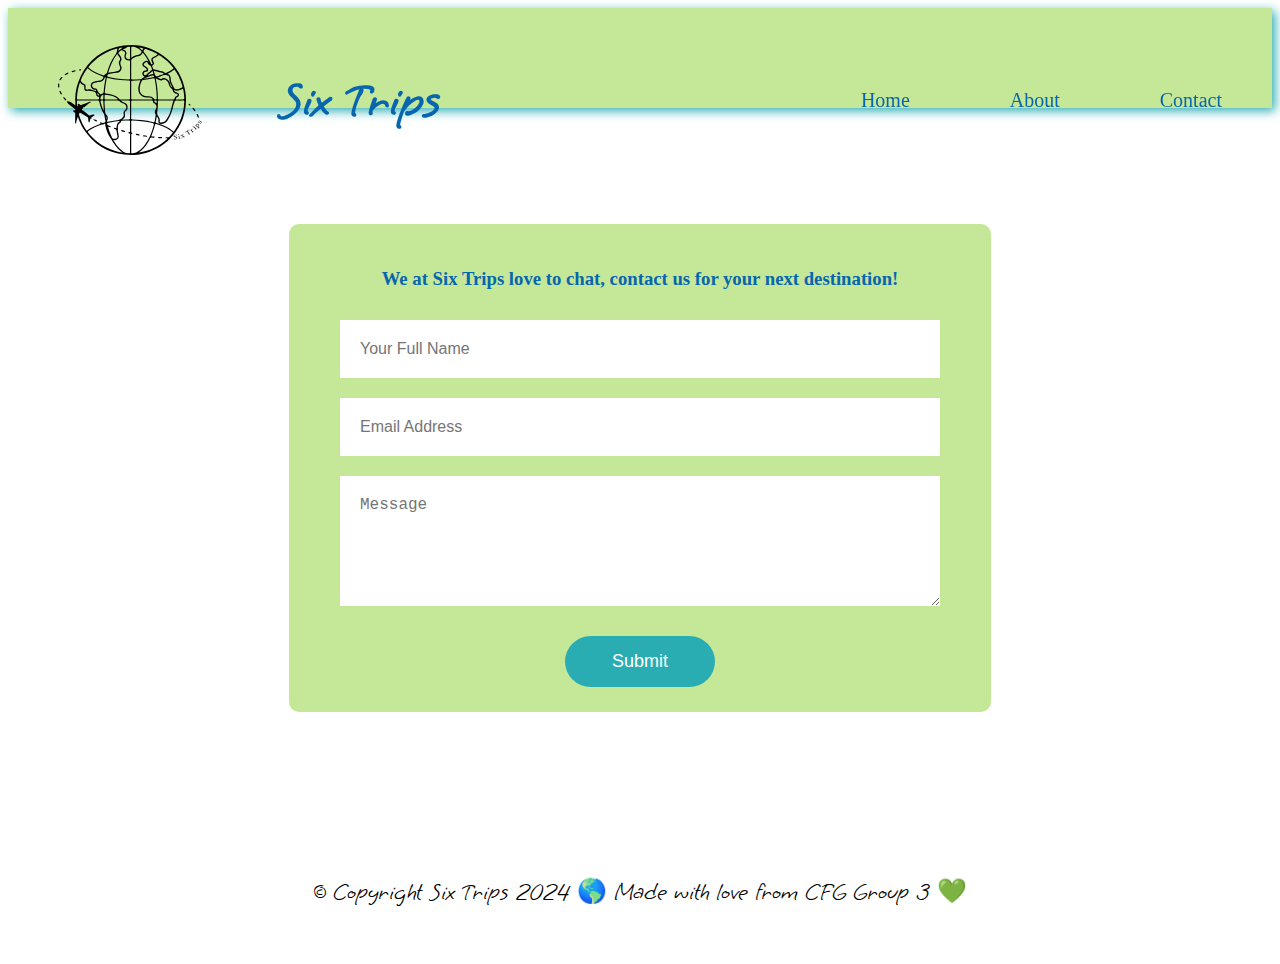
<file: contactform.html>
<!DOCTYPE html>
<html lang="en">
<head>
    <meta charset="UTF-8">
    <meta name="viewport" content="width=device-width, initial-scale=1.0">
    <title>Contact Form</title>

<!-- insert css-->

<link href="style.css" rel="stylesheet">
  <link href="https://cdn.jsdelivr.net/npm/bootstrap@5.3.2/dist/css/bootstrap.min.css" rel="stylesheet"
    integrity="sha384-T3c6CoIi6uLrA9TneNEoa7RxnatzjcDSCmG1MXxSR1GAsXEV/Dwwykc2MPK8M2HN" crossorigin="anonymous">
  <!--font-->
  <link rel="preconnect" href="https://fonts.googleapis.com">
  <link rel="preconnect" href="https://fonts.gstatic.com" crossorigin>
  <link href="https://fonts.googleapis.com/css2?family=Grape+Nuts&family=Roboto&display=swap" rel="stylesheet">

</head>
<body>
    
<!--Nav Bar-->  
  <div class="navBar">
    <img src="./Six Trips Logo (1).svg"> <h2>Six Trips</h2>
      <nav>
        <ul>
          <li><a href="index.html">Home</a></li>
          <li><a href="#">About</a></li>
          <li><a href="contactform.html">Contact</a></li>
        </ul>
      </nav>
  </div>

<body>
  <div class = "containerForm">
    <form onsubmit="sendEmail(); reset(); return false;"> <!-- return false prevents the submission of the form if a particular entry is unfilled. onsubmit - when form has been submitted email is sent and form is reset -->
        <h3>We at Six Trips love to chat, contact us for your next destination!</h3>
        <input type="text" id="name" placeholder="Your Full Name" required>
        <input type="email" id="email" placeholder="Email Address" required>
        <textarea id="message" rows="5" placeholder="Message"></textarea>
        <button type="submit">Submit</button>
    </form>
  </div>
      
  <script src="https://smtpjs.com/v3/smtp.js"></script> <!-- https://smtpjs.com/ for sending and receiving email messages from JS -->
  <script> <!-- code inside the script has been taken from https://smtpjs.com/ and adjusted for our email set up.  -->
      function sendEmail(){
          Email.send({
      Host : "smtp.gmail.com",
      Username : "cfggroup3@gmail.com",
      Password : "projectcfggroup3",
      To : 'cfggroup3@gmail.com',
      From : document.getElementById("email").value,   <!-- https://www.w3schools.com/jsref/met_document_getelementbyid.asp document.getElementById() is used to read or edit an HTML element -->
      Subject : "New Enquiry",
      Body : "Name: " + document.getElementById("name").value 
      + "<br> Email: " + document.getElementById("email").value       <!-- Whatever is writen inside Body: is whatever appears on the email sent when form is submitted -->
      + "<br> Message: " + document.getElementById("message").value
  }).then(
    message => alert("Message sent succesfully") <!-- message inside the pop up after form has been submited successfully -->
  );
      }
  </script>


  <div class="container">
      <footer>
          <p class="footer">© Copyright Six Trips 2024 🌎 Made with love from CFG Group 3 💚 </p>
      </footer>
  </div>

</body>
</html>

</body>

</html>
</file>
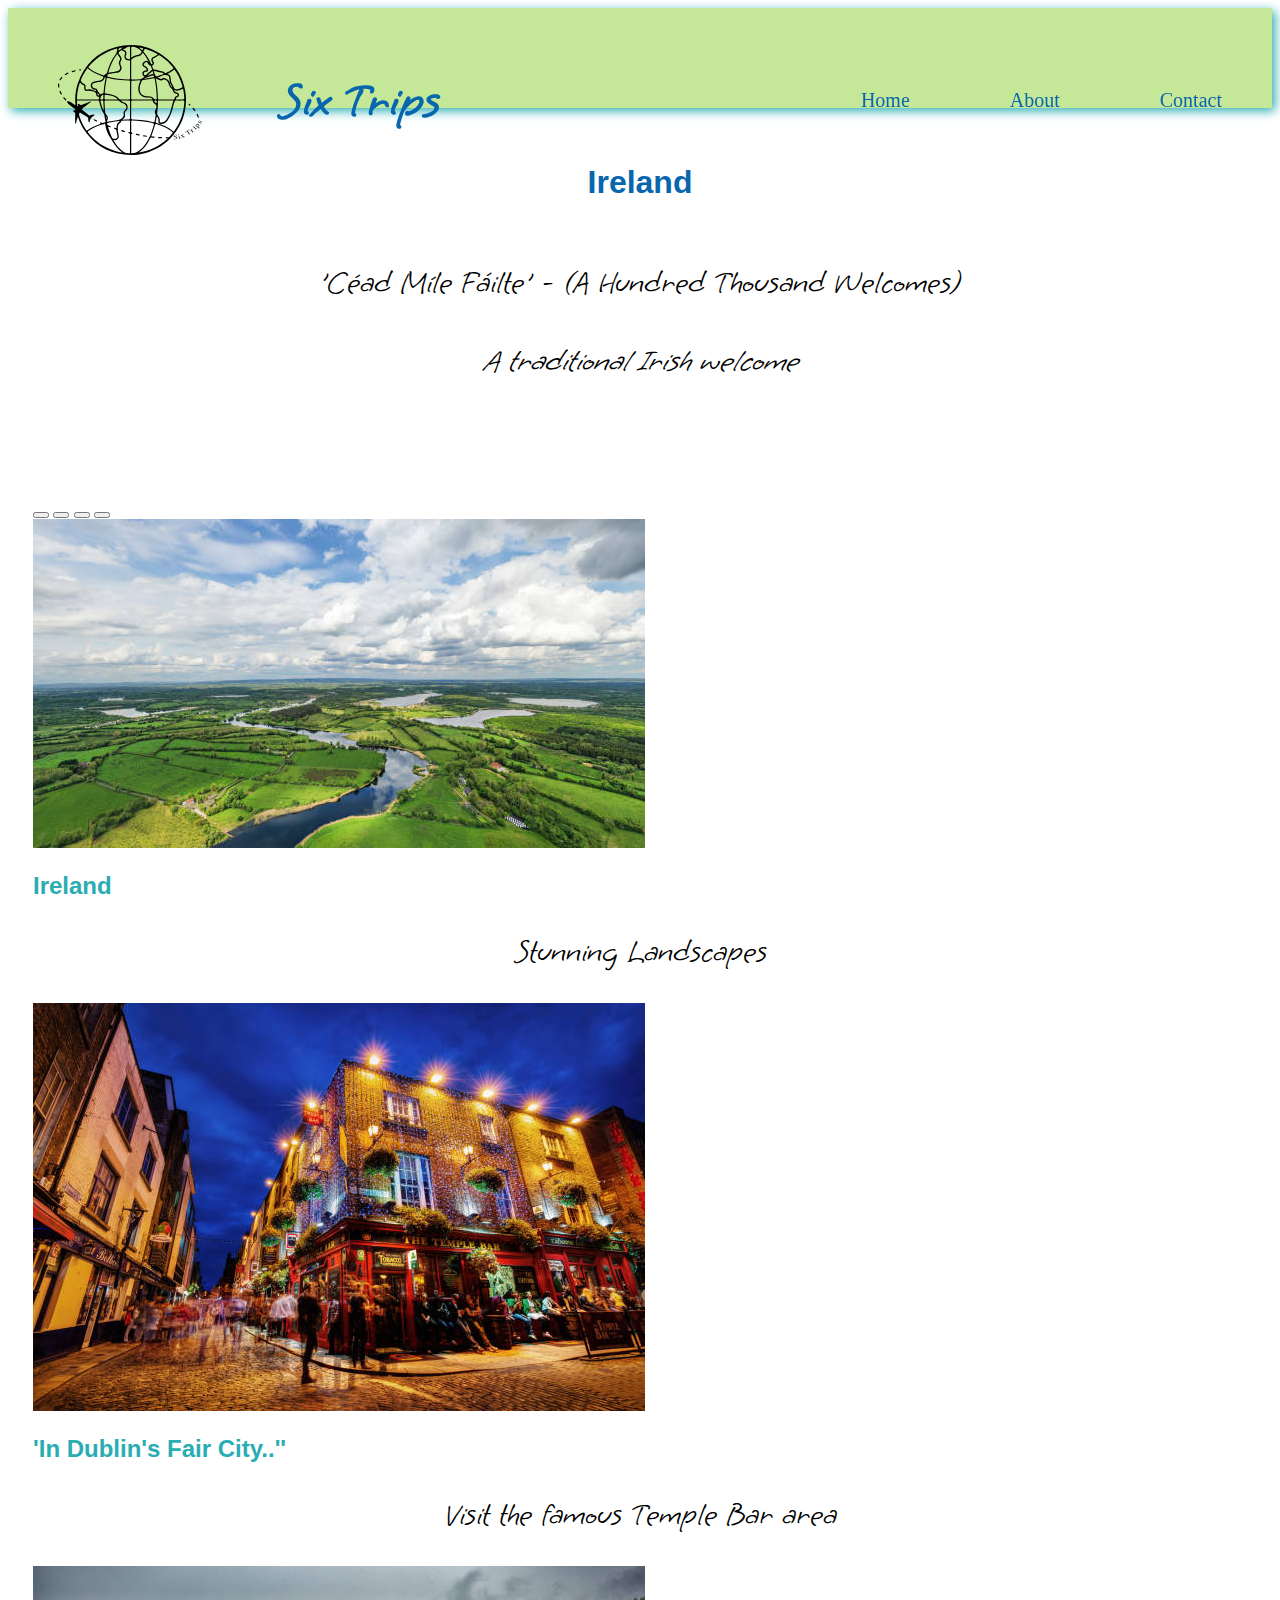
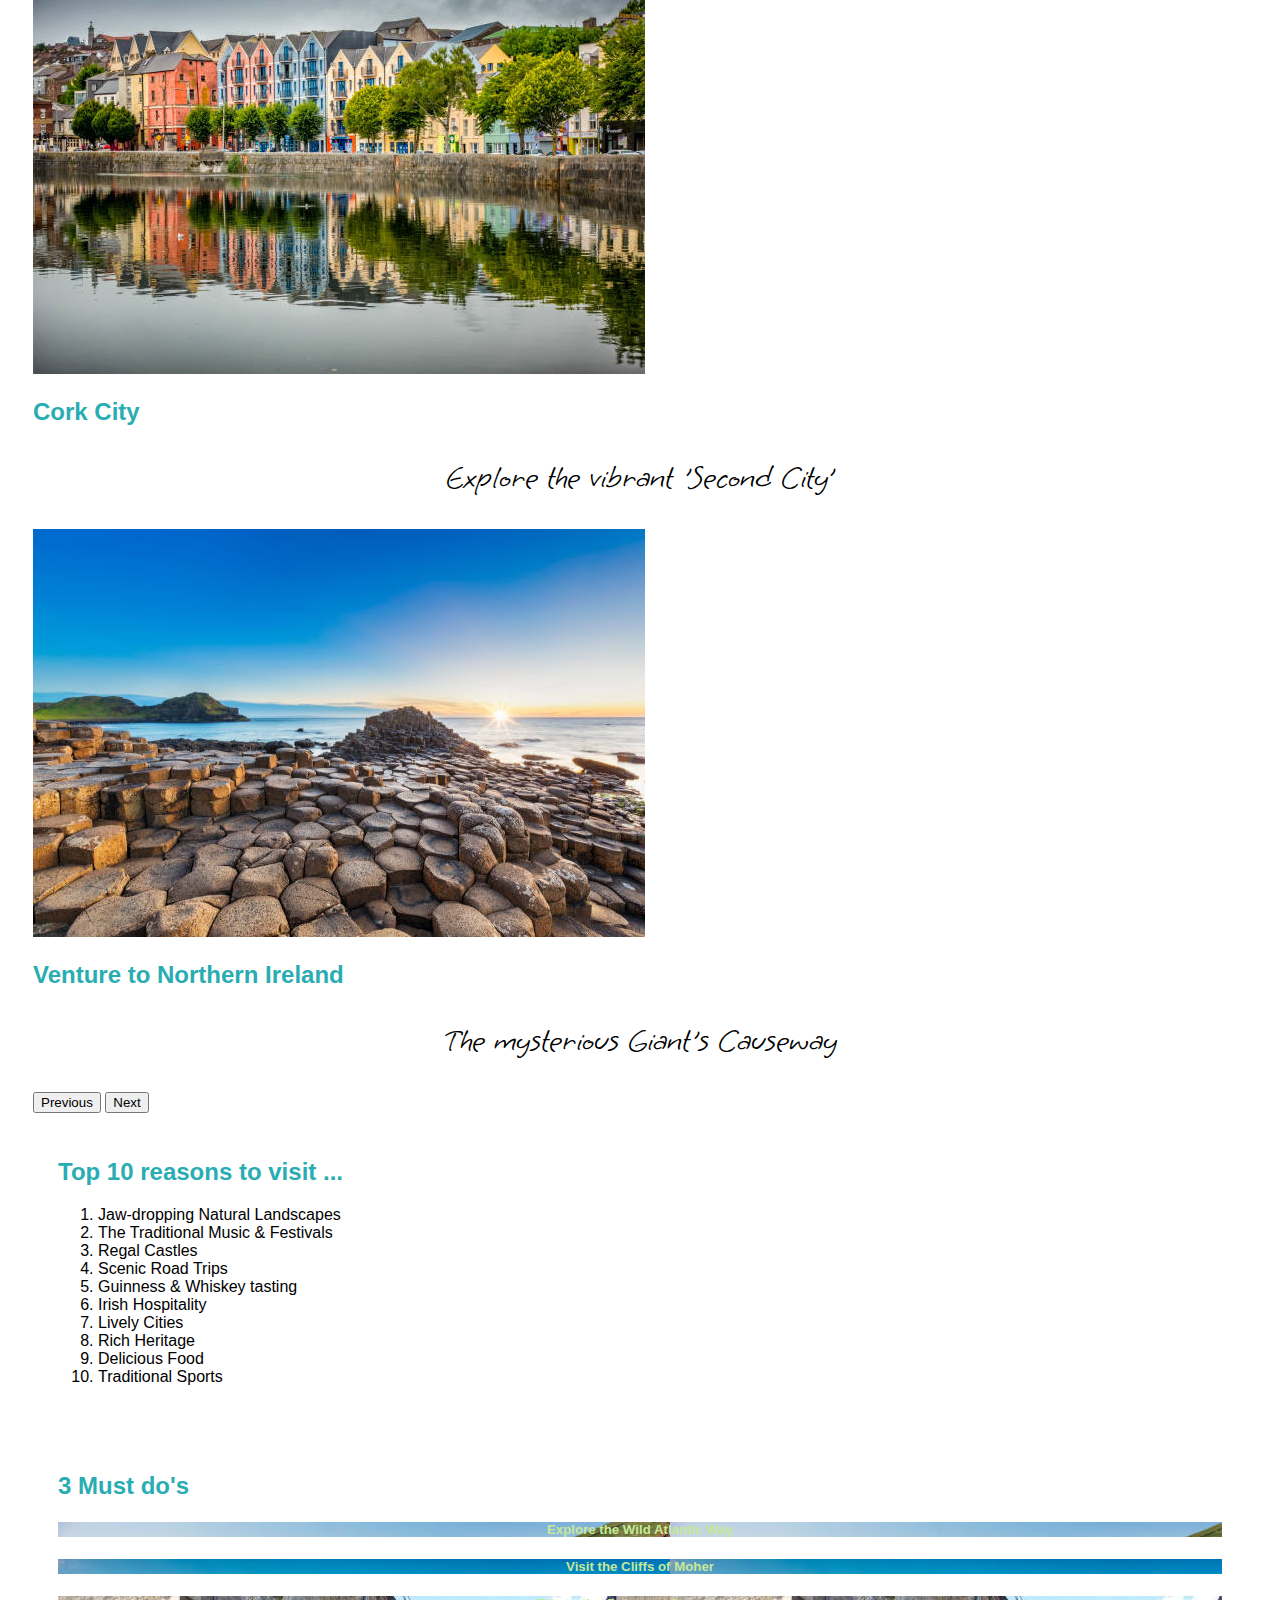
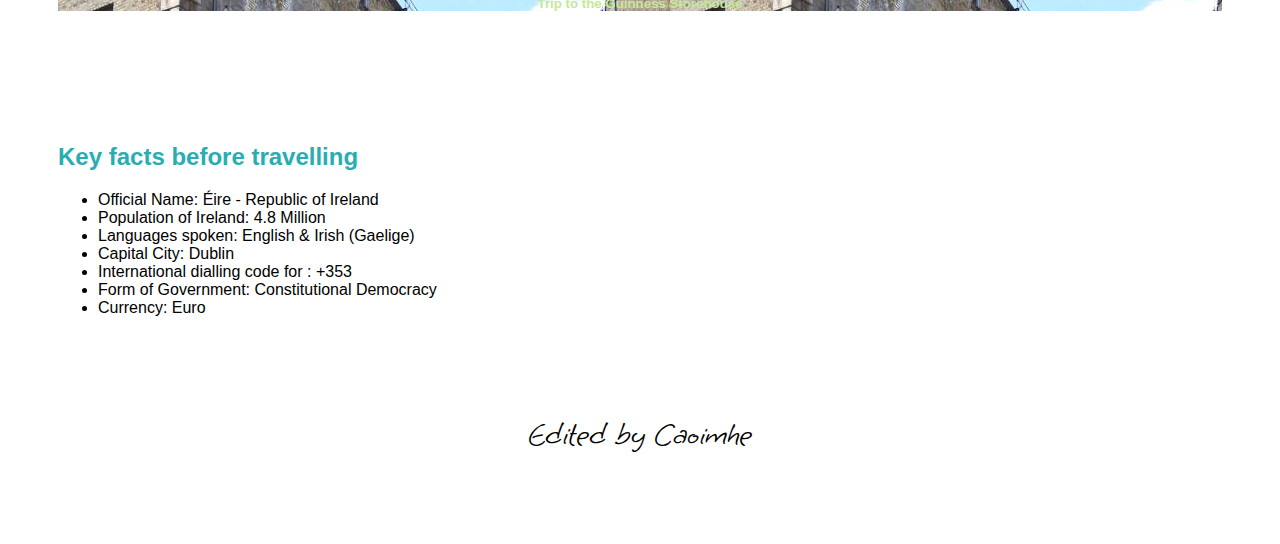
<file: ireland.html>
<!DOCTYPE html>
<html lang="en">
<head>
    <meta charset="UTF-8">
    <meta name="viewport" content="width=device-width, initial-scale=1.0">
    <title>Document</title>
</head>
<!-- CSS to be relinked when all pages are added together-->
<link href="style.css" rel="stylesheet">
<link href="https://cdn.jsdelivr.net/npm/bootstrap@5.3.2/dist/css/bootstrap.min.css" rel="stylesheet" integrity="sha384-T3c6CoIi6uLrA9TneNEoa7RxnatzjcDSCmG1MXxSR1GAsXEV/Dwwykc2MPK8M2HN" crossorigin="anonymous">
<!--font-->
<link rel="preconnect" href="https://fonts.googleapis.com">
<link rel="preconnect" href="https://fonts.gstatic.com" crossorigin>
<link href="https://fonts.googleapis.com/css2?family=Grape+Nuts&family=Roboto&display=swap" rel="stylesheet">
<body>
    
<!--Nav Bar to be linked when all pages are added together -->  
  <div class="navBar">
    <img src="./Six Trips Logo (1).svg"> <h2>Six Trips</h2>
      <nav>
        <ul>
          <li><a href="index.html">Home</a></li>
          <li><a href="#">About</a></li>
          <li><a href="contactform.html">Contact</a></li>
        </ul>
      </nav>
  </div>

<div class="container">
    <h1>Ireland</h1>
  <p> 'Céad Míle Fáilte' - (A Hundred Thousand Welcomes)<br><br><i>A traditional Irish welcome</i></br></br></p>
</div>

<!-- Carosel of images-->
<div class="container">
  <div id="carouselExampleCaptions" class="carousel slide">
    <div class="carousel-indicators">
      <button type="button" data-bs-target="#carouselExampleCaptions" data-bs-slide-to="4" class="active" aria-current="true" aria-label="Slide 1"></button>
      <button type="button" data-bs-target="#carouselExampleCaptions" data-bs-slide-to="1" aria-label="Slide 2"></button>
      <button type="button" data-bs-target="#carouselExampleCaptions" data-bs-slide-to="2" aria-label="Slide 3"></button>
      <button type="button" data-bs-target="#carouselExampleCaptions" data-bs-slide-to="3" aria-label="Slide 4"></button>
    </div>
    <div class="carousel-inner">
      <div class="carousel-item active">
        <img src="./IMGS/Ireland_imgs/ireland_landscape.jpeg" class="d-block w-100" alt="Ireland Landscape">
        <div class="carousel-caption d-none d-md-block">
          <h2>Ireland</h2>
          <p> Stunning Landscapes </p>
        </div>
      </div>
      <div class="carousel-item">
        <img src="./IMGS/Ireland_imgs/Temple_bar.jpeg" class="d-block w-100" alt="Temple_bar">
        <div class="carousel-caption d-none d-md-block">
          <h2>'In Dublin's Fair City..'' </h2>
          <p> Visit the famous Temple Bar area</p>
        </div>
      </div>
      <div class="carousel-item">
        <img src="./IMGS/Ireland_imgs/cork.jpeg" class="d-block w-100" alt="Cork">
        <div class="carousel-caption d-none d-md-block">
          <h2>Cork City </h2>
          <p> Explore the vibrant 'Second City' </p>
        </div>
      </div>
      <div class="carousel-item">
        <img src="./IMGS/Ireland_imgs/Giants_Causeway.jpeg" class="d-block w-100" alt="Giants_Causeway">
        <div class="carousel-caption d-none d-md-block">
          <h2>Venture to Northern Ireland</h2>
          <p> The mysterious Giant's Causeway</p>
        </div>
      </div>
    </div>
    <button class="carousel-control-prev" type="button" data-bs-target="#carouselExampleCaptions" data-bs-slide="prev">
      <span class="carousel-control-prev-icon" aria-hidden="true"></span>
      <span class="visually-hidden">Previous</span>
    </button>
    <button class="carousel-control-next" type="button" data-bs-target="#carouselExampleCaptions" data-bs-slide="next">
      <span class="carousel-control-next-icon" aria-hidden="true"></span>
      <span class="visually-hidden">Next</span>
    </button>
  </div>

<!-- Ordered list: 10 reasons visiting-->
<div class="container">
  <h2> Top 10 reasons to visit ... </h2>
  <ol> 
    <li>Jaw-dropping Natural Landscapes</li>
    <li> The Traditional Music & Festivals</li>
    <li>Regal Castles</li>
    <li>Scenic Road Trips</li>
    <li>Guinness & Whiskey tasting </li>
    <li>Irish Hospitality</li>
    <li>Lively Cities</li>
    <li>Rich Heritage</li>
    <li>Delicious Food</li>
    <li>Traditional Sports</li>
  </ol>
</div>

<!-- 3 feature images-->
<div class="container px-4 py-5" id="custom-cards">
    <h2>3 Must do's</h2>
    <div class="row row-cols-1 row-cols-lg-3 align-items-stretch g-4 py-5">
      <div class="col">
        <div class="card card-cover h-100 overflow-hidden text-bg-dark rounded-4 shadow-lg" style="background-image: url('./IMGS/Ireland_imgs/Wild_atlantic_way.jpeg');">
          <div class="d-flex flex-column h-100 p-5 pb-3 text-white text-shadow-1">
            <h5 class="pt-5 mt-5 mb-4 display-6 lh-1 fw-bold"> Explore the Wild Atlantic Way</h5>
          </div>
        </div>
      </div>

      <div class="col">
        <div class="card card-cover h-100 overflow-hidden text-bg-dark rounded-4 shadow-lg" style="background-image: url('./IMGS/Ireland_imgs/Cliffs_of_Moher.jpeg');">
          <div class="d-flex flex-column h-100 p-5 pb-3 text-white text-shadow-1">
            <h5 class="pt-5 mt-5 mb-4 display-6 lh-1 fw-bold">Visit the Cliffs of Moher</h5>

          </div>
        </div>
      </div>

      <div class="col">
        <div class="card card-cover h-100 overflow-hidden text-bg-dark rounded-4 shadow-lg" style="background-image: url('./IMGS/Ireland_imgs/Guinness.jpeg');">
          <div class="d-flex flex-column h-100 p-5 pb-3 text-shadow-1">
            <h5 class="pt-5 mt-5 mb-4 display-6 lh-1 fw-bold">Trip to the Guinness Storehouse</h5>

          </div>
        </div>
      </div>
    </div>
  </div>



<!-- Key Facts section-->
<div class="container">
  <h2> Key facts before travelling </h2>
  <ul>
    <li> Official Name: Éire - Republic of Ireland</li>
    <li> Population of Ireland: 4.8 Million</li>
    <li> Languages spoken: English & Irish (Gaelige)</li>
    <li> Capital City: Dublin </li>
    <li> International dialling code for : +353</li>
    <li> Form of Government: Constitutional Democracy </li>
    <li> Currency: Euro </li>
  </ul>
</div>

<div class="container">
    <p>Edited by Caoimhe</p> 
</div>

    <script src="https://cdn.jsdelivr.net/npm/bootstrap@5.3.2/dist/js/bootstrap.bundle.min.js" integrity="sha384-C6RzsynM9kWDrMNeT87bh95OGNyZPhcTNXj1NW7RuBCsyN/o0jlpcV8Qyq46cDfL" crossorigin="anonymous"></script>

</body>
</html>
</file>
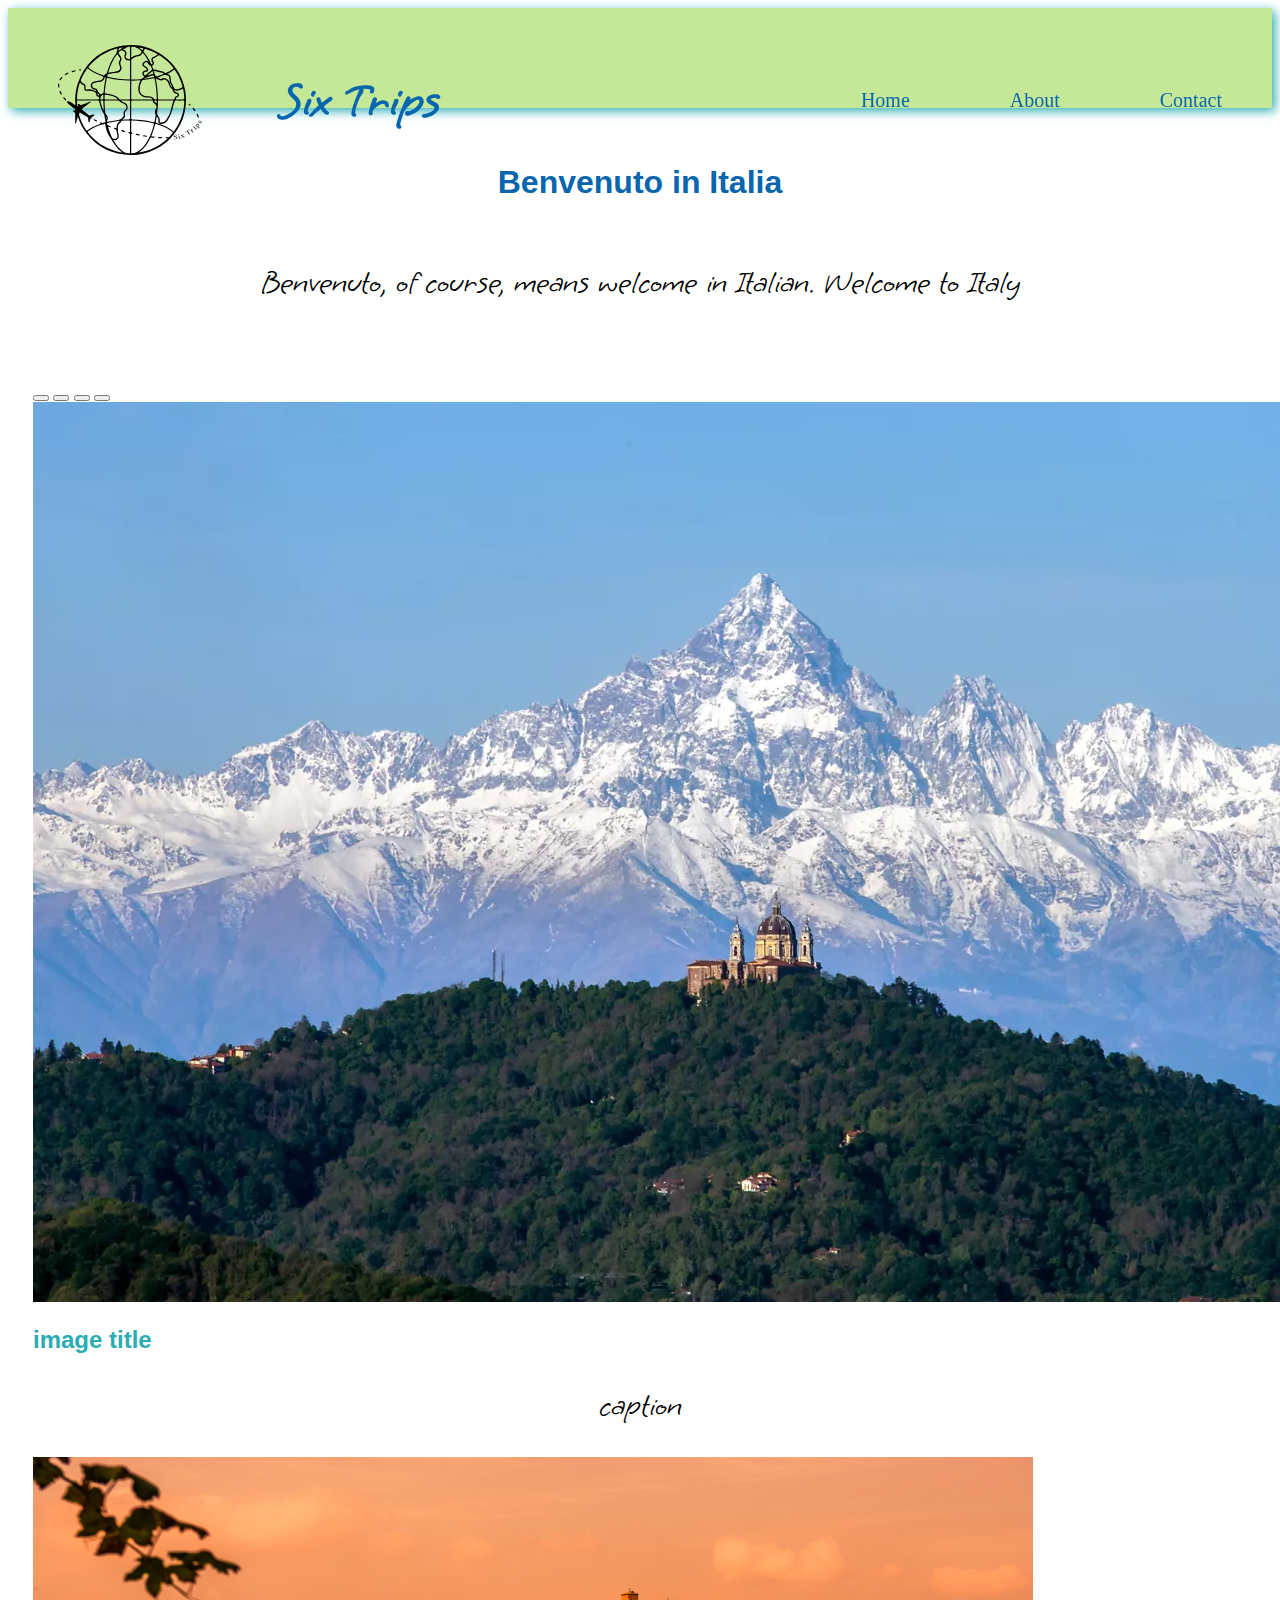
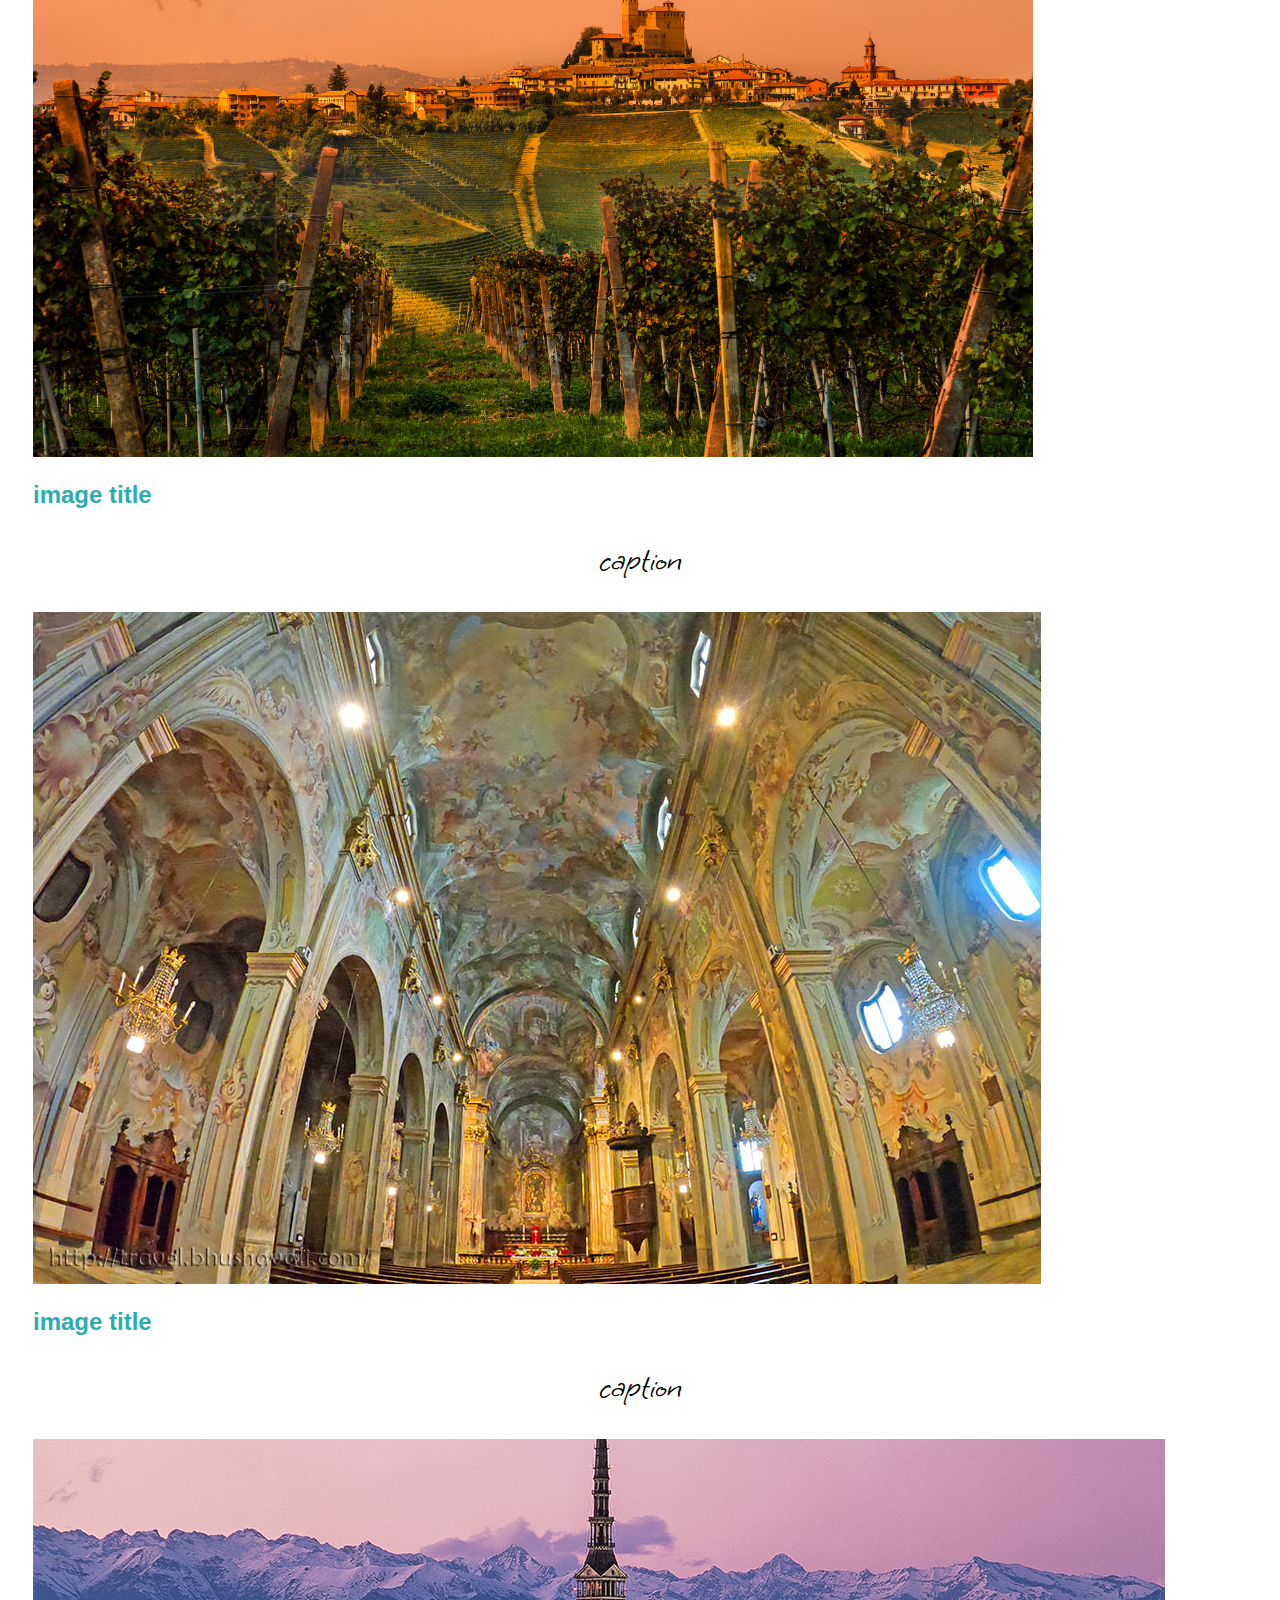
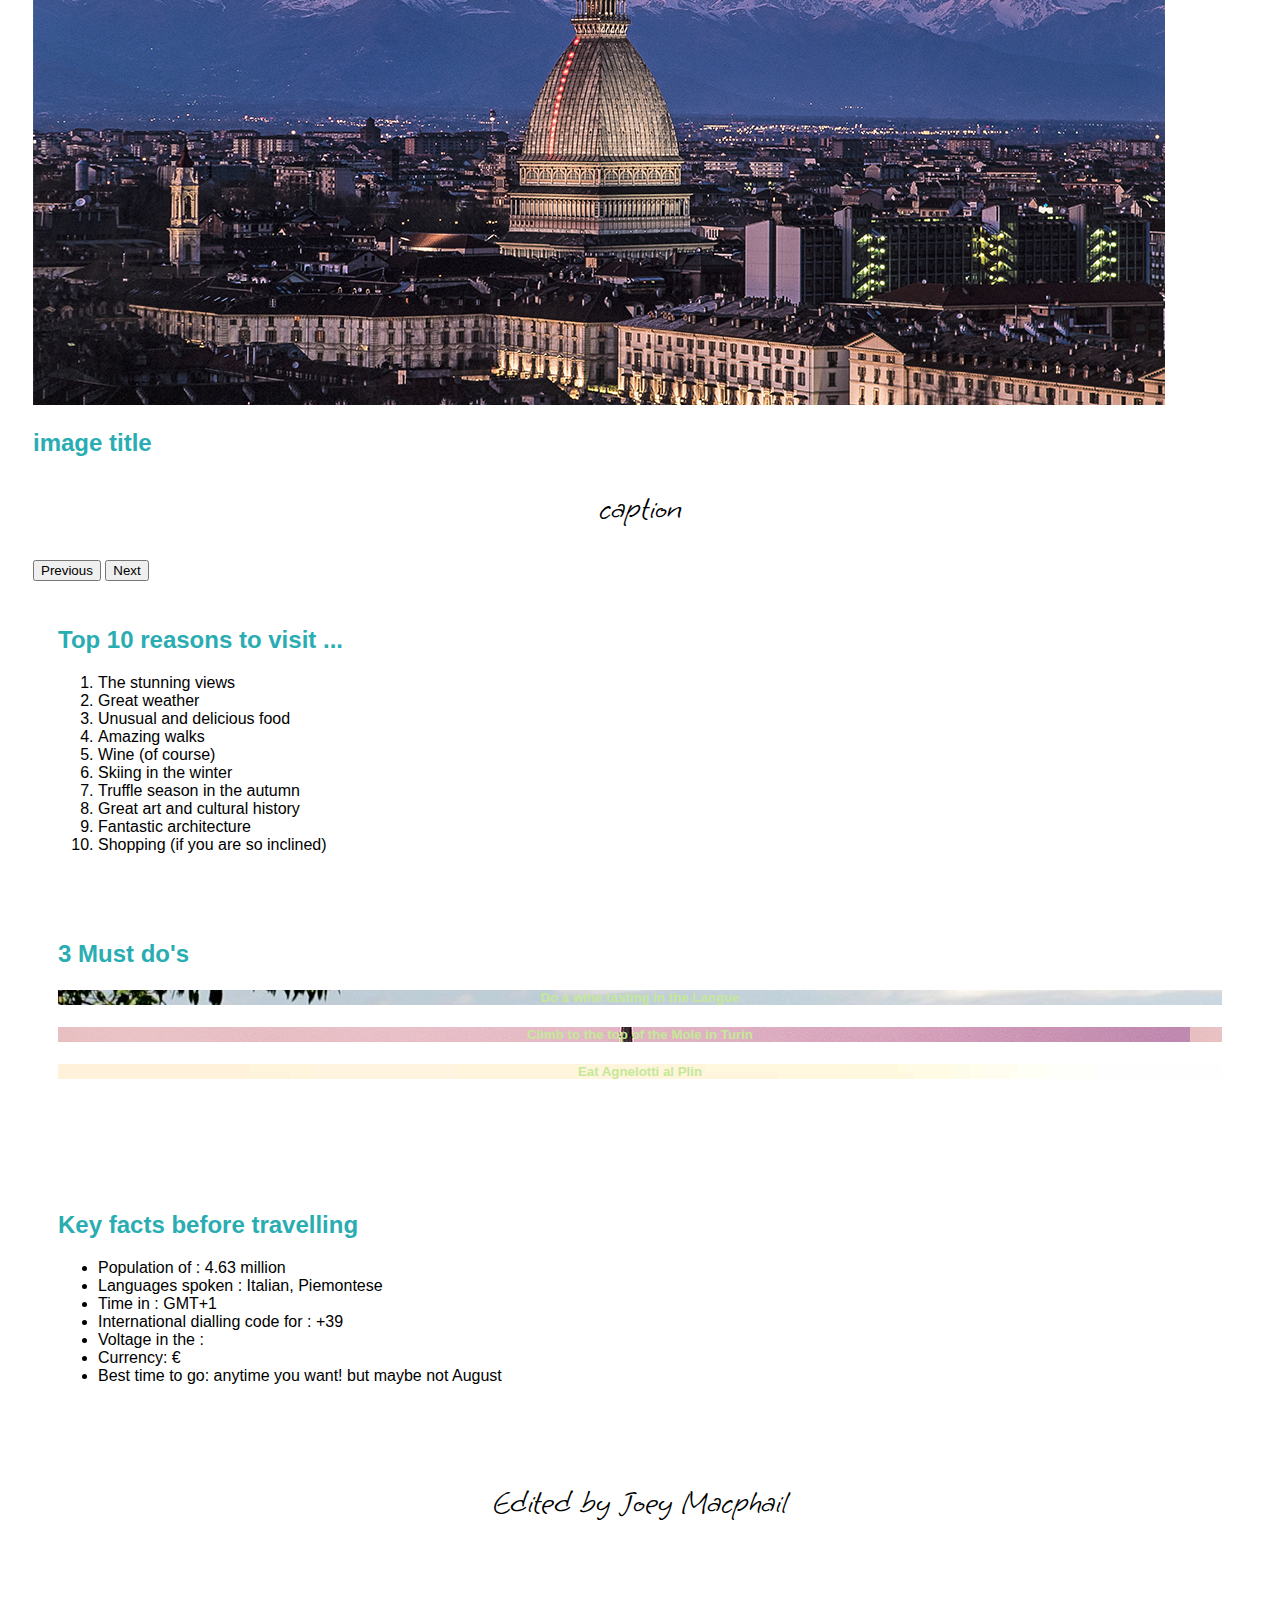
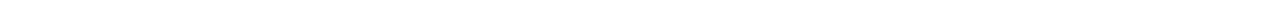
<file: Italy.html>
<!DOCTYPE html>
<html lang="en">
<head>
    <meta charset="UTF-8">
    <meta name="viewport" content="width=device-width, initial-scale=1.0">
    <title>Italy</title>
</head>
<!-- CSS to be relinked when all pages are added together-->
<link href="style.css" rel="stylesheet">
<link href="https://cdn.jsdelivr.net/npm/bootstrap@5.3.2/dist/css/bootstrap.min.css" rel="stylesheet" integrity="sha384-T3c6CoIi6uLrA9TneNEoa7RxnatzjcDSCmG1MXxSR1GAsXEV/Dwwykc2MPK8M2HN" crossorigin="anonymous">
<!--font-->
<link rel="preconnect" href="https://fonts.googleapis.com">
<link rel="preconnect" href="https://fonts.gstatic.com" crossorigin>
<link href="https://fonts.googleapis.com/css2?family=Grape+Nuts&family=Roboto&display=swap" rel="stylesheet">
<body>
    
<!--Nav Bar to be linked when all pages are added together -->  
  <div class="navBar">
    <img src="./Six Trips Logo (1).svg"> <h2>Six Trips</h2>
      <nav>
        <ul>
          <li><a href="index.html">Home</a></li>
          <li><a href="#">About</a></li>
          <li><a href="contactform.html">Contact</a></li>
        </ul>
      </nav>
  </div>

<div class="container">
    <h1> Benvenuto in Italia</h1>
    <p>Benvenuto, of course, means welcome in Italian. Welcome to Italy</p>
</div>

<!-- Carosel of images-->
<div class="container">
  <div id="carouselExampleCaptions" class="carousel slide">
    <div class="carousel-indicators">
      <button type="button" data-bs-target="#carouselExampleCaptions" data-bs-slide-to="4" class="active" aria-current="true" aria-label="Slide 1"></button>
      <button type="button" data-bs-target="#carouselExampleCaptions" data-bs-slide-to="1" aria-label="Slide 2"></button>
      <button type="button" data-bs-target="#carouselExampleCaptions" data-bs-slide-to="2" aria-label="Slide 3"></button>
      <button type="button" data-bs-target="#carouselExampleCaptions" data-bs-slide-to="3" aria-label="Slide 4"></button>
    </div>
    <div class="carousel-inner">
      <div class="carousel-item active">
        <img src="./IMGS/Italy_imgs/3200x1800_piemonte_hub-3.webp" class="d-block w-100" alt="...">
        <div class="carousel-caption d-none d-md-block">
          <h2>image title </h2>
          <p> caption </p>
        </div>
      </div>
      <div class="carousel-item">
        <img src="./IMGS/Italy_imgs/barbera_d_alba_2.png" class="d-block w-100" alt="...">
        <div class="carousel-caption d-none d-md-block">
          <h2>image title </h2>
          <p> caption </p>
        </div>
      </div>
      <div class="carousel-item">
        <img src="./IMGS/Italy_imgs/Bhushavali_Chiesa_di_San_Cristoforo_Sistine_Chapel_Vercelli (9).jpeg" class="d-block w-100" alt="...">
        <div class="carousel-caption d-none d-md-block">
          <h2>image title </h2>
          <p> caption </p>
        </div>
      </div>
      <div class="carousel-item">
        <img src="./IMGS/Italy_imgs/Piemonte_canvas.jpeg" class="d-block w-100" alt="...">
        <div class="carousel-caption d-none d-md-block">
          <h2>image title </h2>
          <p> caption </p>
        </div>
      </div>
    </div>
    <button class="carousel-control-prev" type="button" data-bs-target="#carouselExampleCaptions" data-bs-slide="prev">
      <span class="carousel-control-prev-icon" aria-hidden="true"></span>
      <span class="visually-hidden">Previous</span>
    </button>
    <button class="carousel-control-next" type="button" data-bs-target="#carouselExampleCaptions" data-bs-slide="next">
      <span class="carousel-control-next-icon" aria-hidden="true"></span>
      <span class="visually-hidden">Next</span>
    </button>
  </div>

<!-- Ordered list: 10 reasons visiting-->
<div class="container">
  <h2> Top 10 reasons to visit ... </h2>
  <ol> 
    <li>The stunning views</li>
    <li>Great weather</li>
    <li>Unusual and delicious food</li>
    <li>Amazing walks</li>
    <li>Wine (of course)</li>
    <li>Skiing in the winter </li>
    <li>Truffle season in the autumn </li>
    <li>Great art and cultural history</li>
    <li>Fantastic architecture </li>
    <li>Shopping (if you are so inclined)</li>
  </ol>
</div>

<!-- 3 feature images-->
<div class="container px-4 py-5" id="custom-cards">
    <h2>3 Must do's</h2>
    <div class="row row-cols-1 row-cols-lg-3 align-items-stretch g-4 py-5">
      <div class="col">
        <div class="card card-cover h-100 overflow-hidden text-bg-dark rounded-4 shadow-lg" style="background-image: url('./IMGS/Italy_imgs/Panorama_di_Castelnuovo_Don_Bosco.jpeg');">
          <div class="d-flex flex-column h-100 p-5 pb-3 text-white text-shadow-1">
            <h5 class="pt-5 mt-5 mb-4 display-6 lh-1 fw-bold"> Do a wine tasting in the Langue </h5>
          </div>
        </div>
      </div>

      <div class="col">
        <div class="card card-cover h-100 overflow-hidden text-bg-dark rounded-4 shadow-lg" style="background-image: url('./IMGS/Italy_imgs/Piemonte_canvas.jpeg');">
          <div class="d-flex flex-column h-100 p-5 pb-3 text-white text-shadow-1">
            <h5 class="pt-5 mt-5 mb-4 display-6 lh-1 fw-bold"> Climb to the top of the Mole in Turin</h5>

          </div>
        </div>
      </div>

      <div class="col">
        <div class="card card-cover h-100 overflow-hidden text-bg-dark rounded-4 shadow-lg" style="background-image: url('./IMGS/Italy_imgs/serralunga-d-alba--piemonte--698640188-5c19ae0f4cedfd0001022430.jpeg');">
          <div class="d-flex flex-column h-100 p-5 pb-3 text-shadow-1">
            <h5 class="pt-5 mt-5 mb-4 display-6 lh-1 fw-bold">Eat Agnelotti al Plin</h5>

          </div>
        </div>
      </div>
    </div>
  </div>



<!-- Key Facts section-->
<div class="container">
  <h2> Key facts before travelling </h2>
  <ul>
    <li> Population of : 4.63 million </li>
    <li> Languages spoken : Italian, Piemontese</li>
    <li> Time in : GMT+1 </li>
    <li> International dialling code for : +39</li>
    <li> Voltage in the :  </li>
    <li> Currency: € </li>
    <li> Best time to go: anytime you want! but maybe not August </li>
  </ul>
</div>

<div class="container">
    <p>Edited by Joey Macphail</p> 
</div>

    <script src="https://cdn.jsdelivr.net/npm/bootstrap@5.3.2/dist/js/bootstrap.bundle.min.js" integrity="sha384-C6RzsynM9kWDrMNeT87bh95OGNyZPhcTNXj1NW7RuBCsyN/o0jlpcV8Qyq46cDfL" crossorigin="anonymous"></script>

</body>
</html>
</file>
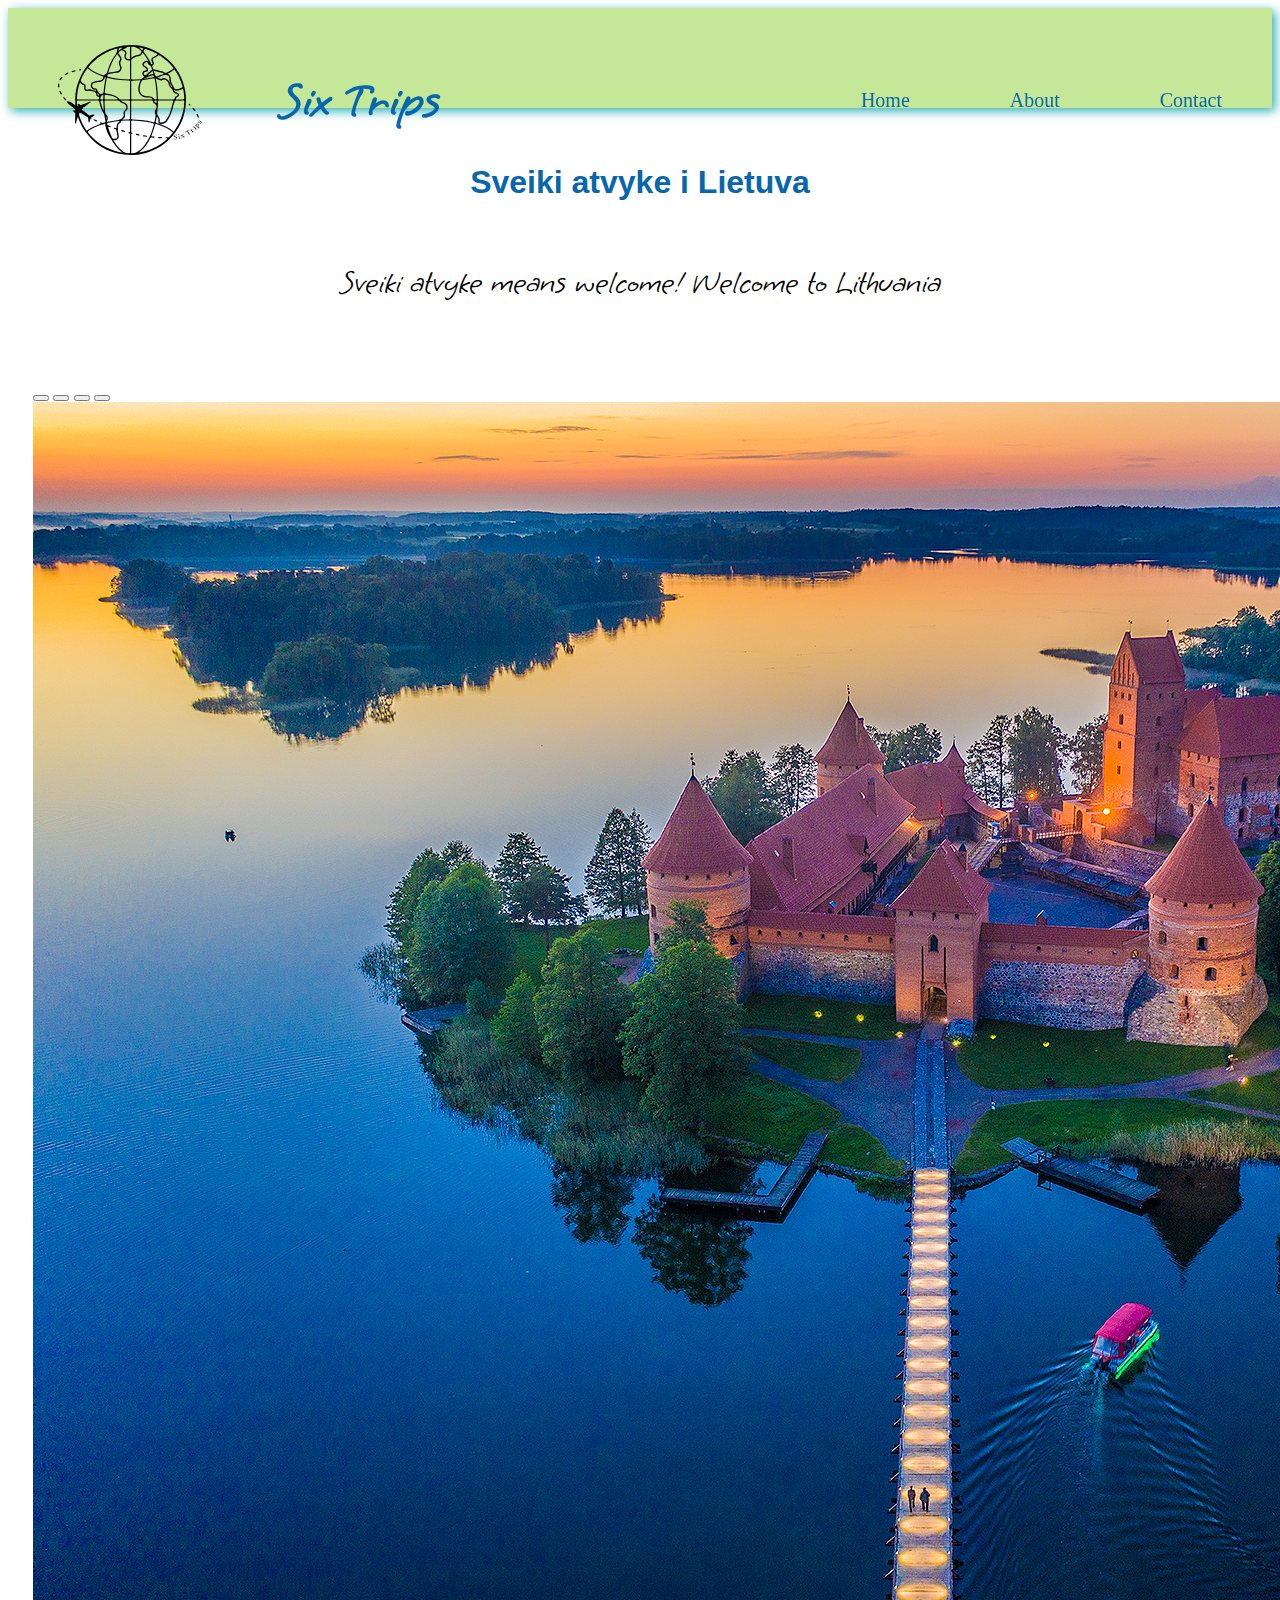
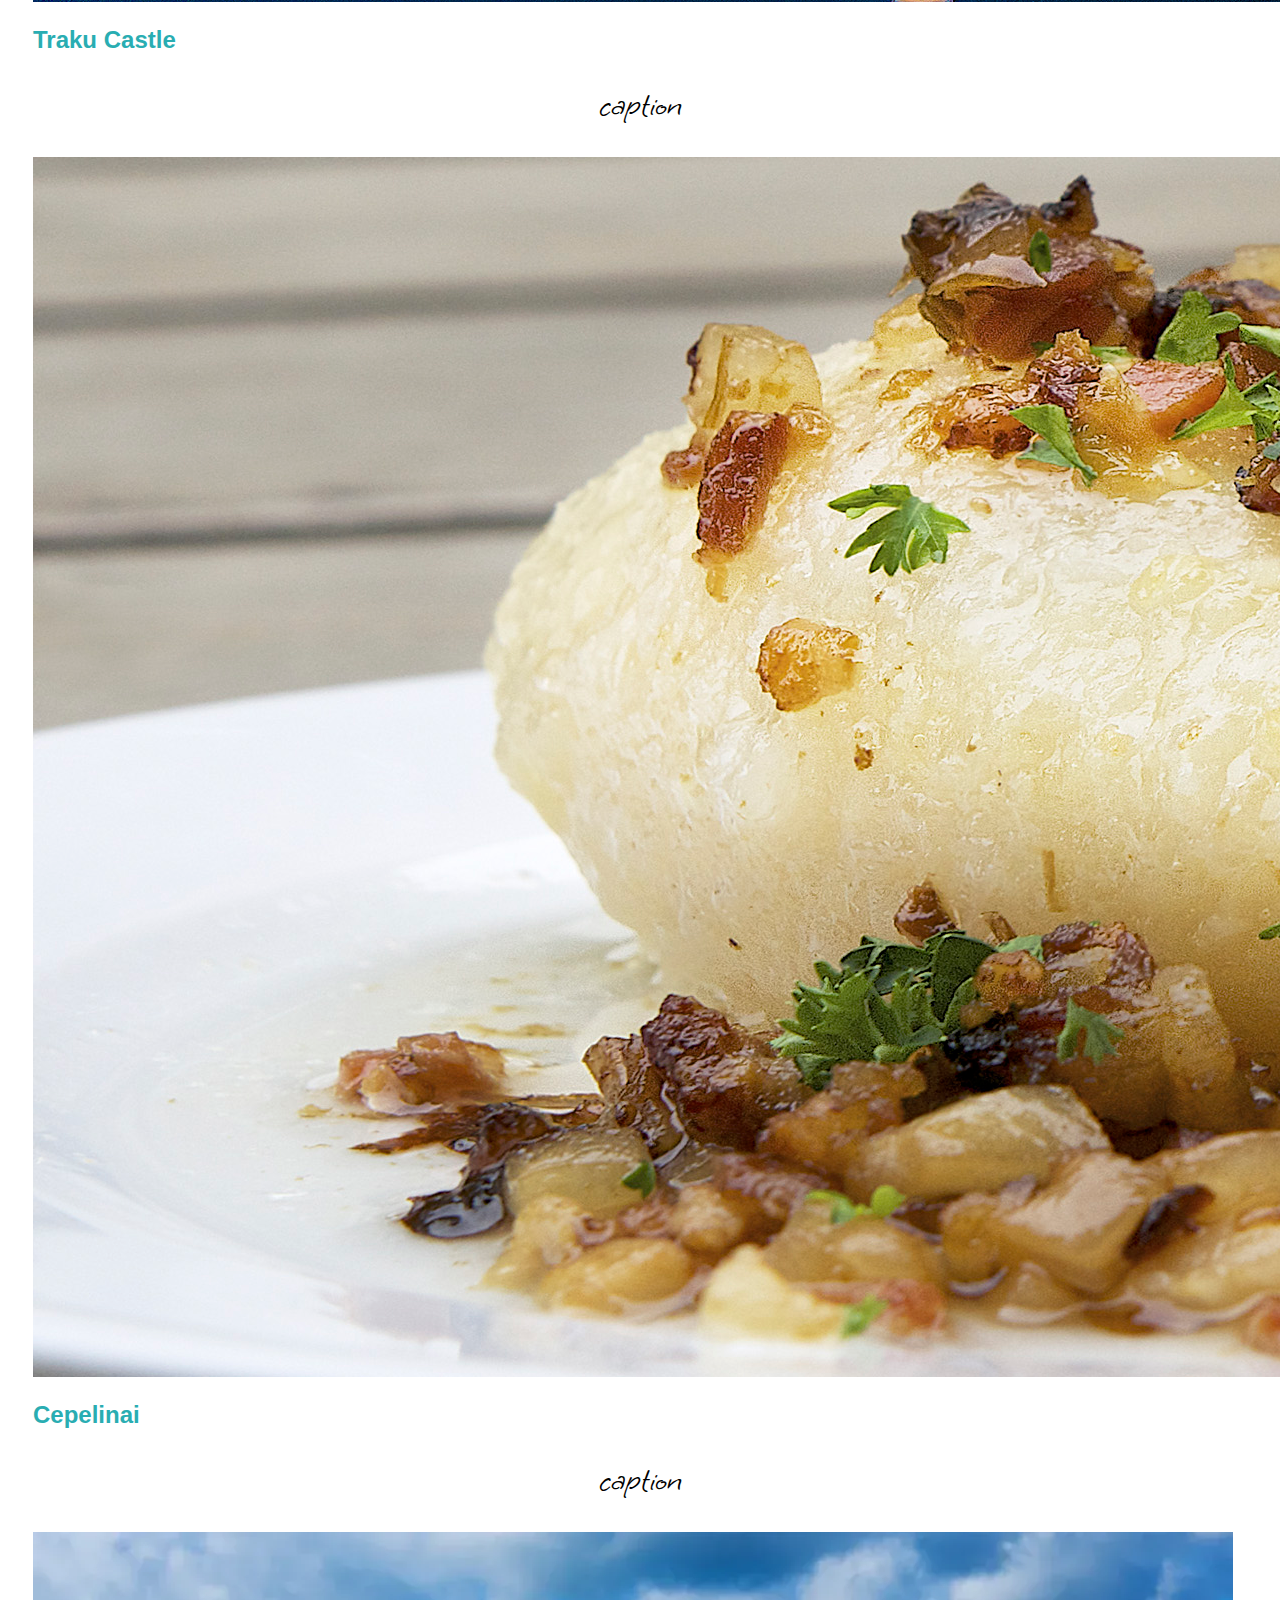
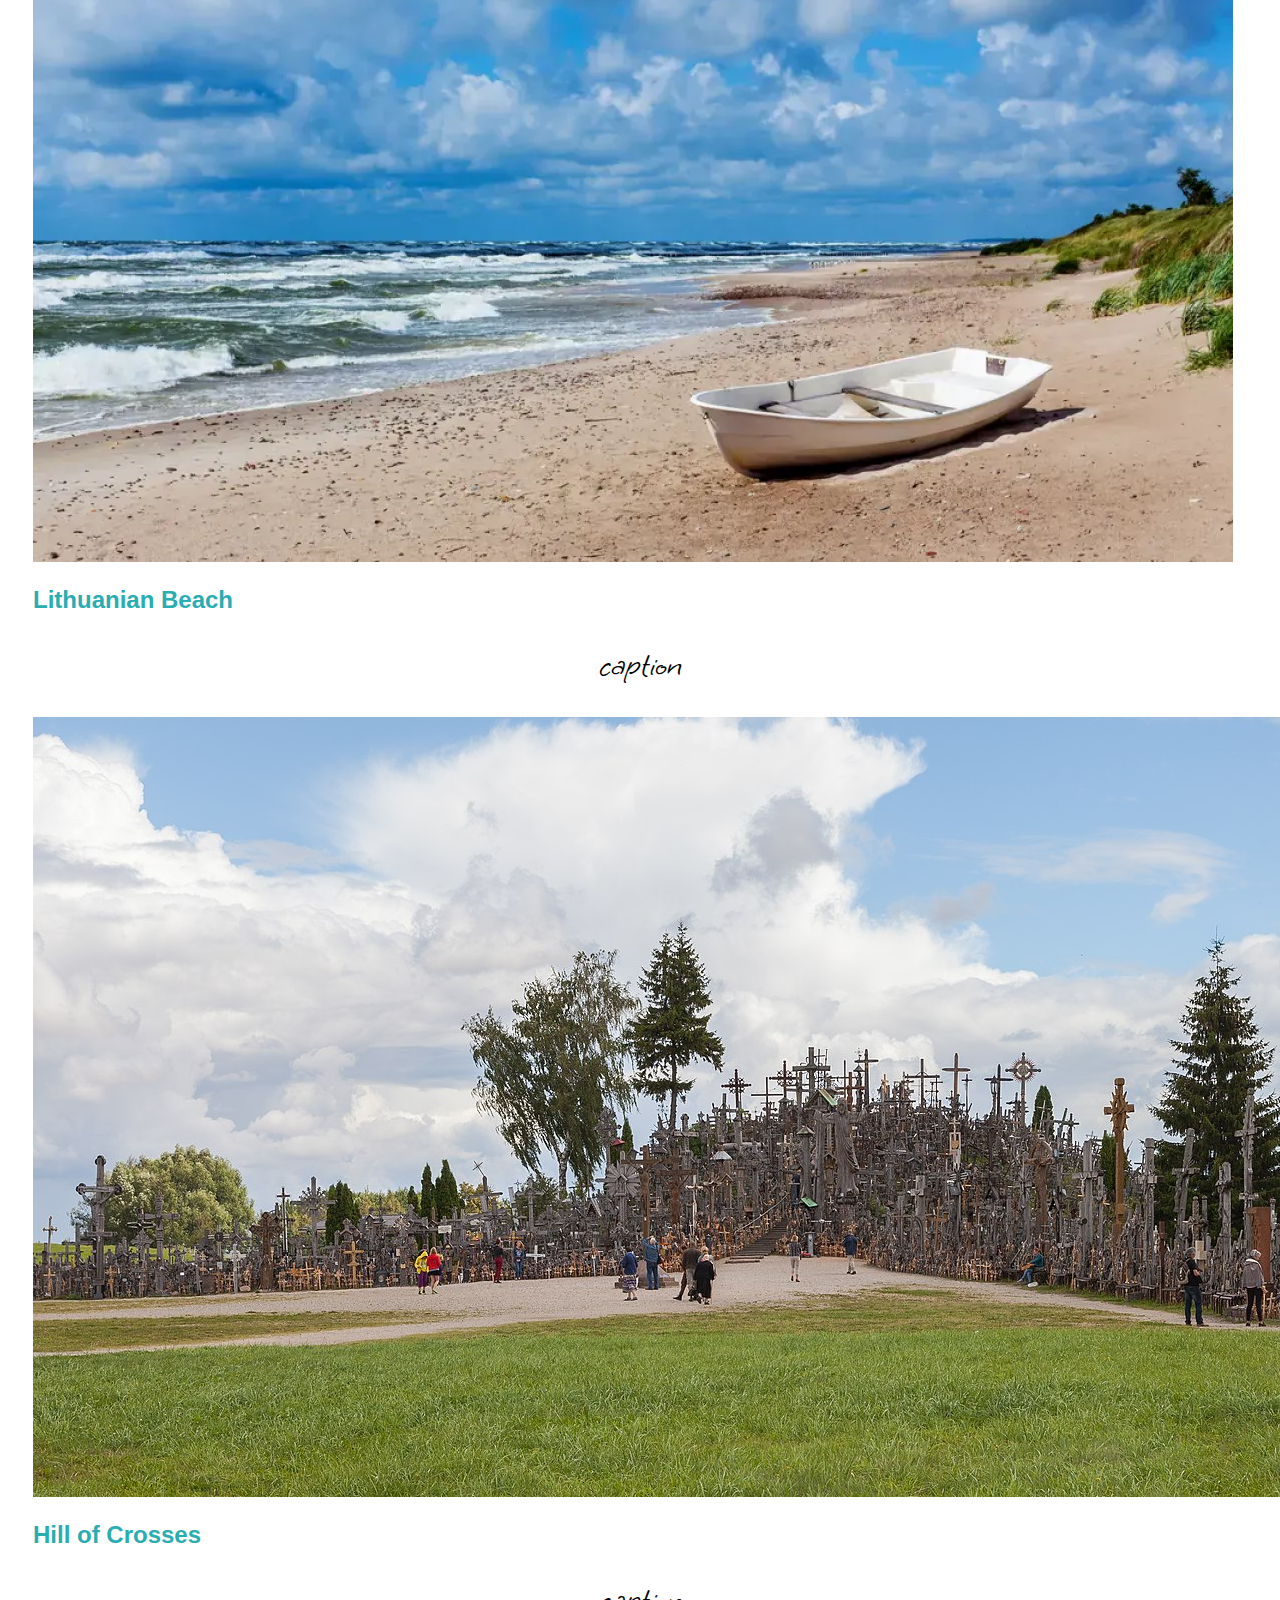
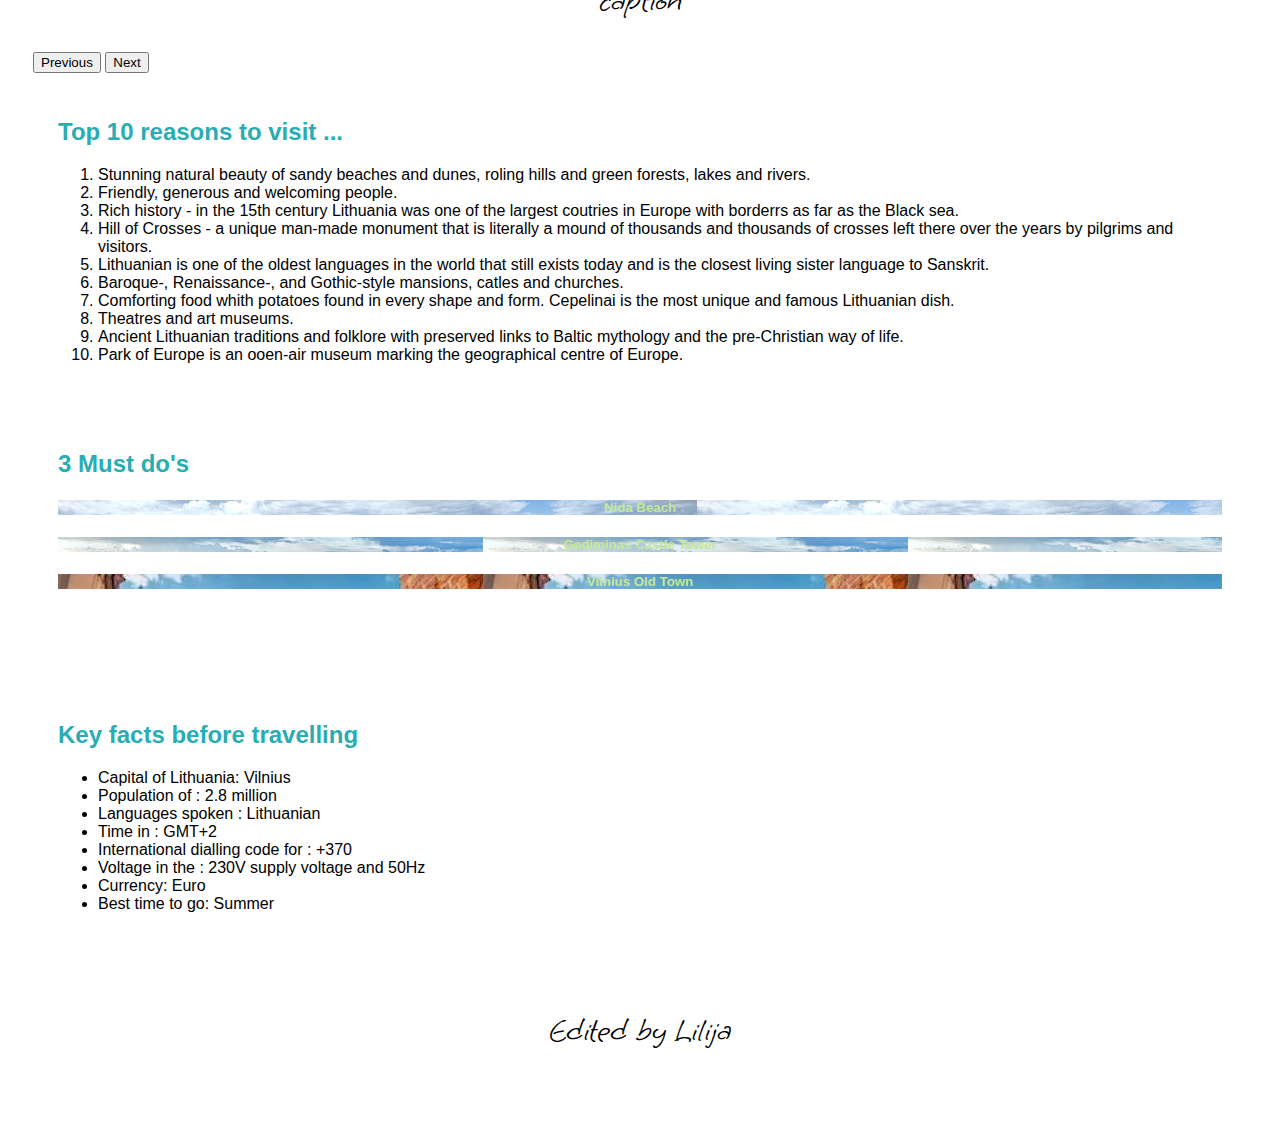
<file: lithuania.html>
<!DOCTYPE html>
<html lang="en">
<head>
    <meta charset="UTF-8">
    <meta name="viewport" content="width=device-width, initial-scale=1.0">
    <title>Lithuania</title>
</head>
<!-- CSS to be relinked when all pages are added together-->
<link href="style.css" rel="stylesheet">
<link href="https://cdn.jsdelivr.net/npm/bootstrap@5.3.2/dist/css/bootstrap.min.css" rel="stylesheet" integrity="sha384-T3c6CoIi6uLrA9TneNEoa7RxnatzjcDSCmG1MXxSR1GAsXEV/Dwwykc2MPK8M2HN" crossorigin="anonymous">
<!--font-->
<link rel="preconnect" href="https://fonts.googleapis.com">
<link rel="preconnect" href="https://fonts.gstatic.com" crossorigin>
<link href="https://fonts.googleapis.com/css2?family=Grape+Nuts&family=Roboto&display=swap" rel="stylesheet">
<body>
    
<!--Nav Bar to be linked when all pages are added together -->  
  <div class="navBar">
    <img src="./Six Trips Logo (1).svg"> <h2>Six Trips</h2>
      <nav>
        <ul>
          <li><a href="index.html">Home</a></li>
          <li><a href="#">About</a></li>
          <li><a href="contactform.html">Contact</a></li>
        </ul>
      </nav>
  </div>

<div class="container">
    <h1>Sveiki atvyke i Lietuva</h1>
    <p> Sveiki atvyke means welcome! Welcome to Lithuania</p>
</div>

<!-- Carosel of images-->
<div class="container">
  <div id="carouselExampleCaptions" class="carousel slide">
    <div class="carousel-indicators">
      <button type="button" data-bs-target="#carouselExampleCaptions" data-bs-slide-to="4" class="active" aria-current="true" aria-label="Slide 1"></button>
      <button type="button" data-bs-target="#carouselExampleCaptions" data-bs-slide-to="1" aria-label="Slide 2"></button>
      <button type="button" data-bs-target="#carouselExampleCaptions" data-bs-slide-to="2" aria-label="Slide 3"></button>
      <button type="button" data-bs-target="#carouselExampleCaptions" data-bs-slide-to="3" aria-label="Slide 4"></button>
    </div>
    <div class="carousel-inner">
      <div class="carousel-item active">
        <img src="./IMGS/Lithuania_imgs/Traku_castle.jpeg" class="d-block w-100" alt="Traku Castle">
        <div class="carousel-caption d-none d-md-block">
          <h2>Traku Castle</h2>
          <p> caption </p>
        </div>
      </div>
      <div class="carousel-item">
        <img src="./IMGS/Lithuania_imgs/cepelinai.jpeg" class="d-block w-100" alt="Cepelinai">
        <div class="carousel-caption d-none d-md-block">
          <h2>Cepelinai </h2>
          <p> caption </p>
        </div>
      </div>
      <div class="carousel-item">
        <img src="./IMGS/Lithuania_imgs/Lithuanian_beach.jpeg" class="d-block w-100" alt="Lithuanian Beach">
        <div class="carousel-caption d-none d-md-block">
          <h2>Lithuanian Beach</h2>
          <p> caption </p>
        </div>
      </div>
      <div class="carousel-item">
        <img src="./IMGS/Lithuania_imgs/Hill_of_Crosses.jpeg" class="d-block w-100" alt="Hill of Crosses">
        <div class="carousel-caption d-none d-md-block">
          <h2>Hill of Crosses</h2>
          <p> caption </p>
        </div>
      </div>
    </div>
    <button class="carousel-control-prev" type="button" data-bs-target="#carouselExampleCaptions" data-bs-slide="prev">
      <span class="carousel-control-prev-icon" aria-hidden="true"></span>
      <span class="visually-hidden">Previous</span>
    </button>
    <button class="carousel-control-next" type="button" data-bs-target="#carouselExampleCaptions" data-bs-slide="next">
      <span class="carousel-control-next-icon" aria-hidden="true"></span>
      <span class="visually-hidden">Next</span>
    </button>
  </div>

<!-- Ordered list: 10 reasons visiting-->
<div class="container">
  <h2> Top 10 reasons to visit ... </h2>
  <ol> 
    <li>Stunning natural beauty of sandy beaches and dunes, roling hills and green forests, lakes and rivers.</li>
    <li>Friendly, generous and welcoming people.</li>
    <li>Rich history - in the 15th century Lithuania was one of the largest coutries in Europe with borderrs as far as the Black sea.</li>
    <li>Hill of Crosses - a unique man-made monument that is literally a mound of thousands and thousands of crosses left there over the years by pilgrims and visitors.</li>
    <li>Lithuanian is one of the oldest languages in the world that still exists today and is the closest living sister language to Sanskrit.</li>
    <li>Baroque-, Renaissance-, and Gothic-style mansions, catles and churches.</li>
    <li>Comforting food whith potatoes found in every shape and form. Cepelinai is the most unique and famous Lithuanian dish.</li>
    <li>Theatres and art museums.</li>
    <li>Ancient Lithuanian traditions and folklore with preserved links to Baltic mythology and the pre-Christian way of life.</li>
    <li> Park of Europe is an ooen-air museum marking the geographical centre of Europe.</li>
  </ol>
</div>

<!-- 3 feature images-->
<div class="container px-4 py-5" id="custom-cards">
    <h2>3 Must do's</h2>
    <div class="row row-cols-1 row-cols-lg-3 align-items-stretch g-4 py-5">
      <div class="col">
        <div class="card card-cover h-100 overflow-hidden text-bg-dark rounded-4 shadow-lg" style="background-image: url('./IMGS/Lithuania_imgs/Nida_Beach.jpg');">
          <div class="d-flex flex-column h-100 p-5 pb-3 text-white text-shadow-1">
            <h5 class="pt-5 mt-5 mb-4 display-6 lh-1 fw-bold">Nida Beach</h5>
          </div>
        </div>
      </div>

      <div class="col">
        <div class="card card-cover h-100 overflow-hidden text-bg-dark rounded-4 shadow-lg" style="background-image: url('./IMGS/Lithuania_imgs/Gediminas_Castle_Tower.jpg');">
          <div class="d-flex flex-column h-100 p-5 pb-3 text-white text-shadow-1">
            <h5 class="pt-5 mt-5 mb-4 display-6 lh-1 fw-bold">Gediminas Castle Tower</h5>

          </div>
        </div>
      </div>

      <div class="col">
        <div class="card card-cover h-100 overflow-hidden text-bg-dark rounded-4 shadow-lg" style="background-image: url('./IMGS/Lithuania_imgs/Vilnius_Old_Town.jpg');">
          <div class="d-flex flex-column h-100 p-5 pb-3 text-shadow-1">
            <h5 class="pt-5 mt-5 mb-4 display-6 lh-1 fw-bold">Vilnius Old Town</h5>

          </div>
        </div>
      </div>
    </div>
  </div>



<!-- Key Facts section-->
<div class="container">
  <h2> Key facts before travelling </h2>
  <ul>
    <li> Capital of Lithuania: Vilnius</li>
    <li> Population of : 2.8 million</li>
    <li> Languages spoken : Lithuanian</li>
    <li> Time in : GMT+2 </li>
    <li> International dialling code for : +370 </li>
    <li> Voltage in the : 230V supply voltage and 50Hz </li>
    <li> Currency: Euro </li>
    <li> Best time to go: Summer </li>
  </ul>
</div>

<div class="container">
    <p>Edited by Lilija</p> 
</div>

    <script src="https://cdn.jsdelivr.net/npm/bootstrap@5.3.2/dist/js/bootstrap.bundle.min.js" integrity="sha384-C6RzsynM9kWDrMNeT87bh95OGNyZPhcTNXj1NW7RuBCsyN/o0jlpcV8Qyq46cDfL" crossorigin="anonymous"></script>

</body>
</html>
</file>
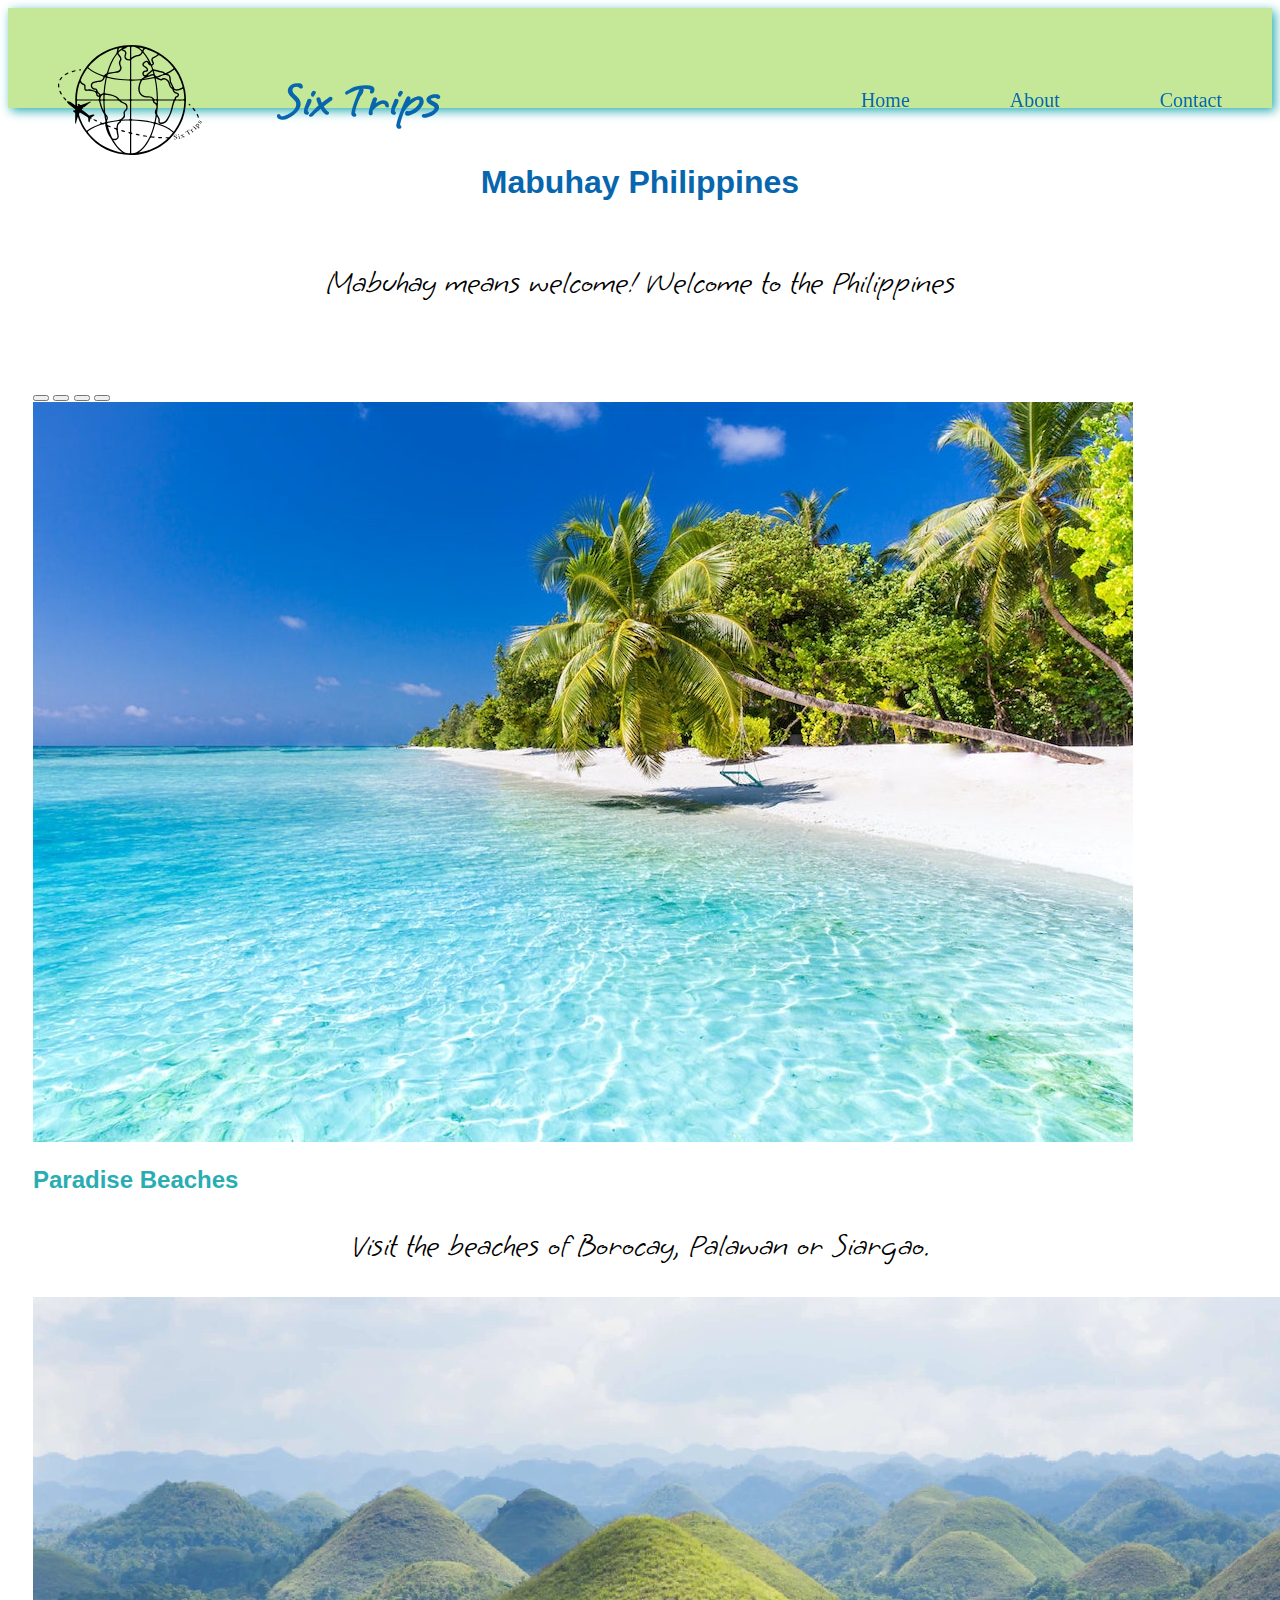
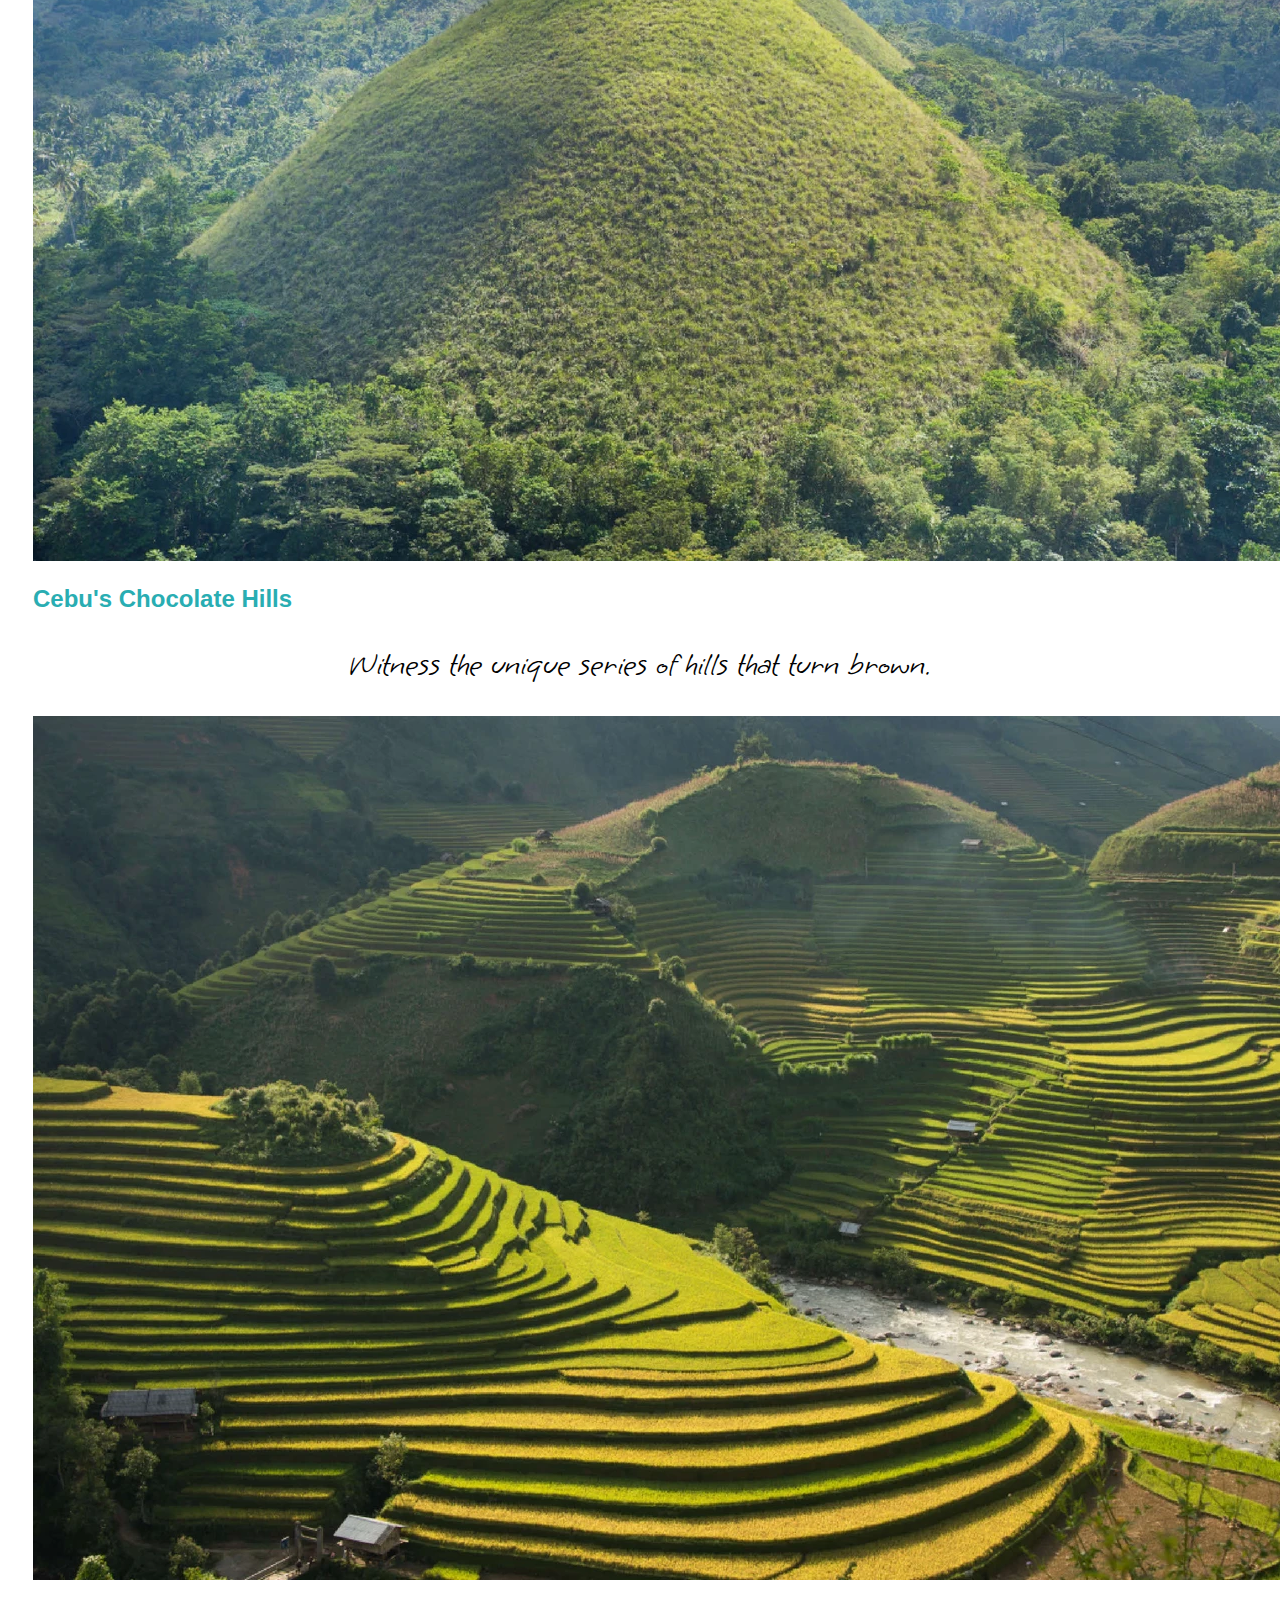
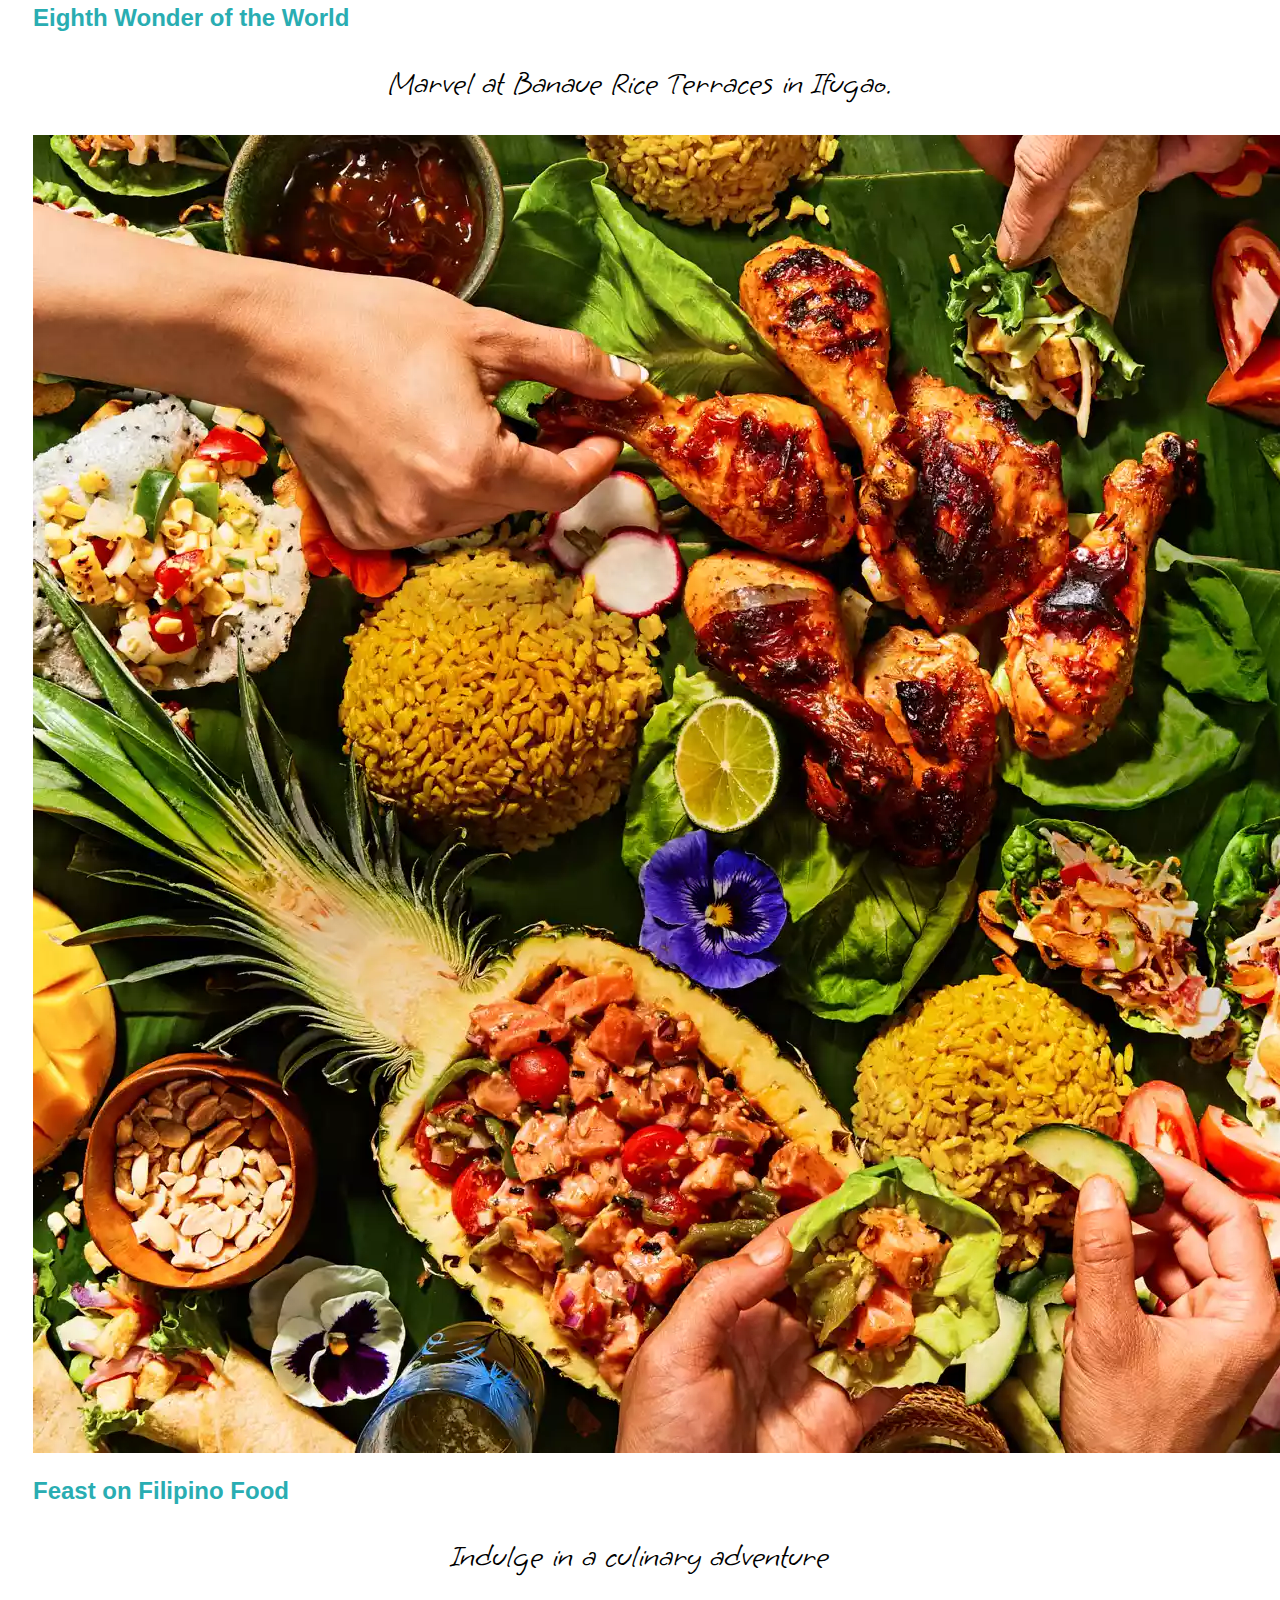
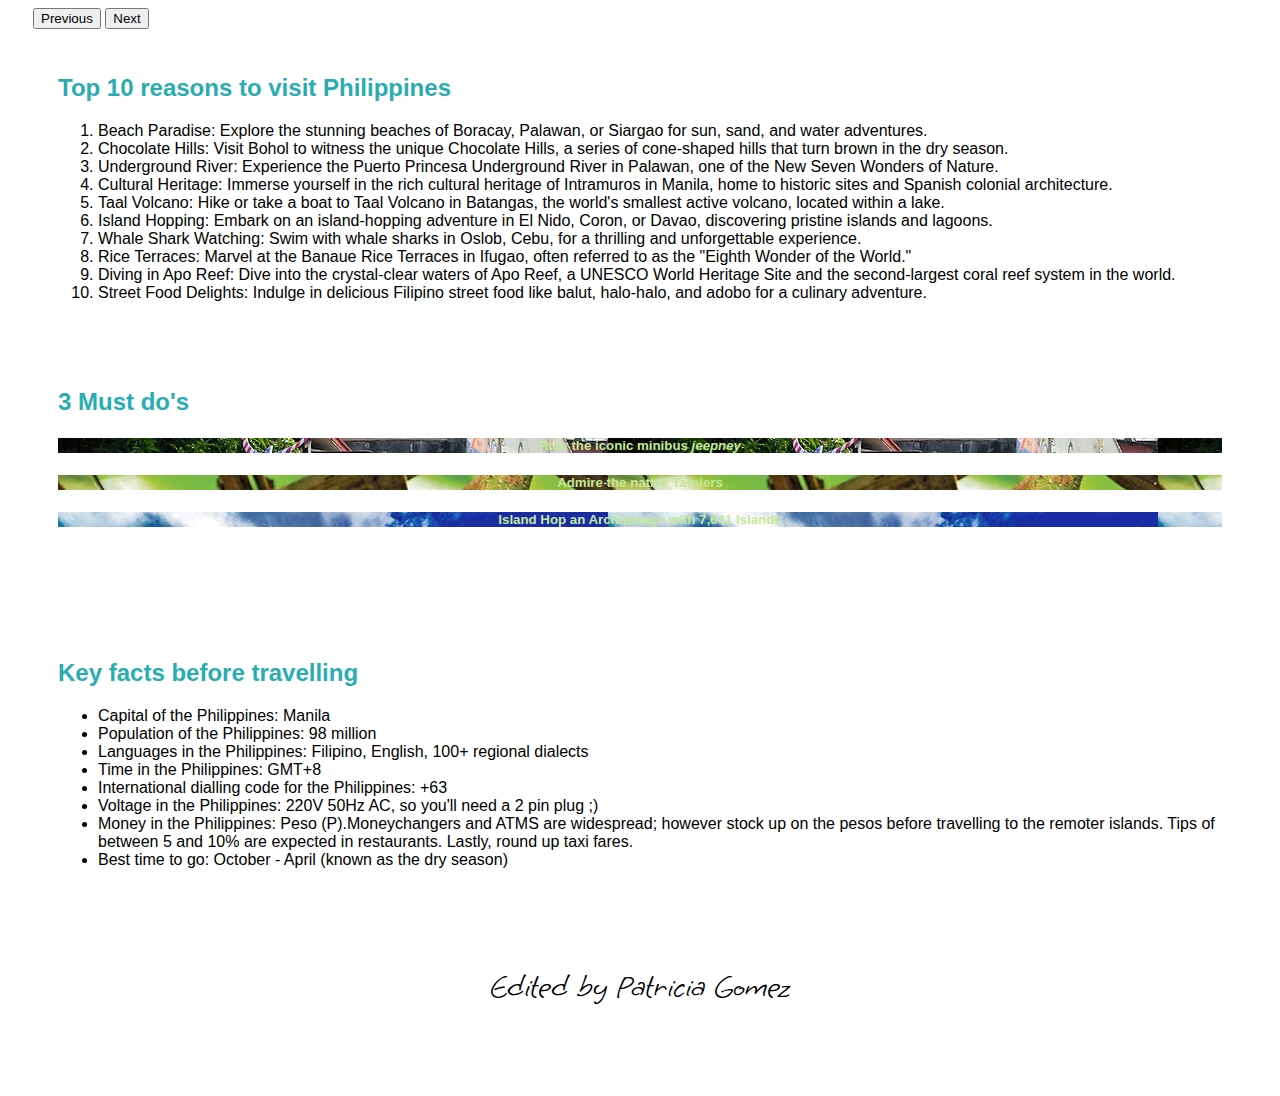
<file: philippines.html>
<!DOCTYPE html>
<html lang="en">

<head>
  <meta charset="UTF-8">
  <meta name="viewport" content="width=device-width, initial-scale=1.0">
  <title>Philippines</title>
</head>
<!-- insert css-->
<link href="style.css" rel="stylesheet">
<link href="https://cdn.jsdelivr.net/npm/bootstrap@5.3.2/dist/css/bootstrap.min.css" rel="stylesheet"
  integrity="sha384-T3c6CoIi6uLrA9TneNEoa7RxnatzjcDSCmG1MXxSR1GAsXEV/Dwwykc2MPK8M2HN" crossorigin="anonymous">
<!--font-->
<link rel="preconnect" href="https://fonts.googleapis.com">
<link rel="preconnect" href="https://fonts.gstatic.com" crossorigin>
<link href="https://fonts.googleapis.com/css2?family=Grape+Nuts&family=Roboto&display=swap" rel="stylesheet">

<body>

  <!--Nav Bar-->
  <div class="navBar">
    <img src="./Six Trips Logo (1).svg">
    <h2>Six Trips</h2>
    <nav>
      <ul>
        <li><a href="index.html">Home</a></li>
        <li><a href="#">About</a></li>
        <li><a href="contactform.html">Contact</a></li>
      </ul>
    </nav>
  </div>

  <div class="container">
    <h1> Mabuhay Philippines</h1>
    <p> Mabuhay means welcome! Welcome to the Philippines</p>
  </div>

  <!-- Carosel of images-->
  <div class="container">
    <div id="carouselExampleCaptions" class="carousel slide">
      <div class="carousel-indicators">
        <button type="button" data-bs-target="#carouselExampleCaptions" data-bs-slide-to="4" class="active"
          aria-current="true" aria-label="Slide 1"></button>
        <button type="button" data-bs-target="#carouselExampleCaptions" data-bs-slide-to="1"
          aria-label="Slide 2"></button>
        <button type="button" data-bs-target="#carouselExampleCaptions" data-bs-slide-to="2"
          aria-label="Slide 3"></button>
        <button type="button" data-bs-target="#carouselExampleCaptions" data-bs-slide-to="3"
          aria-label="Slide 4"></button>
      </div>
      <div class="carousel-inner">
        <div class="carousel-item active">
          <img src="./IMGS/Philippines_imgs/paradise_philippines.jpg" class="d-block w-100" alt="Paradise Beaches">
          <div class="carousel-caption d-none d-md-block">
            <h2>Paradise Beaches</h2>
            <p> Visit the beaches of Borocay, Palawan or Siargao.</p>
          </div>
        </div>
        <div class="carousel-item">
          <img src="./IMGS/Philippines_imgs/Chocolate_hills.jpeg" class="d-block w-100" alt="Cebu's Chocolate Hills">
          <div class="carousel-caption d-none d-md-block">
            <h2>Cebu's Chocolate Hills</h2>
            <p>Witness the unique series of hills that turn brown.</p>
          </div>
        </div>
        <div class="carousel-item">
          <img src="./IMGS/Philippines_imgs/rice_terraces.jpeg" class="d-block w-100" alt="Eight Wonder of the World">
          <div class="carousel-caption d-none d-md-block">
            <h2>Eighth Wonder of the World</h2>
            <p>Marvel at Banaue Rice Terraces in Ifugao.</p>
          </div>
        </div>
        <div class="carousel-item">
          <img src="./IMGS/Philippines_imgs/filipino_feast.jpeg" class="d-block w-100" alt="Feast on Filipino Food">
          <div class="carousel-caption d-none d-md-block">
            <h2>Feast on Filipino Food</h2>
            <p> Indulge in a culinary adventure</p>
          </div>
        </div>
      </div>
      <button class="carousel-control-prev" type="button" data-bs-target="#carouselExampleCaptions"
        data-bs-slide="prev">
        <span class="carousel-control-prev-icon" aria-hidden="true"></span>
        <span class="visually-hidden">Previous</span>
      </button>
      <button class="carousel-control-next" type="button" data-bs-target="#carouselExampleCaptions"
        data-bs-slide="next">
        <span class="carousel-control-next-icon" aria-hidden="true"></span>
        <span class="visually-hidden">Next</span>
      </button>
    </div>

    <!-- Ordered list: 10 reasons visiting-->
    <div class="container">
      <h2> Top 10 reasons to visit Philippines </h2>
      <ol>
        <li>Beach Paradise: Explore the stunning beaches of Boracay, Palawan, or Siargao for sun, sand, and water
          adventures. </li>
        <li>Chocolate Hills: Visit Bohol to witness the unique Chocolate Hills, a series of cone-shaped hills that turn
          brown in the dry season.</li>
        <li>Underground River: Experience the Puerto Princesa Underground River in Palawan, one of the New Seven Wonders
          of Nature.</li>
        <li>Cultural Heritage: Immerse yourself in the rich cultural heritage of Intramuros in Manila, home to historic
          sites and Spanish colonial architecture.</li>
        <li>Taal Volcano: Hike or take a boat to Taal Volcano in Batangas, the world's smallest active volcano, located
          within a lake.</li>
        <li>Island Hopping: Embark on an island-hopping adventure in El Nido, Coron, or Davao, discovering pristine
          islands and lagoons.</li>
        <li>Whale Shark Watching: Swim with whale sharks in Oslob, Cebu, for a thrilling and unforgettable experience.
        </li>
        <li>Rice Terraces: Marvel at the Banaue Rice Terraces in Ifugao, often referred to as the "Eighth Wonder of the
          World."</li>
        <li>Diving in Apo Reef: Dive into the crystal-clear waters of Apo Reef, a UNESCO World Heritage Site and the
          second-largest coral reef system in the world.</li>
        <li>Street Food Delights: Indulge in delicious Filipino street food like balut, halo-halo, and adobo for a
          culinary adventure.</li>
      </ol>
    </div>

    <!-- 3 feature images-->
    <div class="container px-4 py-5" id="custom-cards">
      <h2>3 Must do's</h2>
      <div class="row row-cols-1 row-cols-lg-3 align-items-stretch g-4 py-5">
        <div class="col">
          <div class="card card-cover h-100 overflow-hidden text-bg-dark rounded-4 shadow-lg"
            style="background-image: url('./IMGS/Philippines_imgs/jepney.jpeg');">
            <div class="d-flex flex-column h-100 p-5 pb-3 text-white text-shadow-1">
              <h5 class="pt-5 mt-5 mb-4 display-6 lh-1 fw-bold">Ride the iconic minibus <em>jeepney</em></h5>
            </div>
          </div>
        </div>

        <div class="col">
          <div class="card card-cover h-100 overflow-hidden text-bg-dark rounded-4 shadow-lg"
            style="background-image: url('./IMGS/Philippines_imgs/Philippine-tarsier.jpg');">
            <div class="d-flex flex-column h-100 p-5 pb-3 text-white text-shadow-1">
              <h5 class="pt-5 mt-5 mb-4 display-6 lh-1 fw-bold">Admire the native Tarsiers</h5>

            </div>
          </div>
        </div>

        <div class="col">
          <div class="card card-cover h-100 overflow-hidden text-bg-dark rounded-4 shadow-lg"
            style="background-image: url('./IMGS/Philippines_imgs/island_hopping.jpg');">
            <div class="d-flex flex-column h-100 p-5 pb-3 text-shadow-1">
              <h5 class="pt-5 mt-5 mb-4 display-6 lh-1 fw-bold">Island Hop an Archipelago with 7,641 Islands</h5>

            </div>
          </div>
        </div>
      </div>
    </div>



    <!-- Key Facts section-->
    <div class="container">
      <h2> Key facts before travelling </h2>
      <ul>
        <li> Capital of the Philippines: Manila</li>
        <li> Population of the Philippines: 98 million </li>
        <li> Languages in the Philippines: Filipino, English, 100+ regional dialects</li>
        <li> Time in the Philippines: GMT+8 </li>
        <li> International dialling code for the Philippines: +63</li>
        <li> Voltage in the Philippines: 220V 50Hz AC, so you'll need a 2 pin plug ;) </li>
        <li> Money in the Philippines: Peso (P).Moneychangers and ATMS are widespread; however stock up on the pesos
          before travelling to the remoter islands. Tips of between 5 and 10% are expected in restaurants. Lastly, round
          up taxi fares.</li>
        <li> Best time to go: October - April (known as the dry season) </li>
      </ul>
    </div>

    <div class="container">
      <p>Edited by Patricia Gomez</p>
    </div>

    <script src="https://cdn.jsdelivr.net/npm/bootstrap@5.3.2/dist/js/bootstrap.bundle.min.js"
      integrity="sha384-C6RzsynM9kWDrMNeT87bh95OGNyZPhcTNXj1NW7RuBCsyN/o0jlpcV8Qyq46cDfL"
      crossorigin="anonymous"></script>

</body>

</html>
</file>
<file: style.css>
/*Homepage*/

    {
    background-color: #F3F3F3;
    margin: 0;
    padding: 0;
}


svg:hover .Lithuania {
    fill: #29adb2;
    transition: 0.6s;
    cursor: pointer;
}


svg:hover .Philippines {
    fill: #29adb2;
    transition: 0.6s;
    cursor: pointer;
}

svg:hover .Ireland {
    fill: #29adb2;
    transition: 0.6s;
    cursor: pointer;
}

svg:hover .Italy {
    fill: #29adb2;
    transition: 0.6s;
    cursor: pointer;
}


svg:hover .Bangladesh {
    fill: #29adb2;
    transition: 0.6s;
    cursor: pointer;
}

svg:hover .Congo {
    fill: #29adb2;
    transition: 0.6s;
    cursor: pointer;
}



/*svg {
    background-color: #F3F3F3;
} */

svg path {
    fill: #0766AD;
    /* color of the map */
    stroke: #eee;
    /*the white color around each country*/
    stroke-width: .25;
}


.container {
    font-family: "Recursive", sans-serif;
    padding: 25px;
}

.container h1 {
    color: #0766AD;
}

.container h2 {
    color: #29adb2;
}

.container h3 {
    font-family: "Recursive", sans-serif;
    color: black;

}

.container h5 {
    font-family: "Recursive", sans-serif;
    color: #c5e898;
}

.container p {
    font-family: "Grape Nuts", cursive;
    font-size: 2rem;
    color: black;
}

.navBar {
    display: flex;
    flex-flow: row wrap;
    width: 100%;
    height: 100px;
    background-color: #c5e898;
    box-shadow: 3px 3px 10px #29adb2;
    align-items: center;
    justify-content: center;
    position: sticky;
    top: 0;
    z-index: 1;
}

.navBar>img {
    padding-left: 50px;
    width: 150px;
    width: 150px;
}

.navBar h2 {
    flex: 1;
    font-size: 50px;
    color: #0766AD;
    padding: 20px;
    margin-left: 50px;
    font-family: "Grape Nuts", cursive;
}


.navBar ul {
    display: flex;
    flex-flow: row wrap;
    justify-content: space-evenly;
    gap: 100px;
    padding-right: 50px;

}

.navBar li {
    flex: 1;
    list-style-type: none;
    font-size: 20px;
    text-align: right;
}

.navBar li a {
    text-decoration: none;
    color: #0766AD;
}

.navBar li a:hover {
    color: #0766AD;
    font-family: "Grape Nuts", cursive;
}


/*==JOEY CSS ABOUT PAGE Start==*/

.header {
    border-style: 0;
    background-color: #29adb2;
    padding: 20px;
    text-align: center;

}

/* ========================COLUMN LAYOUT FOR EACH MEMBER PICTURE=========================== */
/* 
  UNSURE OF THE PUPOSE OF THIS CODE 
  *,
  *:before,
  *:after {
    box-sizing: inherit;
  }
  */
.grid {
    max-width: auto;
    margin: auto;
}

.column {
    float: left;
    width: 33.3%;
    margin: auto;
}

.tile::after,
.row::after {
    content: "";
    clear: both;
    display: table;
    padding: 20px
}

/* ====================== FLIP CARD SECTION =========================*/

.flip-card {
    padding: 0 20px;
    margin: auto;
    /*added for flipping below*/
    background-color: transparent;
    width: 300px;
    height: 500px;
    border: 1px solid #f3f3f3;
}

/* This container is needed to position the front and back side */
.flip-card-inner {
    position: relative;
    width: 100%;
    height: 100%;
    text-align: center;
    transition: transform 0.8s;
    transform-style: preserve-3d;
}

/* Do an horizontal flip when you move the mouse over the flip box container */
.flip-card:hover .flip-card-inner {
    transform: rotateY(180deg);
}

/* Position the front and back side */
.tile,
.desc {
    position: absolute;
    width: 100%;
    height: 100%;
    -webkit-backface-visibility: hidden;
    /* Safari */
    backface-visibility: hidden;
}

.tile {
    margin: 5px;
    width: 100%;
    /* Style the front side (fallback if image is missing) */
    background-color: #bbb;
    color: black;

}

/* Style the back side */
.desc {
    background-color: #0766AD;
    color: #f3f3f3;
    transform: rotateY(180deg);
    padding: 20px;
    text-align: center;
}

p.blurb {
    border: 2px solid black;
    outline: #f3f3f3 solid 10px;
    background-color: #29adb2;
    margin: auto;
    padding: 20px;
    text-align: center;
}

.clearfix:after {
    /*border-style: solid;
      background-color: #29adb2 ;
      padding: 20px;
      text-align: center;*/
    content: "";
    display: table;
    clear: both;
}



/* Green background behind the form */
.containerForm {

    width: 100%;
    height: 80vh;
    /* vh - visible height */
    display: flex;
    align-items: center;
    justify-content: center;
}

/* the area where form is set */
form {
    background: #c5e898;
    display: flex;
    flex-direction: column;
    padding: 2vw 4vw;
    width: 90%;
    /* less than 100% because if it is 100% does't display nicely if the screen needs to be narrowed */
    max-width: 600px;
    border-radius: 10px;

}

/* heading of the form - text */
h3 {
    color: #0766ad;
    font-weight: 800;
    margin-bottom: 20px;
    text-align: center;
}

/* the fields where info will be typed in for submitting */
form input,
form textarea {
    border: 0;
    margin: 10px 0;
    padding: 20px;
    outline: none;
    background: #fff;
    font-size: 16px;

}

/* Submit button styling */
form button {
    padding: 15px;
    background: #29adb2;
    color: #fff;
    font-size: 18px;
    border: 0;
    outline: none;
    cursor: pointer;
    width: 150px;
    margin: 20px auto 0;
    border-radius: 30px;

}


/* end of contact sheet CSS */


/*footer*/

.container footer p {
    font-size: 1.5rem;
    color: black;
}



/* Coutry page */

h5{
    text-align: center;
}


p{
    text-align: center;
}

h1{
    padding-top: 10px;
    padding-bottom: 30px;
    text-align: center;
}
</file>
